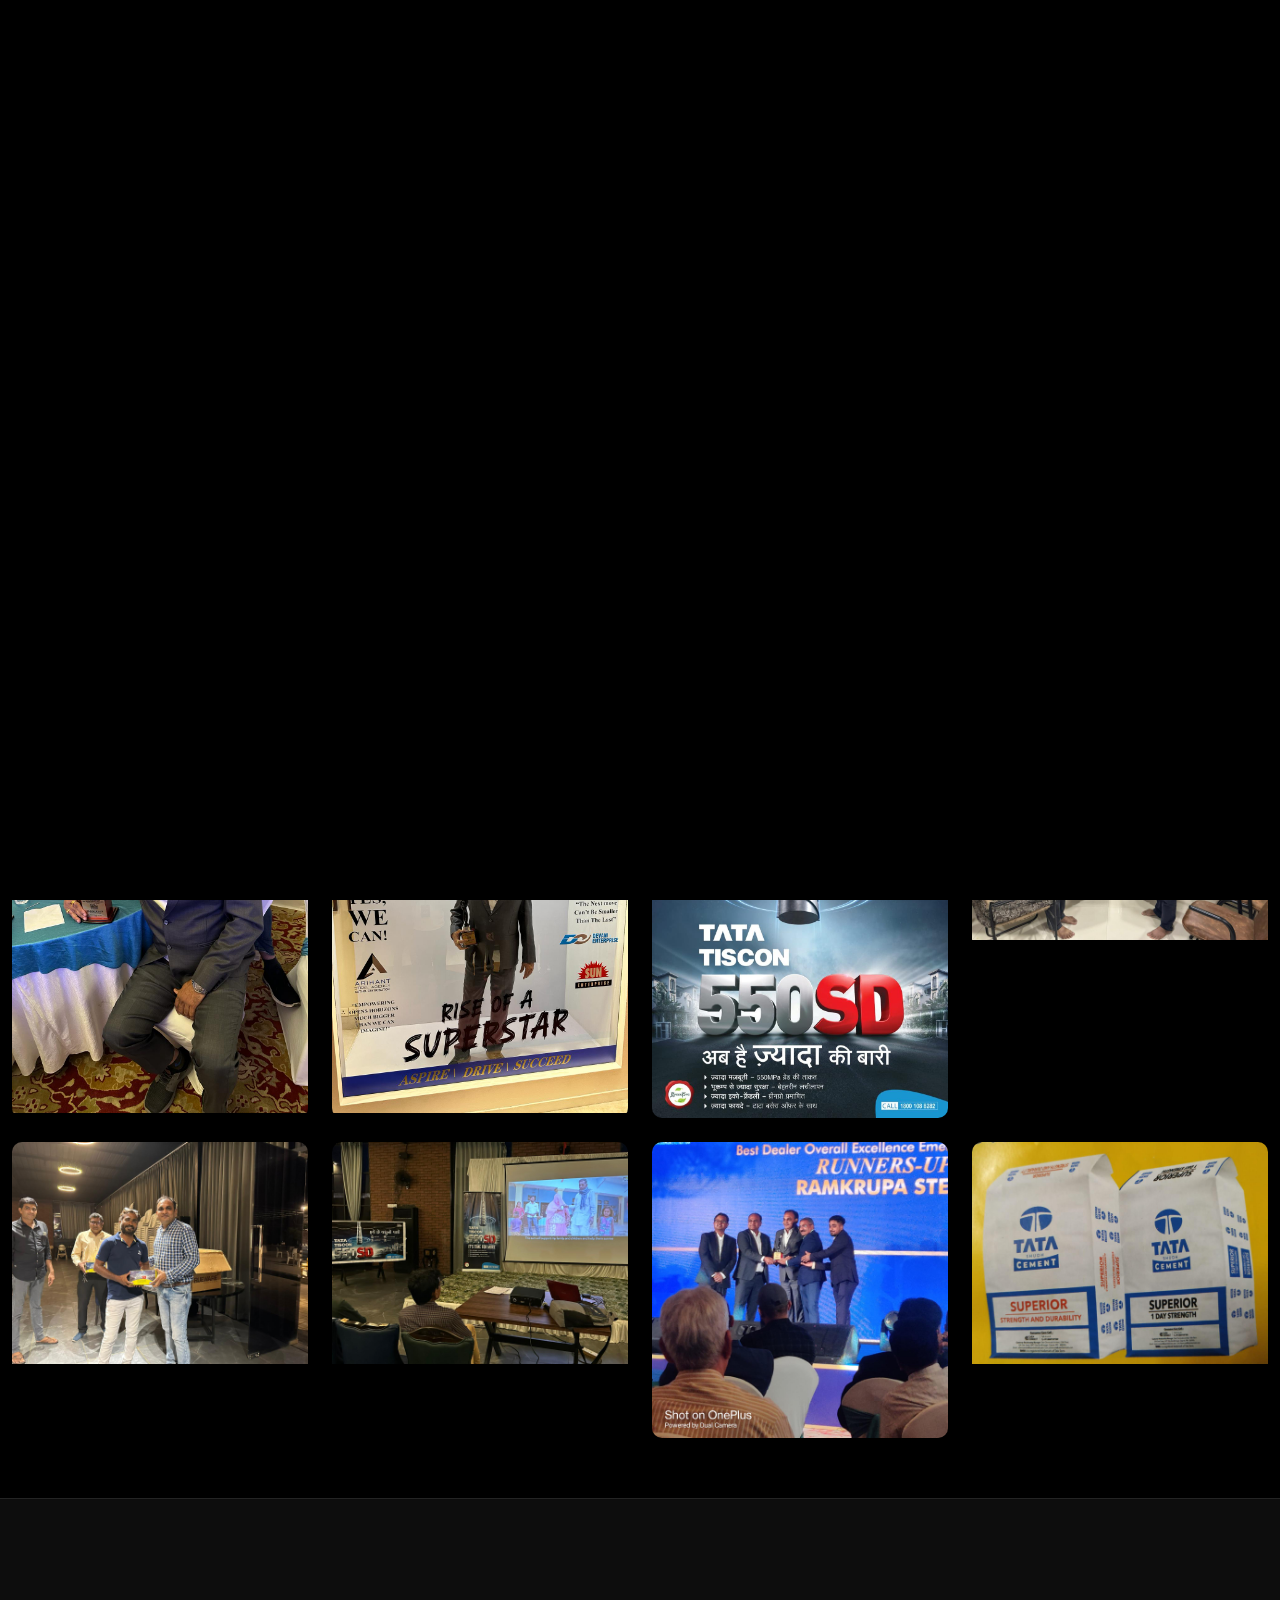
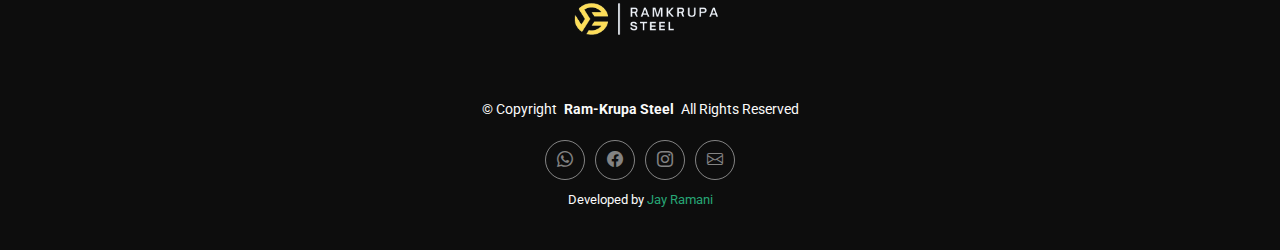
<file: index.html>
<!DOCTYPE html>
<html lang="en">

<head>
  <meta charset="utf-8">
  <meta content="width=device-width, initial-scale=1.0" name="viewport">
  <title>Ram Krupa Steel</title>
  <meta content="" name="description">
  <meta content="" name="keywords">

  <!-- Favicons -->
  <link href="RamKrupa logo orignial.png" rel="icon">
  <link href="assets/img/apple-touch-icon.png" rel="apple-touch-icon">

  <!-- Fonts -->
  <link href="https://fonts.googleapis.com" rel="preconnect">
  <link href="https://fonts.gstatic.com" rel="preconnect" crossorigin>
  <link href="https://fonts.googleapis.com/css2?family=Roboto:ital,wght@0,100;0,300;0,400;0,500;0,700;0,900;1,100;1,300;1,400;1,500;1,700;1,900&family=Inter:wght@100;200;300;400;500;600;700;800;900&family=Cardo:ital,wght@0,400;0,700;1,400;1,700&display=swap" rel="stylesheet">

  <!-- Vendor CSS Files -->
  <link href="assets/vendor/bootstrap/css/bootstrap.min.css" rel="stylesheet">
  <link href="assets/vendor/bootstrap-icons/bootstrap-icons.css" rel="stylesheet">
  <link href="assets/vendor/aos/aos.css" rel="stylesheet">
  <link href="assets/vendor/glightbox/css/glightbox.min.css" rel="stylesheet">
  <link href="assets/vendor/swiper/swiper-bundle.min.css" rel="stylesheet">

  <!-- Main CSS File -->
  <link href="assets/css/main.css" rel="stylesheet">

  <!-- =======================================================
  * Template Name: PhotoFolio
  * Template URL: https://bootstrapmade.com/photofolio-bootstrap-photography-website-template/
  * Updated: Jun 06 2024 with Bootstrap v5.3.3
  * Author: BootstrapMade.com
  * License: https://bootstrapmade.com/license/
  ======================================================== -->
</head>

<body class="index-page">

  <header id="header" class="header d-flex align-items-center sticky-top">
    <div class="container-fluid position-relative d-flex align-items-center justify-content-between">

      <a href="index.html" class="logo d-flex align-items-center me-auto me-xl-0">
        <!-- Uncomment the line below if you also wish to use an image logo -->
        <!-- <img src="assets/img/logo.png" alt=""> -->
       <img src="RamKrupa logo orignial.png" height="80px" width="190px">
      </a>

      <nav id="navmenu" class="navmenu">
        <ul>
          <li><a href="index.html" class="active">Home<br></a></li>
          <li><a href="about.html">About</a></li>
         
          <li><a href="services.html">Services/Products</a></li>
          <li><a href="contact.html">Contact</a></li>
         
          <li><a href="PCC_Brochure.pdf">Our Brochure</a></li>
           <li><a href="video.htm">Tata Manufacturing Process</a></li>
           <li><a href="winnings.htm">Our Achievements</a></li>
       
        </ul>
        <i class="mobile-nav-toggle d-xl-none bi bi-list"></i>
      </nav>

      <div class="header-social-links">
        <a href="https://wa.link/xcenpt" class="twitter"><i class="bi bi-whatsapp"></i></a>
        <a href="https://www.facebook.com/profile.php?id=100002455703750&mibextid=kFxxJD" class="facebook"><i class="bi bi-facebook"></i></a>
        <a href="https://www.instagram.com/raiyanikiran?igsh=MTFpcnNmcTl5OXhjNg==" class="instagram"><i class="bi bi-instagram"></i></a>
        <a href="mailto:ramkrupa.steel@gmail.com?subject=For%20Purchasing%20Tata%20Products" class="linkedin"><i class="bi bi-envelope" style="height:45px;"></i></a>
      </div>

    </div>
  </header>

  <main class="main">

    <!-- Hero Section -->
    <section id="hero" class="hero section">
      <div class="container">
        <div class="row justify-content-center">
          <img src="Ram Krupa Steel photos/WhatsApp Image 2024-06-06 at 17.52.46_792fbb4f.jpg" height="400px" width="100px">
          <div class="col-lg-6 text-center" data-aos="fade-up" data-aos-delay="100"><br>
           
            <p>RAM-KRUPA STEEL as an authorised dealer of TATA-TISCON for the period April-2023 - March-2024</p>
       
            <a href="contact.html" class="btn-get-started" >Available for buisness<br></a>
            <a href="services.html" class="btn-get-started" style="margin-top:10px;">Our Products<br></a><br>
           
           
          </div>
        </div>
      </div>

    </section><!-- /Hero Section -->

    <!-- Gallery Section -->
    <section id="gallery" class="gallery section">

      <div class="container-fluid" data-aos="fade-up" data-aos-delay="100">

        <div class="row gy-4 justify-content-center">

          <div class="col-xl-3 col-lg-4 col-md-6">
            <div class="gallery-item h-100">
              <img src="Ram Krupa Steel photos/WhatsApp Image 2024-06-06 at 17.52.45_5f746677.jpg" class="img-fluid" alt="">
              <div class="gallery-links d-flex align-items-center justify-content-center">
                <a href="Ram Krupa Steel photos/WhatsApp Image 2024-06-06 at 17.52.45_5f746677.jpg" title="Gallery 1" class="glightbox preview-link"><i class="bi bi-arrows-angle-expand"></i></a>
               
              </div>
            </div>
          </div><!-- End Gallery Item -->

          <div class="col-xl-3 col-lg-4 col-md-6">
            <div class="gallery-item h-100">
              <img src="Ram Krupa Steel photos/WhatsApp Image 2024-06-06 at 17.52.44_fbd1c55a.jpg" class="img-fluid" alt="">
              <div class="gallery-links d-flex align-items-center justify-content-center">
                <a href="Ram Krupa Steel photos/WhatsApp Image 2024-06-06 at 17.52.44_fbd1c55a.jpg" title="Gallery 2" class="glightbox preview-link"><i class="bi bi-arrows-angle-expand"></i></a>
               
              </div>
            </div>
          </div><!-- End Gallery Item -->

          <div class="col-xl-3 col-lg-4 col-md-6">
            <div class="gallery-item h-100">
              <img src="Ram Krupa Steel photos/WhatsApp Image 2024-06-06 at 17.53.55_5f1dd38c.jpg" class="img-fluid" alt="">
              <div class="gallery-links d-flex align-items-center justify-content-center">
                <a href="Ram Krupa Steel photos/WhatsApp Image 2024-06-06 at 17.53.55_5f1dd38c.jpg" title="Gallery 3" class="glightbox preview-link"><i class="bi bi-arrows-angle-expand"></i></a>
              
              </div>
            </div>
          </div><!-- End Gallery Item -->

          <div class="col-xl-3 col-lg-4 col-md-6">
            <div class="gallery-item h-100">
              <img src="Ram Krupa Steel photos/WhatsApp Image 2024-06-06 at 17.58.36_039db89d.jpg"class="img-fluid" alt="">
              <div class="gallery-links d-flex align-items-center justify-content-center">
                <a href="Ram Krupa Steel photos/WhatsApp Image 2024-06-06 at 17.58.36_039db89d.jpg" title="Gallery 4" class="glightbox preview-link"><i class="bi bi-arrows-angle-expand"></i></a>
                
              </div>
            </div>
          </div><!-- End Gallery Item -->

          <div class="col-xl-3 col-lg-4 col-md-6">
            <div class="gallery-item h-100">
              <img src="Ram Krupa Steel photos/WhatsApp Image 2024-06-06 at 18.00.01_8ba0e170.jpg" class="img-fluid" alt="">
              <div class="gallery-links d-flex align-items-center justify-content-center">
                <a href="Ram Krupa Steel photos/WhatsApp Image 2024-06-06 at 18.00.01_8ba0e170.jpg" title="Gallery 5" class="glightbox preview-link"><i class="bi bi-arrows-angle-expand"></i></a>
               
              </div>
            </div>
          </div><!-- End Gallery Item -->

          <div class="col-xl-3 col-lg-4 col-md-6">
            <div class="gallery-item h-100">
              <img src="Ram Krupa Steel photos/WhatsApp Image 2024-06-06 at 18.00.02_75ee0967.jpg" class="img-fluid" alt="">
              <div class="gallery-links d-flex align-items-center justify-content-center">
                <a href="Ram Krupa Steel photos/WhatsApp Image 2024-06-06 at 18.00.02_75ee0967.jpg" title="Gallery 6" class="glightbox preview-link"><i class="bi bi-arrows-angle-expand"></i></a>
               
              </div>
            </div>
          </div><!-- End Gallery Item -->

          <div class="col-xl-3 col-lg-4 col-md-6">
            <div class="gallery-item h-100">
              <img src="Ram Krupa Steel photos/WhatsApp Image 2024-06-06 at 17.52.45_e41e3fad.jpg" class="img-fluid" alt="">
              <div class="gallery-links d-flex align-items-center justify-content-center">
                <a href="Ram Krupa Steel photos/WhatsApp Image 2024-06-06 at 17.52.45_e41e3fad.jpg" title="Gallery 7" class="glightbox preview-link"><i class="bi bi-arrows-angle-expand"></i></a>
               
              </div>
            </div>
          </div><!-- End Gallery Item -->

          <div class="col-xl-3 col-lg-4 col-md-6">
            <div class="gallery-item h-100">
              <img src="Ram Krupa Steel photos/WhatsApp Image 2024-06-06 at 18.34.33_76ea5c5b.jpg" class="img-fluid" alt="">
              <div class="gallery-links d-flex align-items-center justify-content-center">
                <a href="Ram Krupa Steel photos/WhatsApp Image 2024-06-06 at 18.34.33_76ea5c5b.jpg" title="Gallery 8" class="glightbox preview-link"><i class="bi bi-arrows-angle-expand"></i></a>

              </div>
            </div>
          </div><!-- End Gallery Item -->

        </div>

      </div>

    </section><!-- /Gallery Section -->

  </main>

  <footer id="footer" class="footer">

    <div class="container">
      <div class="copyright text-center ">
           <img src="RamKrupa logo orignial.png" height="160px" width="170px">
        <p>© <span>Copyright</span> <strong class="px-1 sitename">Ram-Krupa Steel</strong> <span>All Rights Reserved</span></p>
      </div>
      <div class="social-links d-flex justify-content-center">
        <a href="https://wa.link/xcenpt"><i class="bi bi-whatsapp"></i></a>
        <a href="https://www.facebook.com/profile.php?id=100002455703750&mibextid=kFxxJD"><i class="bi bi-facebook"></i></a>
        <a href="https://www.instagram.com/raiyanikiran?igsh=MTFpcnNmcTl5OXhjNg=="><i class="bi bi-instagram"></i></a>
        <a href="mailto:ramkrupa.steel@gmail.com?subject=For%20Purchasing%20Tata%20Products"><i class="bi bi-envelope"></i></a>
      </div>
      <div class="credits">
        <!-- All the links in the footer should remain intact. -->
        <!-- You can delete the links only if you've purchased the pro version. -->
        <!-- Licensing information: https://bootstrapmade.com/license/ -->
        <!-- Purchase the pro version with working PHP/AJAX contact form: [buy-url] -->
        Developed by <a href="https://www.instagram.com/jay_ramani006?igsh=aHVwdWJpb29lazg0">Jay Ramani</a>
      </div>
    </div>

  </footer>

  <!-- Scroll Top -->
  <a href="#" id="scroll-top" class="scroll-top d-flex align-items-center justify-content-center"><i class="bi bi-arrow-up-short"></i></a>

  <!-- Preloader -->
  <div id="preloader">
    <div class="line"></div>
  </div>

  <!-- Vendor JS Files -->
  <script src="assets/vendor/bootstrap/js/bootstrap.bundle.min.js"></script>
  <script src="assets/vendor/php-email-form/validate.js"></script>
  <script src="assets/vendor/aos/aos.js"></script>
  <script src="assets/vendor/glightbox/js/glightbox.min.js"></script>
  <script src="assets/vendor/swiper/swiper-bundle.min.js"></script>

  <!-- Main JS File -->
  <script src="assets/js/main.js"></script>

</body>

</html>
</file>
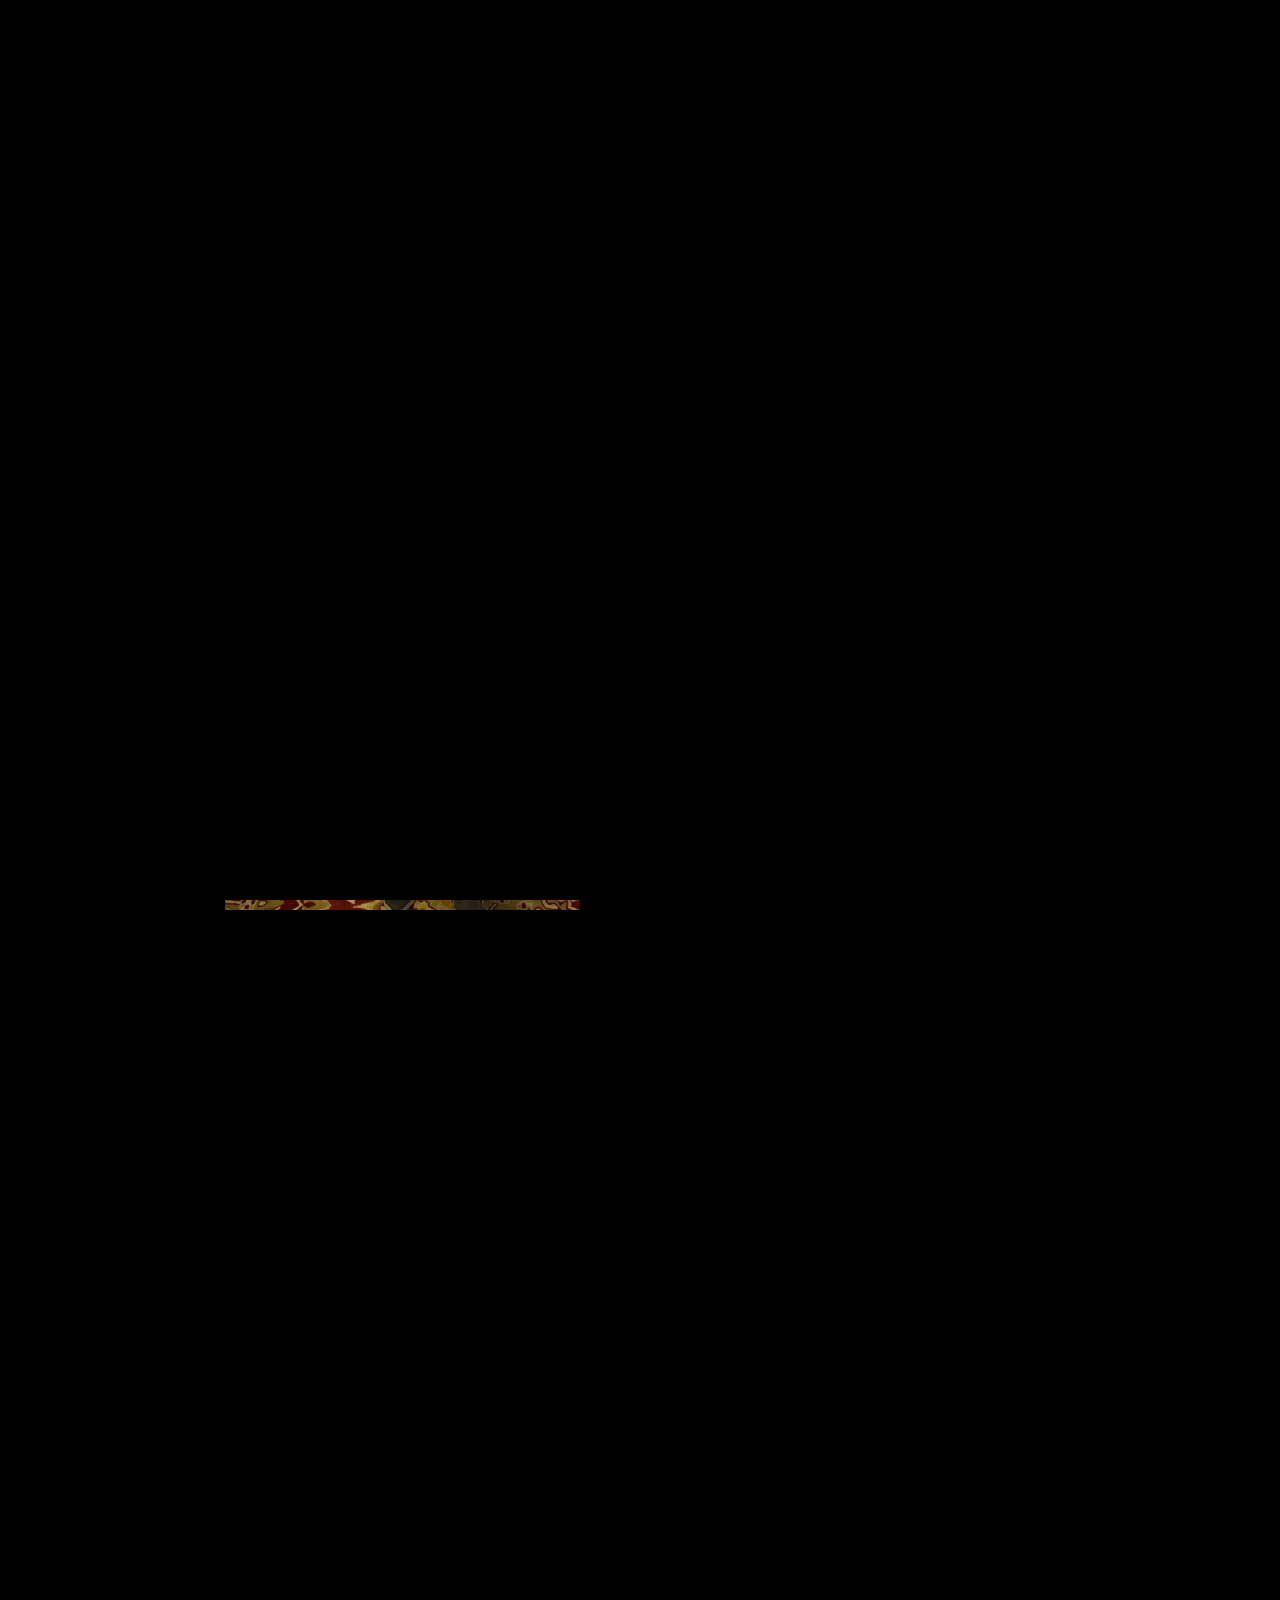
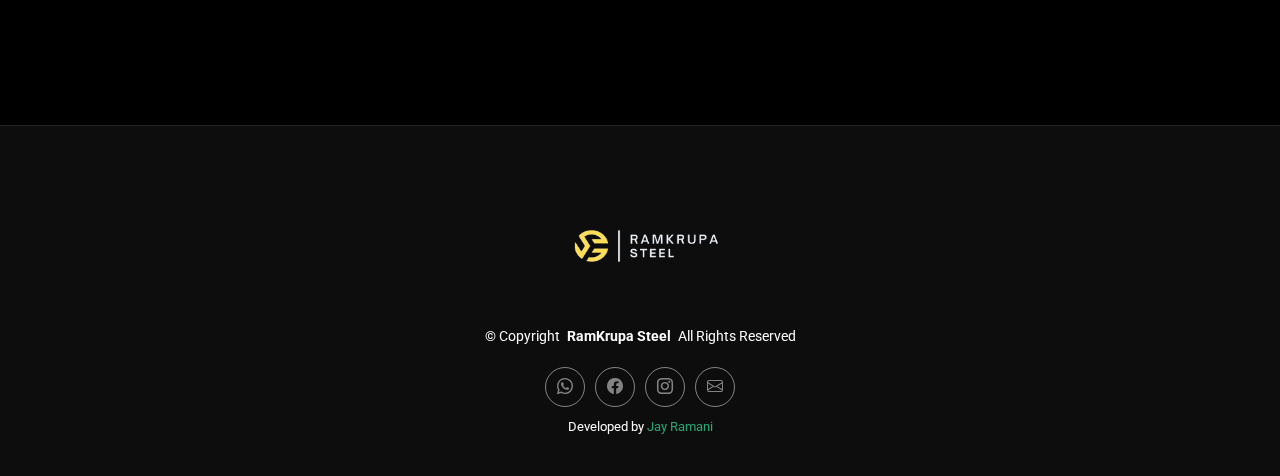
<file: about.html>
<!DOCTYPE html>
<html lang="en">

<head>
  <meta charset="utf-8">
  <meta content="width=device-width, initial-scale=1.0" name="viewport">
  <title>About Us</title>
  <meta content="" name="description">
  <meta content="" name="keywords">

  <!-- Favicons -->
  <link href="RamKrupa logo orignial.png" rel="icon">
  <link href="assets/img/apple-touch-icon.png" rel="apple-touch-icon">

  <!-- Fonts -->
  <link href="https://fonts.googleapis.com" rel="preconnect">
  <link href="https://fonts.gstatic.com" rel="preconnect" crossorigin>
  <link href="https://fonts.googleapis.com/css2?family=Roboto:ital,wght@0,100;0,300;0,400;0,500;0,700;0,900;1,100;1,300;1,400;1,500;1,700;1,900&family=Inter:wght@100;200;300;400;500;600;700;800;900&family=Cardo:ital,wght@0,400;0,700;1,400;1,700&display=swap" rel="stylesheet">

  <!-- Vendor CSS Files -->
  <link href="assets/vendor/bootstrap/css/bootstrap.min.css" rel="stylesheet">
  <link href="assets/vendor/bootstrap-icons/bootstrap-icons.css" rel="stylesheet">
  <link href="assets/vendor/aos/aos.css" rel="stylesheet">
  <link href="assets/vendor/glightbox/css/glightbox.min.css" rel="stylesheet">
  <link href="assets/vendor/swiper/swiper-bundle.min.css" rel="stylesheet">

  <!-- Main CSS File -->
  <link href="assets/css/main.css" rel="stylesheet">

  <!-- =======================================================
  * Template Name: PhotoFolio
  * Template URL: https://bootstrapmade.com/photofolio-bootstrap-photography-website-template/
  * Updated: Jun 06 2024 with Bootstrap v5.3.3
  * Author: BootstrapMade.com
  * License: https://bootstrapmade.com/license/
  ======================================================== -->
  <style>
    .titleab h2::after {
  content: "";
  width: auto;
  height: 1px;
  display: block;
  background: var(--accent-color);
  margin: 4px 10px;
  text-align:center;
        visibility: visible;
}
  </style>
</head>

<body class="about-page">

  <header id="header" class="header d-flex align-items-center sticky-top">
    <div class="container-fluid position-relative d-flex align-items-center justify-content-between">

      <a href="index.html" class="logo d-flex align-items-center me-auto me-xl-0">
        <!-- Uncomment the line below if you also wish to use an image logo -->
        <!-- <img src="assets/img/logo.png" alt=""> -->
       <img src="RamKrupa logo orignial.png" height="80px" width="190px">
      </a>

      <nav id="navmenu" class="navmenu">
        <ul>
          <li><a href="index.html">Home<br></a></li>
          <li><a href="about.html" class="active">About</a></li>
        
           
          
          </li>
          <li><a href="services.html">Services/Products</a></li>
          <li><a href="contact.html">Contact</a></li>
          
          <li><a href="PCC_Brochure.pdf">Our Brochure</a></li>
           <li><a href="video.htm">Tata Manufacturing Process</a></li>
           <li><a href="winnings.htm">Our Achievements</a></li>
           
        </ul>
        <i class="mobile-nav-toggle d-xl-none bi bi-list"></i>
      </nav>

      <div class="header-social-links">
        <a href="https://wa.link/xcenpt" class="twitter"><i class="bi bi-whatsapp"></i></a>
        <a href="https://www.facebook.com/profile.php?id=100002455703750&mibextid=kFxxJD" class="facebook"><i class="bi bi-facebook"></i></a>
        <a href="https://www.instagram.com/raiyanikiran?igsh=MTFpcnNmcTl5OXhjNg==" class="instagram"><i class="bi bi-instagram"></i></a>
        <a href="mailto:ramkrupa.steel@gmail.com?subject=For%20Purchasing%20Tata%20Products" class="linkedin"><i class="bi bi-envelope"></i></a>
      </div>

    </div>
  </header>

  <main class="main">

    <!-- Page Title -->
    <div class="page-title" data-aos="fade">
      <div class="heading">
        <div class="container">
          <div class="row d-flex justify-content-center text-center">
            <div class="col-lg-8">
              <h2 style="margin-top:15px; font-size:30px;  font-family: 'Roboto', sans-serif;">About Us</h2>
              <p class="mb-0">Welcome to RamKrupa Steel

Founded with a vision to provide top-quality steel products and exceptional service, RamKrupa Steels has grown to become a trusted name in the steel industry. With a legacy of excellence and a commitment to customer satisfaction, we are dedicated to meeting the diverse needs of our clients.</p>
              <a href="contact.html" class="cta-btn">Available for Buisness<br></a>
            </div>
          </div>
        </div>
      </div>
      <nav class="breadcrumbs">
        <div class="container">
          <ol>
            <li><a href="index.html">Home</a></li>
            <li class="current">About</li>
          </ol>
        </div>
      </nav>
    </div><!-- End Page Title -->

    <!-- About Section -->
    <section id="about" class="about section">

      <div class="container" data-aos="fade-up" data-aos-delay="100">

        <div class="row gy-4 justify-content-center">
          <div class="col-lg-4">
            <img src="Ram Krupa Steel photos/WhatsApp Image 2024-06-06 at 17.52.45_5f746677.jpg" class="img-fluid" alt="">
          </div>
          <div class="col-lg-5 content">
            <h2>Kiran Raiyani, the dynamic owner of Ram Krupa Steel.</h2>
            <p class="figure" style=" font-family: 'Roboto', sans-serif;">
             It is a prominent figure in the steel industry. With a visionary approach and a strong business acumen, Raiyani has led the company to significant growth and innovation.
            </p>
            <div class="row">
              <div class="col-lg-6">
                <ul>
                  <li><i class="bi bi-chevron-right"></i> <strong>Education:</strong> <span>BSC Chemistry</span></li>
                  <li><i class="bi bi-chevron-right"></i> <strong>Website:</strong> <span>https://jay-k-ramani.github.io/Ram-Krupa-Steels/index.html</span></li>
                  <li><i class="bi bi-chevron-right"></i> <strong>Phone:</strong> <span>+91 9825772133</span></li>
                  <li><i class="bi bi-chevron-right"></i> <strong>City:</strong> <span>Jetpur,Rajkot GUJARAT</span></li>
                </ul>
              </div>
              <div class="col-lg-6">
                <ul>
                  <li><i class="bi bi-chevron-right"></i> <strong>Age:</strong> <span>48</span></li>
                  <li><i class="bi bi-chevron-right"></i> <strong>Degree:</strong> <span>BSC CHEMISTRY</span></li>
                  <li><i class="bi bi-chevron-right"></i> <strong>Email:</strong> <span>Ramkrupa.steel@gimail.com</span></li>
                  <li><i class="bi bi-chevron-right"></i> <strong>Buisness:</strong> <span>Available</span></li>
                </ul>
              </div>
            </div>


            
           <!--Titleab -->
      <div class="titleab" data-aos="fade-up">
        <h2 style="font-size:25px; text-align:center;">Our Story</h2><br>
       <!--Titleab -->

            
         
RamKrupa Steels was established since 27th September 2006 by Raiyani Kiran, who had a passion for steel and a dream to build a business that values integrity, quality, and customer service. Over the years, we have expanded our product range and honed our expertise, but our core values have remained the same.
            </p> </div>

            
             <!--Titleab -->
      <div class="titleab" data-aos="fade-up">
        <h2 style="font-size:25px; text-align:center;">Our Mission</h2><br>
      <!--Titleab -->
          
            <p class="m-0">
Our mission is to supply high-quality steel products that meet the exacting standards of our clients. We strive to provide a seamless and efficient buying experience, ensuring that our customers receive the best value for their investment.
            </p> </div><br>

           <!--Titleab -->
      <div class="titleab" data-aos="fade-up">
        <h2 style="font-size:25px; text-align:center;">Our Products</h2><br>
       <!--Titleab -->
            
            
At RamKrupa Steels, we offer a comprehensive range of steel products, including:<br><br>

TATA TISCON TMT REBARS<br>
TATA Sudh Cement<br>
TATA Pipe<br>
TATA Wiron<br>
TATA Roof
<br>
Or other materials<br><br>
Our products are sourced from reputable manufacturers and are rigorously tested to ensure they meet industry standards.
            </p>
        </div>
            
          </div>
        </div>

      </div>

    </section><!-- /About Section -->


  </main>

  <footer id="footer" class="footer">

    <div class="container">
      <div class="copyright text-center ">
         <img src="RamKrupa logo orignial.png" height="160px" width="170px">
        <p>© <span>Copyright</span> <strong class="px-1 sitename">RamKrupa Steel</strong> <span>All Rights Reserved</span></p>
      </div>
      <div class="social-links d-flex justify-content-center">
        <a href="https://wa.link/xcenpt"><i class="bi bi-whatsapp"></i></a>
        <a href="https://www.facebook.com/profile.php?id=100002455703750&mibextid=kFxxJD"><i class="bi bi-facebook"></i></a>
        <a href="https://www.instagram.com/raiyanikiran?igsh=MTFpcnNmcTl5OXhjNg=="><i class="bi bi-instagram"></i></a>
        <a href="mailto:ramkrupa.steel@gmail.com?subject=For%20Purchasing%20Tata%20Products"><i class="bi bi-envelope"></i></a>
      </div>
      <div class="credits">
        <!-- All the links in the footer should remain intact. -->
        <!-- You can delete the links only if you've purchased the pro version. -->
        <!-- Licensing information: https://bootstrapmade.com/license/ -->
        <!-- Purchase the pro version with working PHP/AJAX contact form: [buy-url] -->
        Developed by <a href="https://www.instagram.com/jay_ramani006?igsh=aHVwdWJpb29lazg0">Jay Ramani</a>
      </div>
    </div>

  </footer>

  <!-- Scroll Top -->
  <a href="#" id="scroll-top" class="scroll-top d-flex align-items-center justify-content-center"><i class="bi bi-arrow-up-short"></i></a>

  <!-- Preloader -->
  <div id="preloader">
    <div class="line"></div>
  </div>

  <!-- Vendor JS Files -->
  <script src="assets/vendor/bootstrap/js/bootstrap.bundle.min.js"></script>
  <script src="assets/vendor/php-email-form/validate.js"></script>
  <script src="assets/vendor/aos/aos.js"></script>
  <script src="assets/vendor/glightbox/js/glightbox.min.js"></script>
  <script src="assets/vendor/swiper/swiper-bundle.min.js"></script>

  <!-- Main JS File -->
  <script src="assets/js/main.js"></script>

</body>

</html>
</file>
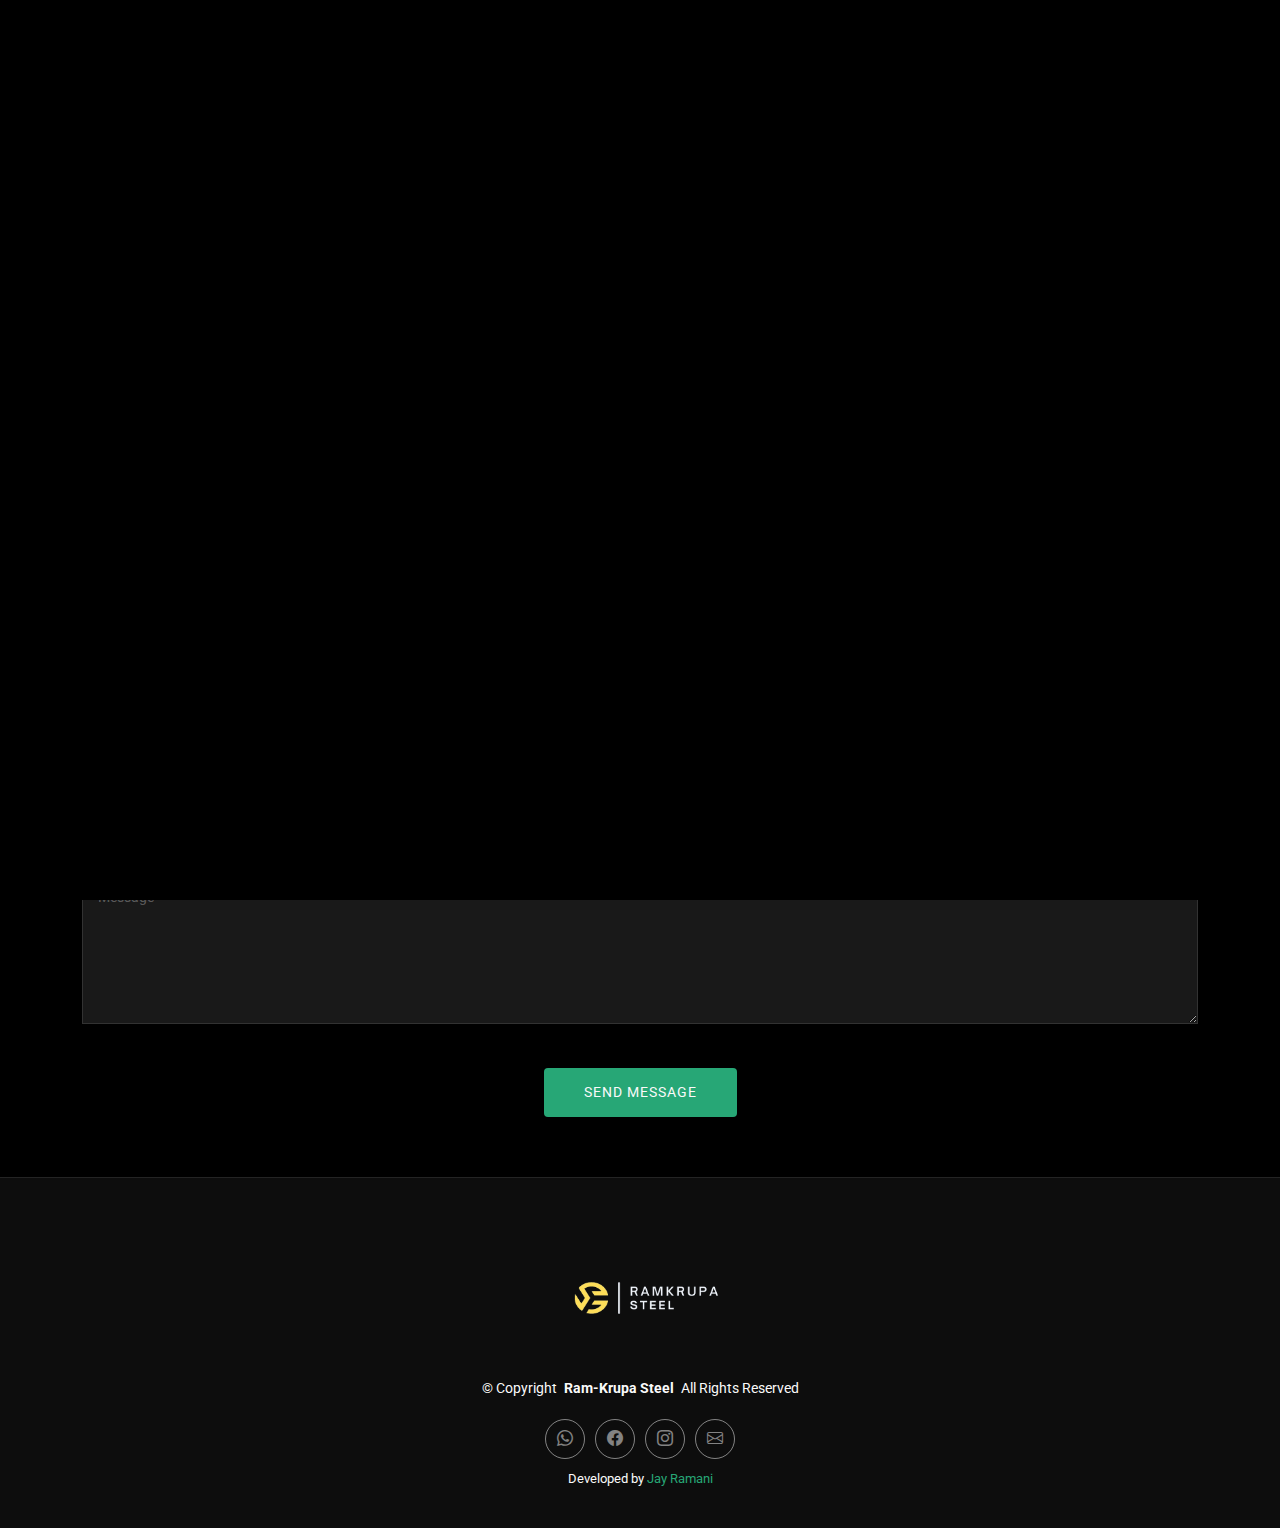
<file: contact.html>
<!DOCTYPE html>
<html lang="en">

<head>
  <meta charset="utf-8">
  <meta content="width=device-width, initial-scale=1.0" name="viewport">
  <title>Contact Us</title>
  <meta content="" name="description">
  <meta content="" name="keywords">

  <!-- Favicons -->
  <link href="RamKrupa logo orignial.png" rel="icon">
  <link href="assets/img/apple-touch-icon.png" rel="apple-touch-icon">

  <!-- Fonts -->
  <link href="https://fonts.googleapis.com" rel="preconnect">
  <link href="https://fonts.gstatic.com" rel="preconnect" crossorigin>
  <link href="https://fonts.googleapis.com/css2?family=Roboto:ital,wght@0,100;0,300;0,400;0,500;0,700;0,900;1,100;1,300;1,400;1,500;1,700;1,900&family=Inter:wght@100;200;300;400;500;600;700;800;900&family=Cardo:ital,wght@0,400;0,700;1,400;1,700&display=swap" rel="stylesheet">

  <!-- Vendor CSS Files -->
  <link href="assets/vendor/bootstrap/css/bootstrap.min.css" rel="stylesheet">
  <link href="assets/vendor/bootstrap-icons/bootstrap-icons.css" rel="stylesheet">
  <link href="assets/vendor/aos/aos.css" rel="stylesheet">
  <link href="assets/vendor/glightbox/css/glightbox.min.css" rel="stylesheet">
  <link href="assets/vendor/swiper/swiper-bundle.min.css" rel="stylesheet">

  <!-- Main CSS File -->
  <link href="assets/css/main.css" rel="stylesheet">

  <!-- =======================================================
  * Template Name: PhotoFolio
  * Template URL: https://bootstrapmade.com/photofolio-bootstrap-photography-website-template/
  * Updated: Jun 06 2024 with Bootstrap v5.3.3
  * Author: BootstrapMade.com
  * License: https://bootstrapmade.com/license/
  ======================================================== -->
</head>

<body class="contact-page">

  <header id="header" class="header d-flex align-items-center sticky-top">
    <div class="container-fluid position-relative d-flex align-items-center justify-content-between">

      <a href="index.html" class="logo d-flex align-items-center me-auto me-xl-0">
        <!-- Uncomment the line below if you also wish to use an image logo -->
        <!-- <img src="assets/img/logo.png" alt=""> -->
      <img src="RamKrupa logo orignial.png" height="80px" width="190px">
      </a>

      <nav id="navmenu" class="navmenu">
        <ul>
          <li><a href="index.html">Home<br></a></li>
          <li><a href="about.html">About</a></li>
         
          
            
          
          <li><a href="services.html">Services/Products</a></li>
          <li><a href="contact.html" class="active">Contact</a></li>
        
          <li><a href="PCC_Brochure.pdf">Our Brochure</a></li>
            <li><a href="video.htm">Tata Manufacturing Process</a></li>
           <li><a href="winnings.htm">Our Achievements</a></li>
           
        </ul>
        <i class="mobile-nav-toggle d-xl-none bi bi-list"></i>
      </nav>

      <div class="header-social-links">
        <a href="https://wa.link/xcenpt" class="twitter"><i class="bi bi-whatsapp"></i></a>
        <a href="https://www.facebook.com/profile.php?id=100002455703750&mibextid=kFxxJD" class="facebook"><i class="bi bi-facebook"></i></a>
        <a href="https://www.instagram.com/raiyanikiran?igsh=MTFpcnNmcTl5OXhjNg==" class="instagram"><i class="bi bi-instagram"></i></a>
        <a href="mailto:ramkrupa.steel@gmail.com?subject=For%20Purchasing%20Tata%20Products" class="linkedin"><i class="bi bi-envelope"></i></a>
      </div>

    </div>
  </header>

  <main class="main">

    <!-- Page Title -->
    <div class="page-title" data-aos="fade">
      <div class="heading">
        <div class="container">
          <div class="row d-flex justify-content-center text-center">
            <div class="col-lg-8">
              <h2 style="margin-top:15px; font-size:30px;">Contact</h2>
              <img src="WhatsApp Image 2024-06-10 at 19.16.40_c2faed95.jpg" height="275px" width="300px" style="border-radius: 100%;">
              <h2 style="color: #27a776;">Mr. Kiran Raiyani</h2>
              <p class="mb-0">If you have any questions or queries a member of staff will always be happy to help. Feel free to contact us by Telephone, we will be sure to get back to you as soon as possible  </p>
            </div>
          </div>
        </div>
      </div>
      <nav class="breadcrumbs">
        <div class="container">
          <ol>
            <li><a href="index.html">Home</a></li>
            <li class="current">Contact</li>
          </ol>
        </div>
      </nav>
    </div><!-- End Page Title -->

    <!-- Contact Section -->
    <section id="contact" class="contact section">

      <div class="container" data-aos="fade-up" data-aos-delay="100">

        <div class="info-wrap" data-aos="fade-up" data-aos-delay="200">
          <div class="row gy-5">

            <div class="col-lg-4">
              <div class="info-item d-flex align-items-center">
                <a href="https://maps.app.goo.gl/RZhaQwFczW793ay88"><i class="bi bi-geo-alt flex-shrink-0"></i></a>
                <div>
                  <h3>Location</h3>
                  <p>Raiya-Raj Chambers,Junagadh Road Jetpur Rajkot Gujarat(360370)</p>
                </div>
              </div>
            </div><!-- End Info Item -->

            <div class="col-lg-4">
              <div class="info-item d-flex align-items-center">
                <i class="bi bi-telephone flex-shrink-0"></i>
                <div>
                  <h3>Call</h3>
                  <p>+91 9825772133<br>
                    Kiran Raiyani
                  </p>
                </div>
              </div>
            </div><!-- End Info Item -->

            <div class="col-lg-4">
              <div class="info-item d-flex align-items-center">
                <a href="mailto:ramkrupa.steel@gmail.com?subject=For%20Purchasing%20Tata%20Products"><i class="bi bi-envelope flex-shrink-0"></i></a>
                <div>
                  <h3>Email</h3>
                  <p>Ramkrupa.steel@gmail.com</p>
                </div>
              </div>
            </div><!-- End Info Item -->

          </div>
        </div>

        <form method="post" class="php-email-form" data-aos="fade-up" data-aos-delay="300" id="myForm">
          <div class="row gy-4">

            <div class="col-md-6">
              <input type="text" name="name" class="form-control" placeholder="Your Name" required="" id="name">
            </div>

            <div class="col-md-6 ">
              <input type="email" class="form-control" name="email" placeholder="Your Email" required="" id="email">
            </div>

            <div class="col-md-12">
              <input type="text" class="form-control" name="subject" placeholder="Subject" required="">
            </div>

            <div class="col-md-12">
              <textarea class="form-control" name="userMessage" rows="6" placeholder="Message" required="" id="userMessage"></textarea>
            </div>

            <div class="col-md-12 text-center">
              <div class="loading">Loading</div>
              <div class="error-message"></div>
              <div class="sent-message">Your message has been sent. Thank you!</div>

              <button type="submit">Send Message</button>
            </div>

          </div>
        </form><!-- End Contact Form -->

      </div>

    </section><!-- /Contact Section -->

  </main>

  <footer id="footer" class="footer">

    <div class="container">
      <div class="copyright text-center ">
         <img src="RamKrupa logo orignial.png" height="160px" width="170px">
        <p>© <span>Copyright</span> <strong class="px-1 sitename">Ram-Krupa Steel</strong> <span>All Rights Reserved</span></p>
      </div>
      <div class="social-links d-flex justify-content-center">
        <a href="https://wa.link/xcenpt"><i class="bi bi-whatsapp"></i></a>
        <a href="https://www.facebook.com/profile.php?id=100002455703750&mibextid=kFxxJD"><i class="bi bi-facebook"></i></a>
        <a href="https://www.instagram.com/raiyanikiran?igsh=MTFpcnNmcTl5OXhjNg=="><i class="bi bi-instagram"></i></a>
        <a href="mailto:ramkrupa.steel@gmail.com?subject=For%20Purchasing%20Tata%20Products"><i class="bi bi-envelope"></i></a>
      </div>
      <div class="credits">
        <!-- All the links in the footer should remain intact. -->
        <!-- You can delete the links only if you've purchased the pro version. -->
        <!-- Licensing information: https://bootstrapmade.com/license/ -->
        <!-- Purchase the pro version with working PHP/AJAX contact form: [buy-url] -->
        Developed by<a href="https://www.instagram.com/jay_ramani006?igsh=aHVwdWJpb29lazg0"> Jay Ramani</a>
      </div>
    </div>

  </footer>

  <!-- Scroll Top -->
  <a href="#" id="scroll-top" class="scroll-top d-flex align-items-center justify-content-center"><i class="bi bi-arrow-up-short"></i></a>

  <!-- Preloader -->
  <div id="preloader">
    <div class="line"></div>
  </div>

  <!-- Vendor JS Files -->
  <script src="assets/vendor/bootstrap/js/bootstrap.bundle.min.js"></script>
 
  <script src="assets/vendor/aos/aos.js"></script>
  <script src="assets/vendor/glightbox/js/glightbox.min.js"></script>
  <script src="assets/vendor/swiper/swiper-bundle.min.js"></script>

  <!-- Main JS File -->
  <script src="assets/js/main.js"></script>

</body>

<script>
  function sendEmail() {
      const recipientEmail = 'Ramkrupa.steel@gmail.com'; // Replace with your actual email address
      const subject = 'Contact Form Submission';
      const name = document.getElementById('name').value;
      const email = document.getElementById('email').value;
      const userMessage = 'User Input Message: ' + document.getElementById('userMessage').value; // Add this line
  
      const body = `Name: ${name}\nEmail: ${email}\n${userMessage}`; // Include user message
  
      const mailtoLink = `mailto:${recipientEmail}?subject=${encodeURIComponent(subject)}&body=${encodeURIComponent(body)}`;
      window.location.href = mailtoLink;
  }
  
  // Attach the function to the form's submit event
  const form = document.getElementById('myForm');
  form.addEventListener('submit', (event) => {
      event.preventDefault(); // Prevent the default form submission
      sendEmail();
  });
  </script>

</html>
</file>
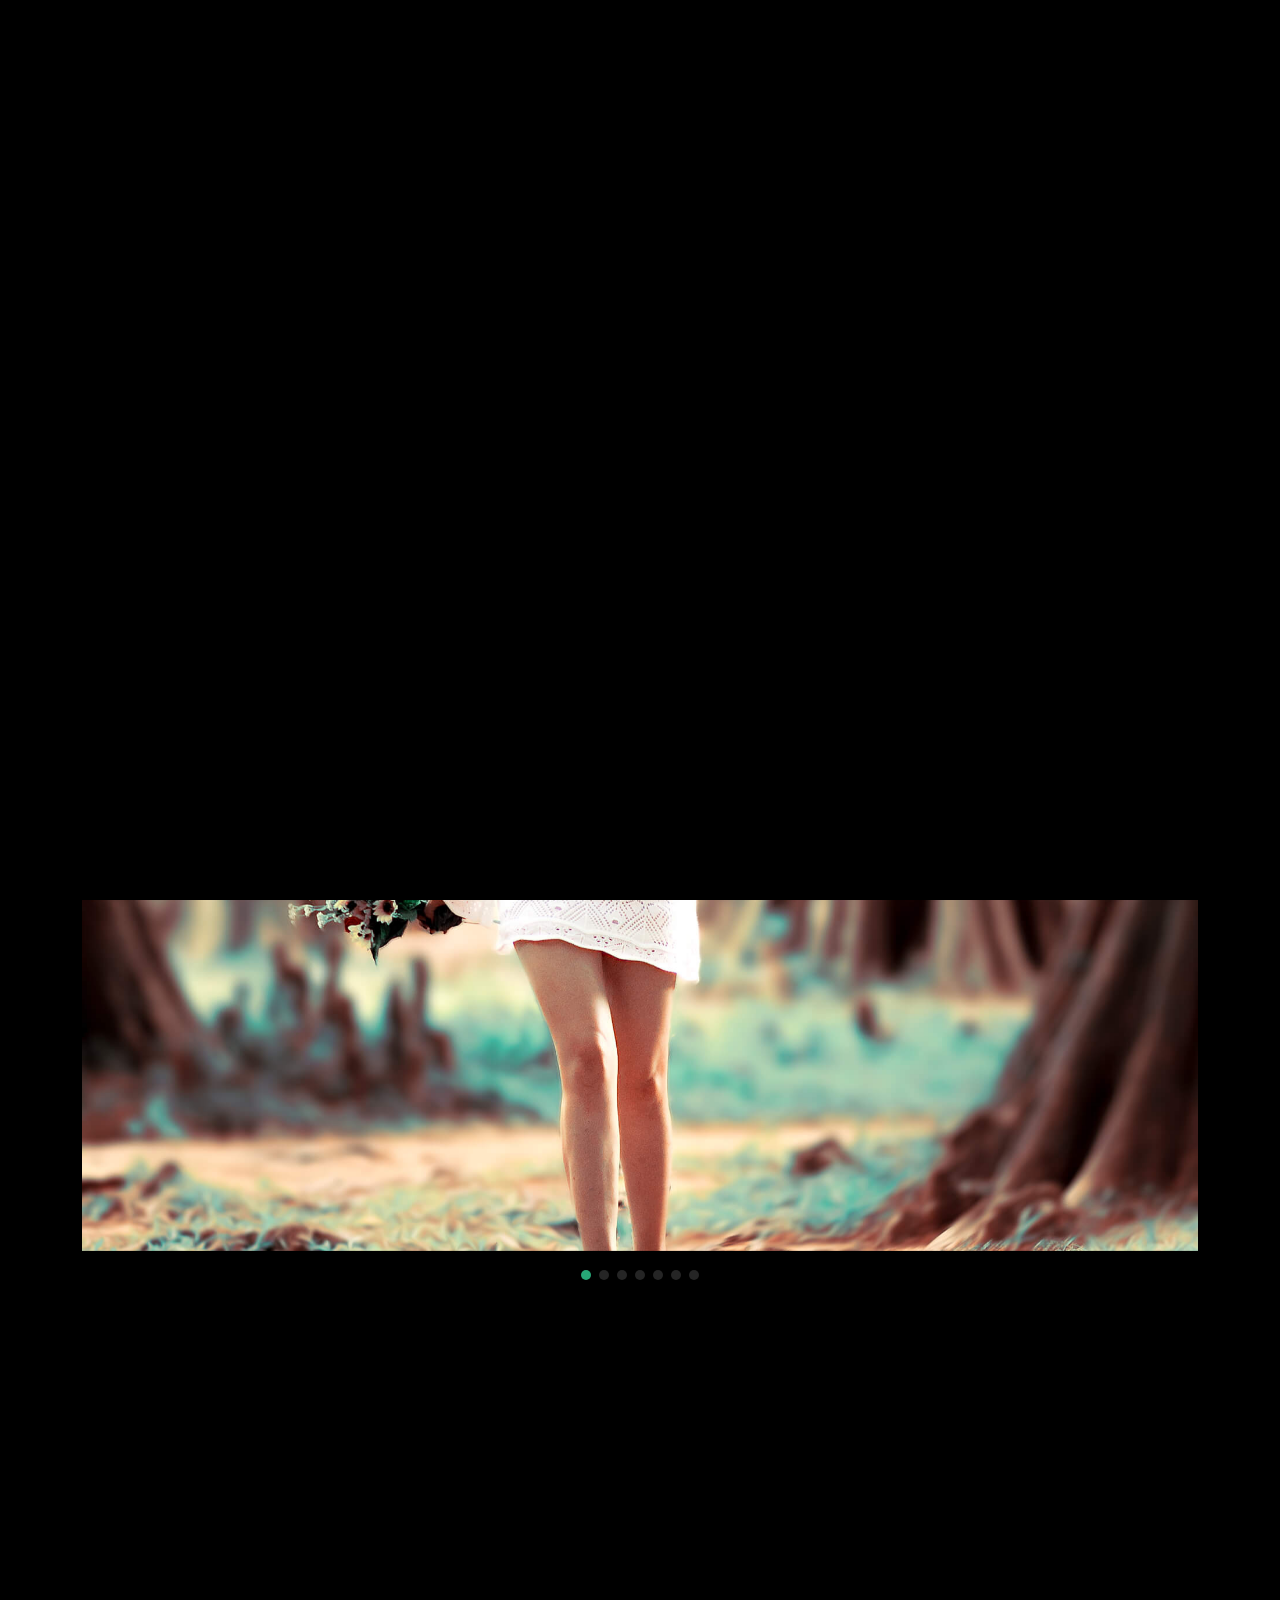
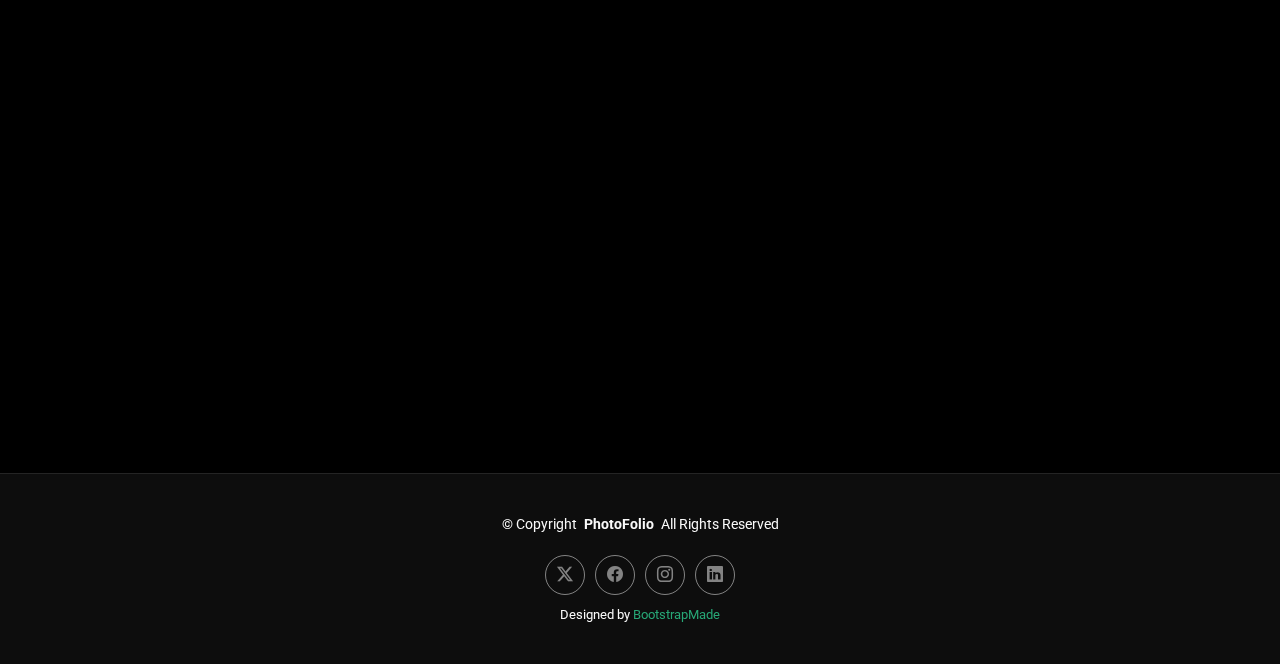
<file: gallery-single.html>
<!DOCTYPE html>
<html lang="en">

<head>
  <meta charset="utf-8">
  <meta content="width=device-width, initial-scale=1.0" name="viewport">
  <title>Gallery Single - PhotoFolio Bootstrap Template</title>
  <meta content="" name="description">
  <meta content="" name="keywords">

  <!-- Favicons -->
  <link href="assets/img/favicon.png" rel="icon">
  <link href="assets/img/apple-touch-icon.png" rel="apple-touch-icon">

  <!-- Fonts -->
  <link href="https://fonts.googleapis.com" rel="preconnect">
  <link href="https://fonts.gstatic.com" rel="preconnect" crossorigin>
  <link href="https://fonts.googleapis.com/css2?family=Roboto:ital,wght@0,100;0,300;0,400;0,500;0,700;0,900;1,100;1,300;1,400;1,500;1,700;1,900&family=Inter:wght@100;200;300;400;500;600;700;800;900&family=Cardo:ital,wght@0,400;0,700;1,400;1,700&display=swap" rel="stylesheet">

  <!-- Vendor CSS Files -->
  <link href="assets/vendor/bootstrap/css/bootstrap.min.css" rel="stylesheet">
  <link href="assets/vendor/bootstrap-icons/bootstrap-icons.css" rel="stylesheet">
  <link href="assets/vendor/aos/aos.css" rel="stylesheet">
  <link href="assets/vendor/glightbox/css/glightbox.min.css" rel="stylesheet">
  <link href="assets/vendor/swiper/swiper-bundle.min.css" rel="stylesheet">

  <!-- Main CSS File -->
  <link href="assets/css/main.css" rel="stylesheet">

  <!-- =======================================================
  * Template Name: PhotoFolio
  * Template URL: https://bootstrapmade.com/photofolio-bootstrap-photography-website-template/
  * Updated: Jun 06 2024 with Bootstrap v5.3.3
  * Author: BootstrapMade.com
  * License: https://bootstrapmade.com/license/
  ======================================================== -->
</head>

<body class="gallery-single-page">

  <header id="header" class="header d-flex align-items-center sticky-top">
    <div class="container-fluid position-relative d-flex align-items-center justify-content-between">

      <a href="index.html" class="logo d-flex align-items-center me-auto me-xl-0">
        <!-- Uncomment the line below if you also wish to use an image logo -->
        <!-- <img src="assets/img/logo.png" alt=""> -->
        <i class="bi bi-camera"></i>
        <h1 class="sitename">PhotoFolio</h1>
      </a>

      <nav id="navmenu" class="navmenu">
        <ul>
          <li><a href="index.html">Home<br></a></li>
          <li><a href="about.html">About</a></li>
          <li class="dropdown"><a href="gallery.html"><span>Gallery</span> <i class="bi bi-chevron-down toggle-dropdown"></i></a>
            <ul>
              <li><a href="gallery.html">Nature</a></li>
              <li><a href="gallery.html">People</a></li>
              <li><a href="gallery.html">Architecture</a></li>
              <li><a href="gallery.html">Animals</a></li>
              <li><a href="gallery.html">Sports</a></li>
              <li><a href="gallery.html">Travel</a></li>
              <li class="dropdown"><a href="#"><span>Deep Dropdown</span> <i class="bi bi-chevron-down toggle-dropdown"></i></a>
                <ul>
                  <li><a href="#">Deep Dropdown 1</a></li>
                  <li><a href="#">Deep Dropdown 2</a></li>
                  <li><a href="#">Deep Dropdown 3</a></li>
                  <li><a href="#">Deep Dropdown 4</a></li>
                  <li><a href="#">Deep Dropdown 5</a></li>
                </ul>
              </li>
            </ul>
          </li>
          <li><a href="services.html">Services</a></li>
          <li><a href="contact.html">Contact</a></li>
        </ul>
        <i class="mobile-nav-toggle d-xl-none bi bi-list"></i>
      </nav>

      <div class="header-social-links">
        <a href="#" class="twitter"><i class="bi bi-twitter-x"></i></a>
        <a href="#" class="facebook"><i class="bi bi-facebook"></i></a>
        <a href="#" class="instagram"><i class="bi bi-instagram"></i></a>
        <a href="#" class="linkedin"><i class="bi bi-linkedin"></i></a>
      </div>

    </div>
  </header>

  <main class="main">

    <!-- Page Title -->
    <div class="page-title" data-aos="fade">
      <div class="heading">
        <div class="container">
          <div class="row d-flex justify-content-center text-center">
            <div class="col-lg-8">
              <h1>Gallery Single</h1>
              <p class="mb-0">Odio et unde deleniti. Deserunt numquam exercitationem. Officiis quo odio sint voluptas consequatur ut a odio voluptatem. Sit dolorum debitis veritatis natus dolores. Quasi ratione sint. Sit quaerat ipsum dolorem.</p>
              <a href="contact.html" class="cta-btn">Available for Hire<br></a>
            </div>
          </div>
        </div>
      </div>
      <nav class="breadcrumbs">
        <div class="container">
          <ol>
            <li><a href="index.html">Home</a></li>
            <li class="current">Gallery Single</li>
          </ol>
        </div>
      </nav>
    </div><!-- End Page Title -->

    <!-- Gallery Details Section -->
    <section id="gallery-details" class="gallery-details section">

      <div class="container" data-aos="fade-up">

        <div class="portfolio-details-slider swiper">
          <script type="application/json" class="swiper-config">
            {
              "loop": true,
              "speed": 600,
              "autoplay": {
                "delay": 5000
              },
              "slidesPerView": "auto",
              "navigation": {
                "nextEl": ".swiper-button-next",
                "prevEl": ".swiper-button-prev"
              },
              "pagination": {
                "el": ".swiper-pagination",
                "type": "bullets",
                "clickable": true
              }
            }
          </script>
          <div class="swiper-wrapper align-items-center">

            <div class="swiper-slide">
              <img src="assets/img/gallery/gallery-8.jpg" alt="">
            </div>

            <div class="swiper-slide">
              <img src="assets/img/gallery/gallery-9.jpg" alt="">
            </div>

            <div class="swiper-slide">
              <img src="assets/img/gallery/gallery-10.jpg" alt="">
            </div>

            <div class="swiper-slide">
              <img src="assets/img/gallery/gallery-11.jpg" alt="">
            </div>

            <div class="swiper-slide">
              <img src="assets/img/gallery/gallery-12.jpg" alt="">
            </div>

            <div class="swiper-slide">
              <img src="assets/img/gallery/gallery-13.jpg" alt="">
            </div>

            <div class="swiper-slide">
              <img src="assets/img/gallery/gallery-14.jpg" alt="">
            </div>

          </div>
          <div class="swiper-button-prev"></div>
          <div class="swiper-button-next"></div>
          <div class="swiper-pagination"></div>
        </div>

        <div class="row justify-content-between gy-4 mt-4">

          <div class="col-lg-8" data-aos="fade-up">
            <div class="portfolio-description">
              <h2>This is an example of portfolio details</h2>
              <p>
                Autem ipsum nam porro corporis rerum. Quis eos dolorem eos itaque inventore commodi labore quia quia. Exercitationem repudiandae officiis neque suscipit non officia eaque itaque enim. Voluptatem officia accusantium nesciunt est omnis tempora consectetur dignissimos. Sequi nulla at esse enim cum deserunt eius.
              </p>
              <p>
                Amet consequatur qui dolore veniam voluptatem voluptatem sit. Non aspernatur atque natus ut cum nam et. Praesentium error dolores rerum minus sequi quia veritatis eum. Eos et doloribus doloremque nesciunt molestiae laboriosam.
              </p>

              <div class="testimonial-item">
                <p>
                  <i class="bi bi-quote quote-icon-left"></i>
                  <span>Export tempor illum tamen malis malis eram quae irure esse labore quem cillum quid cillum eram malis quorum velit fore eram velit sunt aliqua noster fugiat irure amet legam anim culpa.</span>
                  <i class="bi bi-quote quote-icon-right"></i>
                </p>
                <div>
                  <img src="assets/img/testimonials/testimonials-2.jpg" class="testimonial-img" alt="">
                  <h3>Sara Wilsson</h3>
                  <h4>Designer</h4>
                </div>
              </div>

              <p>
                Impedit ipsum quae et aliquid doloribus et voluptatem quasi. Perspiciatis occaecati earum et magnam animi. Quibusdam non qui ea vitae suscipit vitae sunt. Repudiandae incidunt cumque minus deserunt assumenda tempore. Delectus voluptas necessitatibus est.
              </p>

              <p>
                Sunt voluptatum sapiente facilis quo odio aut ipsum repellat debitis. Molestiae et autem libero. Explicabo et quod necessitatibus similique quis dolor eum. Numquam eaque praesentium rem et qui nesciunt.
              </p>

            </div>
          </div>

          <div class="col-lg-3" data-aos="fade-up" data-aos-delay="100">
            <div class="portfolio-info">
              <h3>Project information</h3>
              <ul>
                <li><strong>Category</strong> Web design</li>
                <li><strong>Client</strong> ASU Company</li>
                <li><strong>Project date</strong> 01 March, 2020</li>
                <li><strong>Project URL</strong> <a href="#">www.example.com</a></li>
                <li><a href="#" class="btn-visit align-self-start">Visit Website</a></li>
              </ul>
            </div>
          </div>

        </div>

      </div>

    </section><!-- /Gallery Details Section -->

  </main>

  <footer id="footer" class="footer">

    <div class="container">
      <div class="copyright text-center ">
        <p>© <span>Copyright</span> <strong class="px-1 sitename">PhotoFolio</strong> <span>All Rights Reserved</span></p>
      </div>
      <div class="social-links d-flex justify-content-center">
        <a href=""><i class="bi bi-twitter-x"></i></a>
        <a href=""><i class="bi bi-facebook"></i></a>
        <a href=""><i class="bi bi-instagram"></i></a>
        <a href=""><i class="bi bi-linkedin"></i></a>
      </div>
      <div class="credits">
        <!-- All the links in the footer should remain intact. -->
        <!-- You can delete the links only if you've purchased the pro version. -->
        <!-- Licensing information: https://bootstrapmade.com/license/ -->
        <!-- Purchase the pro version with working PHP/AJAX contact form: [buy-url] -->
        Designed by <a href="https://bootstrapmade.com/">BootstrapMade</a>
      </div>
    </div>

  </footer>

  <!-- Scroll Top -->
  <a href="#" id="scroll-top" class="scroll-top d-flex align-items-center justify-content-center"><i class="bi bi-arrow-up-short"></i></a>

  <!-- Preloader -->
  <div id="preloader">
    <div class="line"></div>
  </div>

  <!-- Vendor JS Files -->
  <script src="assets/vendor/bootstrap/js/bootstrap.bundle.min.js"></script>
  <script src="assets/vendor/php-email-form/validate.js"></script>
  <script src="assets/vendor/aos/aos.js"></script>
  <script src="assets/vendor/glightbox/js/glightbox.min.js"></script>
  <script src="assets/vendor/swiper/swiper-bundle.min.js"></script>

  <!-- Main JS File -->
  <script src="assets/js/main.js"></script>

</body>

</html>
</file>
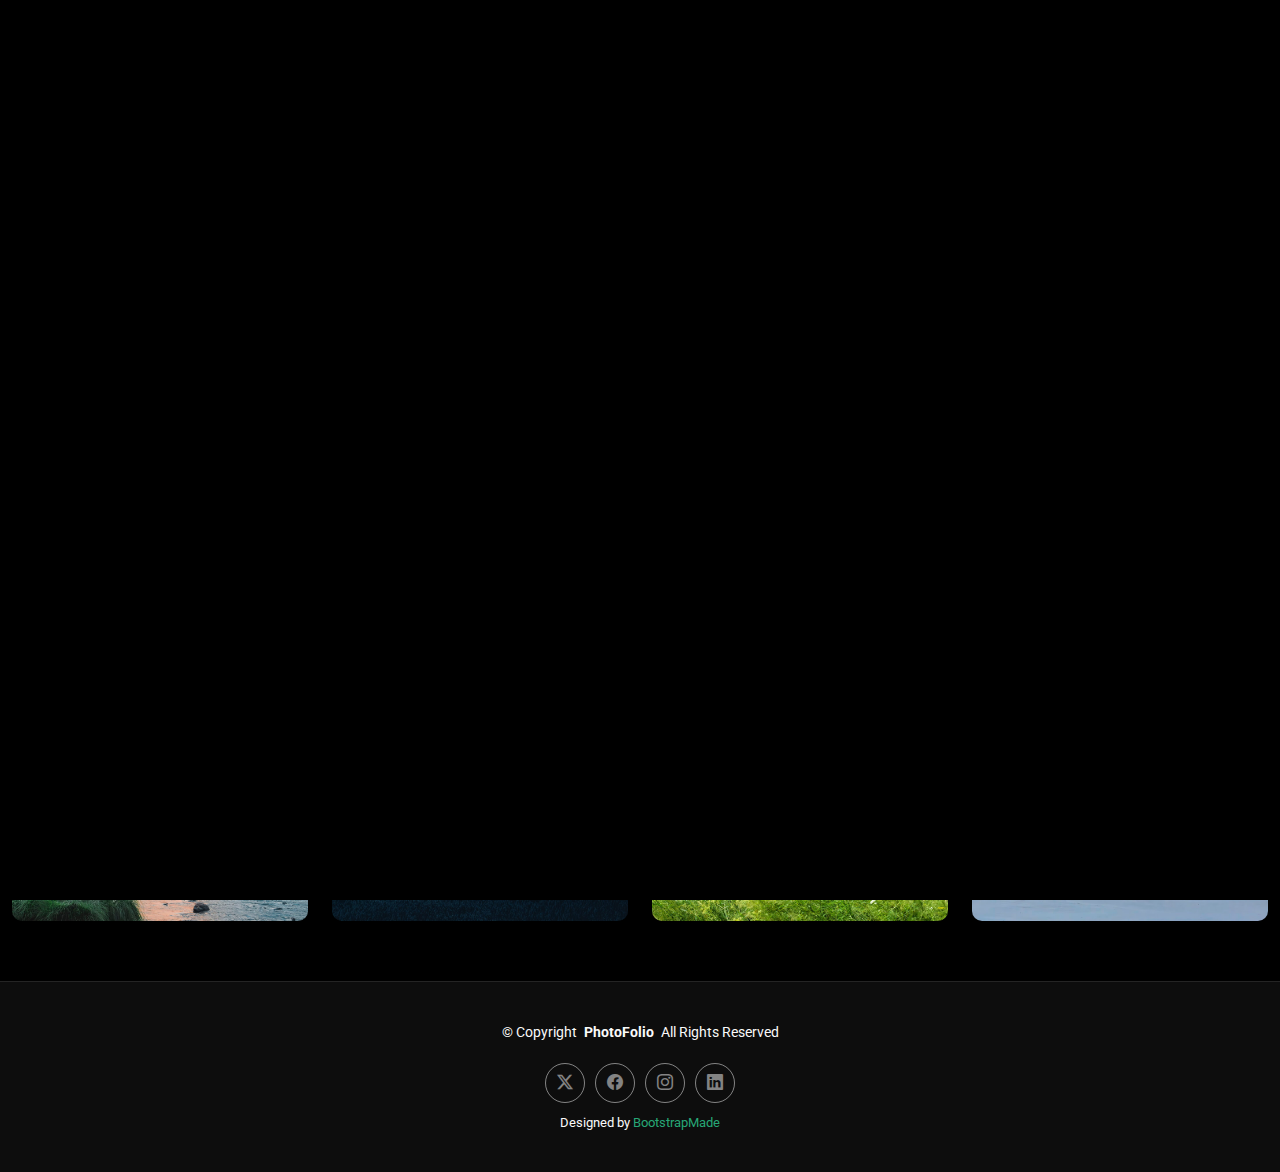
<file: gallery.html>
<!DOCTYPE html>
<html lang="en">

<head>
  <meta charset="utf-8">
  <meta content="width=device-width, initial-scale=1.0" name="viewport">
  <title>Gallery - PhotoFolio Bootstrap Template</title>
  <meta content="" name="description">
  <meta content="" name="keywords">

  <!-- Favicons -->
  <link href="assets/img/favicon.png" rel="icon">
  <link href="assets/img/apple-touch-icon.png" rel="apple-touch-icon">

  <!-- Fonts -->
  <link href="https://fonts.googleapis.com" rel="preconnect">
  <link href="https://fonts.gstatic.com" rel="preconnect" crossorigin>
  <link href="https://fonts.googleapis.com/css2?family=Roboto:ital,wght@0,100;0,300;0,400;0,500;0,700;0,900;1,100;1,300;1,400;1,500;1,700;1,900&family=Inter:wght@100;200;300;400;500;600;700;800;900&family=Cardo:ital,wght@0,400;0,700;1,400;1,700&display=swap" rel="stylesheet">

  <!-- Vendor CSS Files -->
  <link href="assets/vendor/bootstrap/css/bootstrap.min.css" rel="stylesheet">
  <link href="assets/vendor/bootstrap-icons/bootstrap-icons.css" rel="stylesheet">
  <link href="assets/vendor/aos/aos.css" rel="stylesheet">
  <link href="assets/vendor/glightbox/css/glightbox.min.css" rel="stylesheet">
  <link href="assets/vendor/swiper/swiper-bundle.min.css" rel="stylesheet">

  <!-- Main CSS File -->
  <link href="assets/css/main.css" rel="stylesheet">

  <!-- =======================================================
  * Template Name: PhotoFolio
  * Template URL: https://bootstrapmade.com/photofolio-bootstrap-photography-website-template/
  * Updated: Jun 06 2024 with Bootstrap v5.3.3
  * Author: BootstrapMade.com
  * License: https://bootstrapmade.com/license/
  ======================================================== -->
</head>

<body class="gallery-page">

  <header id="header" class="header d-flex align-items-center sticky-top">
    <div class="container-fluid position-relative d-flex align-items-center justify-content-between">

      <a href="index.html" class="logo d-flex align-items-center me-auto me-xl-0">
        <!-- Uncomment the line below if you also wish to use an image logo -->
        <!-- <img src="assets/img/logo.png" alt=""> -->
        <i class="bi bi-camera"></i>
        <h1 class="sitename">PhotoFolio</h1>
      </a>

      <nav id="navmenu" class="navmenu">
        <ul>
          <li><a href="index.html">Home<br></a></li>
          <li><a href="about.html">About</a></li>
          <li class="dropdown"><a href="gallery.html" class="active"><span>Gallery</span></a>
          
              
          </li>
          <li><a href="services.html">Services</a></li>
          <li><a href="contact.html">Contact</a></li>
           <li><a href="contact.html">Our Products</a></li>
          <li><a href="PCC_Brochure.pdf">Our Brochure</a></li>
           <li><a href="video.htm">Tata Manufacturing Process</a></li>
        </ul>
        <i class="mobile-nav-toggle d-xl-none bi bi-list"></i>
      </nav>

      <div class="header-social-links">
        <a href="#" class="twitter"><i class="bi bi-twitter-x"></i></a>
        <a href="#" class="facebook"><i class="bi bi-facebook"></i></a>
        <a href="#" class="instagram"><i class="bi bi-instagram"></i></a>
        <a href="#" class="linkedin"><i class="bi bi-linkedin"></i></a>
      </div>

    </div>
  </header>

  <main class="main">

    <!-- Page Title -->
    <div class="page-title" data-aos="fade">
      <div class="heading">
        <div class="container">
          <div class="row d-flex justify-content-center text-center">
            <div class="col-lg-8">
              <h1>Gallery</h1>
              <p class="mb-0">Odio et unde deleniti. Deserunt numquam exercitationem. Officiis quo odio sint voluptas consequatur ut a odio voluptatem. Sit dolorum debitis veritatis natus dolores. Quasi ratione sint. Sit quaerat ipsum dolorem.</p>
              <a href="contact.html" class="cta-btn">Available for Hire<br></a>
            </div>
          </div>
        </div>
      </div>
      <nav class="breadcrumbs">
        <div class="container">
          <ol>
            <li><a href="index.html">Home</a></li>
            <li class="current">Gallery</li>
          </ol>
        </div>
      </nav>
    </div><!-- End Page Title -->

    <!-- Gallery Section -->
    <section id="gallery" class="gallery section">

      <div class="container-fluid" data-aos="fade-up" data-aos-delay="100">

        <div class="row gy-4 justify-content-center">

          <div class="col-xl-3 col-lg-4 col-md-6">
            <div class="gallery-item h-100">
              <img src="assets/img/gallery/gallery-1.jpg" class="img-fluid" alt="">
              <div class="gallery-links d-flex align-items-center justify-content-center">
                <a href="assets/img/gallery/gallery-1.jpg" title="Gallery 1" class="glightbox preview-link"><i class="bi bi-arrows-angle-expand"></i></a>
                <a href="gallery-single.html" class="details-link"><i class="bi bi-link-45deg"></i></a>
              </div>
            </div>
          </div><!-- End Gallery Item -->

          <div class="col-xl-3 col-lg-4 col-md-6">
            <div class="gallery-item h-100">
              <img src="assets/img/gallery/gallery-2.jpg" class="img-fluid" alt="">
              <div class="gallery-links d-flex align-items-center justify-content-center">
                <a href="assets/img/gallery/gallery-2.jpg" title="Gallery 2" class="glightbox preview-link"><i class="bi bi-arrows-angle-expand"></i></a>
                <a href="gallery-single.html" class="details-link"><i class="bi bi-link-45deg"></i></a>
              </div>
            </div>
          </div><!-- End Gallery Item -->

          <div class="col-xl-3 col-lg-4 col-md-6">
            <div class="gallery-item h-100">
              <img src="assets/img/gallery/gallery-3.jpg" class="img-fluid" alt="">
              <div class="gallery-links d-flex align-items-center justify-content-center">
                <a href="assets/img/gallery/gallery-3.jpg" title="Gallery 3" class="glightbox preview-link"><i class="bi bi-arrows-angle-expand"></i></a>
                <a href="gallery-single.html" class="details-link"><i class="bi bi-link-45deg"></i></a>
              </div>
            </div>
          </div><!-- End Gallery Item -->

          <div class="col-xl-3 col-lg-4 col-md-6">
            <div class="gallery-item h-100">
              <img src="assets/img/gallery/gallery-4.jpg" class="img-fluid" alt="">
              <div class="gallery-links d-flex align-items-center justify-content-center">
                <a href="assets/img/gallery/gallery-4.jpg" title="Gallery 4" class="glightbox preview-link"><i class="bi bi-arrows-angle-expand"></i></a>
                <a href="gallery-single.html" class="details-link"><i class="bi bi-link-45deg"></i></a>
              </div>
            </div>
          </div><!-- End Gallery Item -->

          <div class="col-xl-3 col-lg-4 col-md-6">
            <div class="gallery-item h-100">
              <img src="assets/img/gallery/gallery-5.jpg" class="img-fluid" alt="">
              <div class="gallery-links d-flex align-items-center justify-content-center">
                <a href="assets/img/gallery/gallery-5.jpg" title="Gallery 5" class="glightbox preview-link"><i class="bi bi-arrows-angle-expand"></i></a>
                <a href="gallery-single.html" class="details-link"><i class="bi bi-link-45deg"></i></a>
              </div>
            </div>
          </div><!-- End Gallery Item -->

          <div class="col-xl-3 col-lg-4 col-md-6">
            <div class="gallery-item h-100">
              <img src="assets/img/gallery/gallery-6.jpg" class="img-fluid" alt="">
              <div class="gallery-links d-flex align-items-center justify-content-center">
                <a href="assets/img/gallery/gallery-6.jpg" title="Gallery 6" class="glightbox preview-link"><i class="bi bi-arrows-angle-expand"></i></a>
                <a href="gallery-single.html" class="details-link"><i class="bi bi-link-45deg"></i></a>
              </div>
            </div>
          </div><!-- End Gallery Item -->

          <div class="col-xl-3 col-lg-4 col-md-6">
            <div class="gallery-item h-100">
              <img src="assets/img/gallery/gallery-7.jpg" class="img-fluid" alt="">
              <div class="gallery-links d-flex align-items-center justify-content-center">
                <a href="assets/img/gallery/gallery-7.jpg" title="Gallery 7" class="glightbox preview-link"><i class="bi bi-arrows-angle-expand"></i></a>
                <a href="gallery-single.html" class="details-link"><i class="bi bi-link-45deg"></i></a>
              </div>
            </div>
          </div><!-- End Gallery Item -->

          <div class="col-xl-3 col-lg-4 col-md-6">
            <div class="gallery-item h-100">
              <img src="assets/img/gallery/gallery-8-2.jpg" class="img-fluid" alt="">
              <div class="gallery-links d-flex align-items-center justify-content-center">
                <a href="assets/img/gallery/gallery-8-2.jpg" title="Gallery 8" class="glightbox preview-link"><i class="bi bi-arrows-angle-expand"></i></a>
                <a href="gallery-single.html" class="details-link"><i class="bi bi-link-45deg"></i></a>
              </div>
            </div>
          </div><!-- End Gallery Item -->

        </div>

      </div>

    </section><!-- /Gallery Section -->

  </main>

  <footer id="footer" class="footer">

    <div class="container">
      <div class="copyright text-center ">
        <p>© <span>Copyright</span> <strong class="px-1 sitename">PhotoFolio</strong> <span>All Rights Reserved</span></p>
      </div>
      <div class="social-links d-flex justify-content-center">
        <a href=""><i class="bi bi-twitter-x"></i></a>
        <a href=""><i class="bi bi-facebook"></i></a>
        <a href=""><i class="bi bi-instagram"></i></a>
        <a href=""><i class="bi bi-linkedin"></i></a>
      </div>
      <div class="credits">
        <!-- All the links in the footer should remain intact. -->
        <!-- You can delete the links only if you've purchased the pro version. -->
        <!-- Licensing information: https://bootstrapmade.com/license/ -->
        <!-- Purchase the pro version with working PHP/AJAX contact form: [buy-url] -->
        Designed by <a href="https://bootstrapmade.com/">BootstrapMade</a>
      </div>
    </div>

  </footer>

  <!-- Scroll Top -->
  <a href="#" id="scroll-top" class="scroll-top d-flex align-items-center justify-content-center"><i class="bi bi-arrow-up-short"></i></a>

  <!-- Preloader -->
  <div id="preloader">
    <div class="line"></div>
  </div>

  <!-- Vendor JS Files -->
  <script src="assets/vendor/bootstrap/js/bootstrap.bundle.min.js"></script>
  <script src="assets/vendor/php-email-form/validate.js"></script>
  <script src="assets/vendor/aos/aos.js"></script>
  <script src="assets/vendor/glightbox/js/glightbox.min.js"></script>
  <script src="assets/vendor/swiper/swiper-bundle.min.js"></script>

  <!-- Main JS File -->
  <script src="assets/js/main.js"></script>

</body>

</html>
</file>
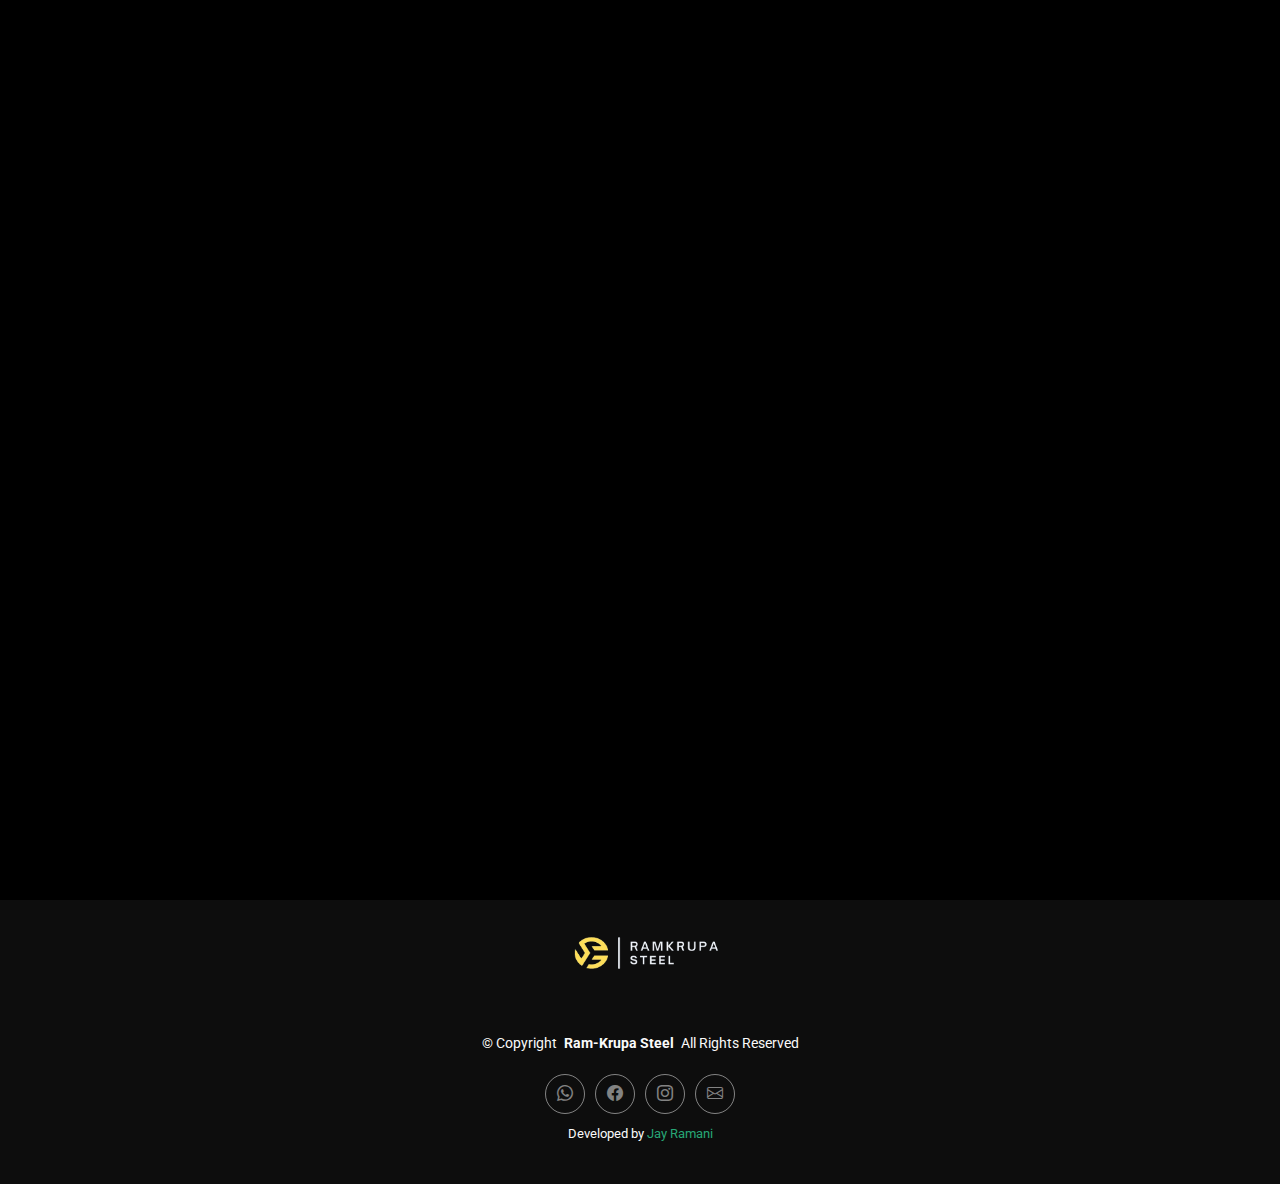
<file: video.htm>
<!DOCTYPE html>
<html lang="en">

<head>
  <meta charset="utf-8">
  <meta content="width=device-width, initial-scale=1.0" name="viewport">
  <title>Tata Manufacturing</title>
  <meta content="" name="description">
  <meta content="" name="keywords">
 
  <!-- Favicons -->
  <link href="RamKrupa logo orignial.png" rel="icon">
  <link href="assets/img/apple-touch-icon.png" rel="apple-touch-icon">

  <!-- Fonts -->
  <link href="https://fonts.googleapis.com" rel="preconnect">
  <link href="https://fonts.gstatic.com" rel="preconnect" crossorigin>
  <link href="https://fonts.googleapis.com/css2?family=Roboto:ital,wght@0,100;0,300;0,400;0,500;0,700;0,900;1,100;1,300;1,400;1,500;1,700;1,900&family=Inter:wght@100;200;300;400;500;600;700;800;900&family=Cardo:ital,wght@0,400;0,700;1,400;1,700&display=swap" rel="stylesheet">

  <!-- Vendor CSS Files -->
  <link href="assets/vendor/bootstrap/css/bootstrap.min.css" rel="stylesheet">
  <link href="assets/vendor/bootstrap-icons/bootstrap-icons.css" rel="stylesheet">
  <link href="assets/vendor/aos/aos.css" rel="stylesheet">
  <link href="assets/vendor/glightbox/css/glightbox.min.css" rel="stylesheet">
  <link href="assets/vendor/swiper/swiper-bundle.min.css" rel="stylesheet">

  <!-- Main CSS File -->
  <link href="assets/css/main.css" rel="stylesheet">

  <!-- =======================================================
  * Template Name: PhotoFolio
  * Template URL: https://bootstrapmade.com/photofolio-bootstrap-photography-website-template/
  * Updated: Jun 06 2024 with Bootstrap v5.3.3
  * Author: BootstrapMade.com
  * License: https://bootstrapmade.com/license/
  ======================================================== -->
</head>

<body class="index-page">

  <header id="header" class="header d-flex align-items-center sticky-top">
    <div class="container-fluid position-relative d-flex align-items-center justify-content-between">

      <a href="index.html" class="logo d-flex align-items-center me-auto me-xl-0">
        <!-- Uncomment the line below if you also wish to use an image logo -->
        <!-- <img src="assets/img/logo.png" alt=""> -->
        <img src="RamKrupa logo orignial.png" height="80px" width="190px">
      </a>

      <nav id="navmenu" class="navmenu">
        <ul>
          <li><a href="index.html">Home<br></a></li>
          <li><a href="about.html">About</a></li>
         
          <li><a href="services.html">Services/Products</a></li>
          <li><a href="contact.html">Contact</a></li>
         
           <li><a href="PCC_Brochure.pdf">Our Brochure</a></li>
           <li><a href="video.htm" class="active">Tata Manufacturing Process</a></li>
           <li><a href="winnings.htm" >Our Achievements</a></li>
          
        </ul>
        <i class="mobile-nav-toggle d-xl-none bi bi-list"></i>
      </nav>

      <div class="header-social-links">
        <a href="https://wa.link/xcenpt" class="twitter"><i class="bi bi-whatsapp"></i></a>
        <a href="https://www.facebook.com/profile.php?id=100002455703750&mibextid=kFxxJD" class="facebook"><i class="bi bi-facebook"></i></a>
        <a href="https://www.instagram.com/raiyanikiran?igsh=MTFpcnNmcTl5OXhjNg==" class="instagram"><i class="bi bi-instagram"></i></a>
        <a href="mailto:ramkrupa.steel@gmail.com?subject=For%20Purchasing%20Tata%20Products" class="linkedin"><i class="bi bi-envelope"></i></a>
      </div>

    </div>
  </header>

  <main class="main">

    <!-- Hero Section -->
    <section id="hero" class="hero section">
      <div class="container">
        <div class="row justify-content-center">
          <iframe width="560" height="315" src="https://www.youtube.com/embed/gp8Xt6am7zI?si=6vIto-4Kr0WLnWjU" title="YouTube video player" frameborder="0" allow="accelerometer; autoplay; clipboard-write; encrypted-media; gyroscope; picture-in-picture; web-share" referrerpolicy="strict-origin-when-cross-origin" allowfullscreen></iframe>
          <div class="col-lg-6 text-center" data-aos="fade-up" data-aos-delay="100"><br>
            <h2><span>Tata Tiscon 550SD | Manufacturing process</span></span></h2>
            <p>One of the most integral parts of building a home is choosing the correct construction materials. When it comes to building a superior home, always place your trust in Tata Steel's Tata Tiscon 550 SD TMT rebars. Manufactured-tested using the latest technology, these rebars are a perfect amalgamation of strength, flexibility, and value for your money. Build your dream home with Tata Tiscon 550SD,</p>
       
            <a href="contact.html" class="btn-get-started" >Available for Buisness<br></a><br>
            <a href="services.html" class="btn-get-started" style="margin-top:10px; margin-bottom:10px;">Our Products<br></a>
           
          </div>
        </div>
      </div>

    </section><!-- /Hero Section -->

    

  </main>

  <footer id="footer" class="footer">

    <div class="container">
      <div class="copyright text-center ">
         <img src="RamKrupa logo orignial.png" height="160px" width="170px">
        <p>© <span>Copyright</span> <strong class="px-1 sitename">Ram-Krupa Steel</strong> <span>All Rights Reserved</span></p>
      </div>
      <div class="social-links d-flex justify-content-center">
        <a href="https://wa.link/xcenpt"><i class="bi bi-whatsapp"></i></a>
        <a href="https://www.facebook.com/profile.php?id=100002455703750&mibextid=kFxxJD"><i class="bi bi-facebook"></i></a>
        <a href="https://www.instagram.com/raiyanikiran?igsh=MTFpcnNmcTl5OXhjNg=="><i class="bi bi-instagram"></i></a>
        <a href="mailto:ramkrupa.steel@gmail.com?subject=For%20Purchasing%20Tata%20Products"><i class="bi bi-envelope"></i></a>
      </div>
      <div class="credits">
        <!-- All the links in the footer should remain intact. -->
        <!-- You can delete the links only if you've purchased the pro version. -->
        <!-- Licensing information: https://bootstrapmade.com/license/ -->
        <!-- Purchase the pro version with working PHP/AJAX contact form: [buy-url] -->
         Developed by <a href="https://www.instagram.com/jay_ramani006?igsh=aHVwdWJpb29lazg0">Jay Ramani</a>
      </div>
    </div>

  </footer>

  <!-- Scroll Top -->
  <a href="#" id="scroll-top" class="scroll-top d-flex align-items-center justify-content-center"><i class="bi bi-arrow-up-short"></i></a>

  <!-- Preloader -->
  <div id="preloader">
    <div class="line"></div>
  </div>

  <!-- Vendor JS Files -->
  <script src="assets/vendor/bootstrap/js/bootstrap.bundle.min.js"></script>
  <script src="assets/vendor/php-email-form/validate.js"></script>
  <script src="assets/vendor/aos/aos.js"></script>
  <script src="assets/vendor/glightbox/js/glightbox.min.js"></script>
  <script src="assets/vendor/swiper/swiper-bundle.min.js"></script>

  <!-- Main JS File -->
  <script src="assets/js/main.js"></script>

</body>

</html>
</file>
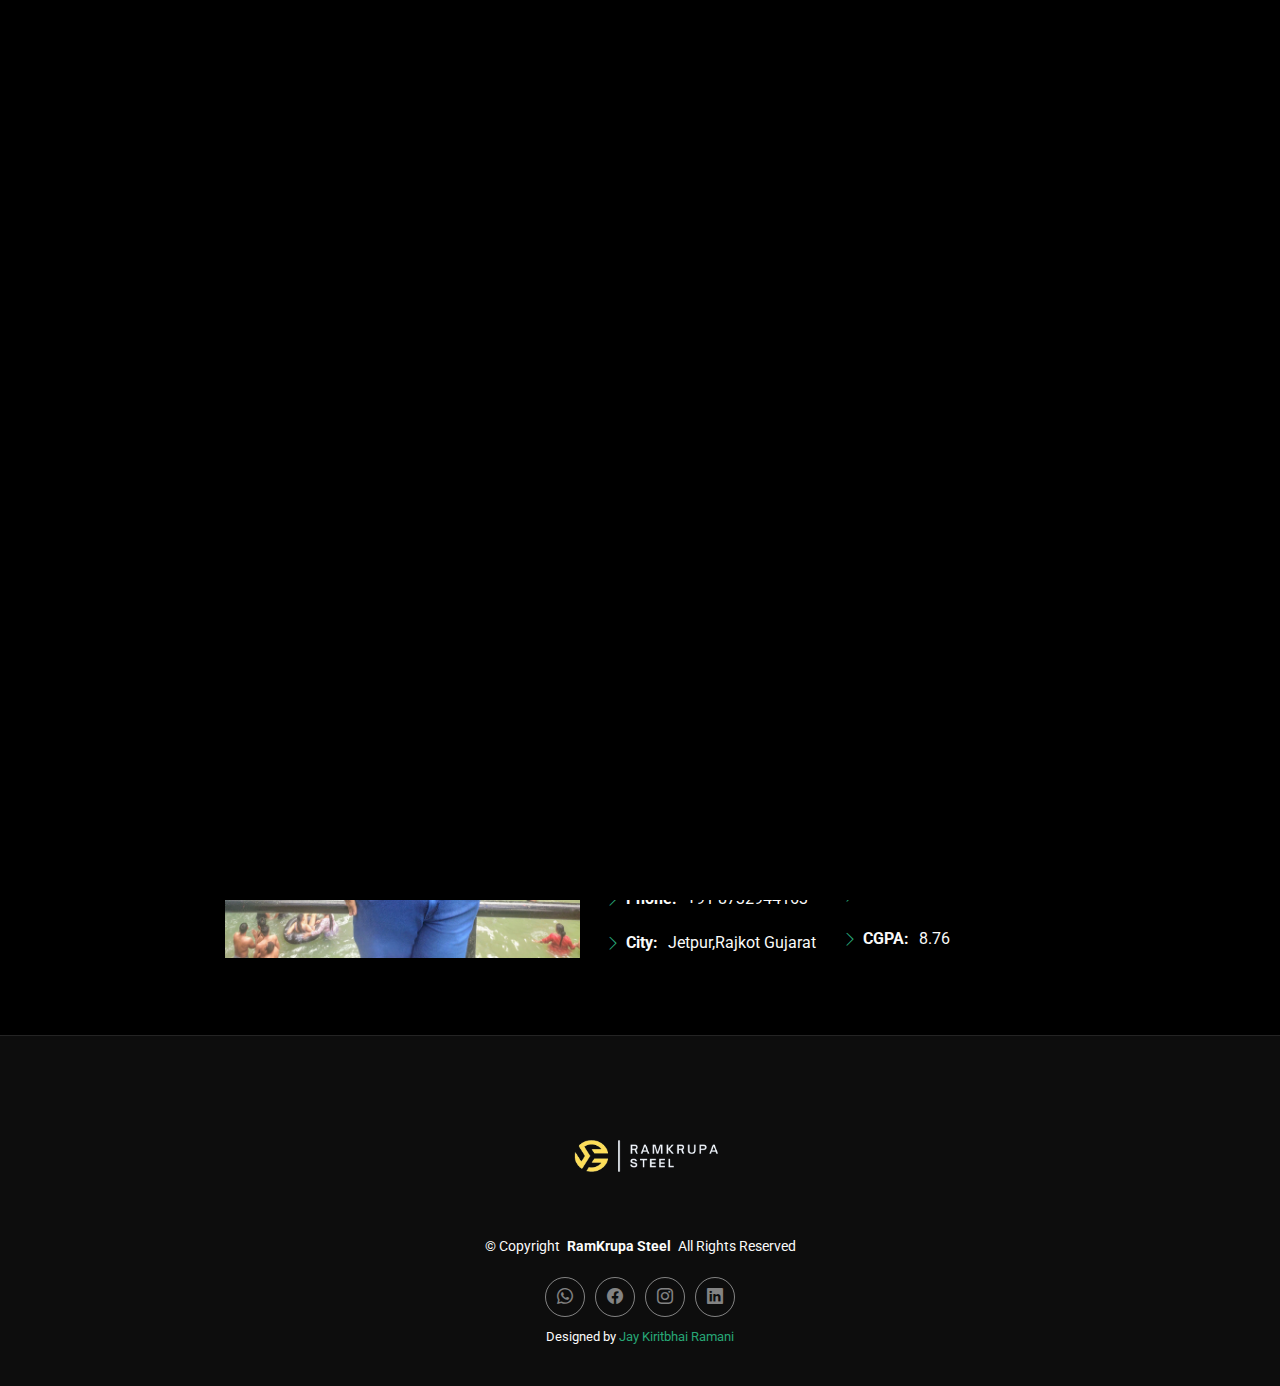
<file: web.htm>
<!DOCTYPE html>
<html lang="en">

<head>
  <meta charset="utf-8">
  <meta content="width=device-width, initial-scale=1.0" name="viewport">
  <title>Web-Developer</title>
  <meta content="" name="description">
  <meta content="" name="keywords">

  <!-- Favicons -->
   <link href="https://mir-s3-cdn-cf.behance.net/project_modules/1400/7466df130434791.61856b3f48fb2.png" rel="icon">
  <link href="assets/img/apple-touch-icon.png" rel="apple-touch-icon">

  <!-- Fonts -->
  <link href="https://fonts.googleapis.com" rel="preconnect">
  <link href="https://fonts.gstatic.com" rel="preconnect" crossorigin>
  <link href="https://fonts.googleapis.com/css2?family=Roboto:ital,wght@0,100;0,300;0,400;0,500;0,700;0,900;1,100;1,300;1,400;1,500;1,700;1,900&family=Inter:wght@100;200;300;400;500;600;700;800;900&family=Cardo:ital,wght@0,400;0,700;1,400;1,700&display=swap" rel="stylesheet">

  <!-- Vendor CSS Files -->
  <link href="assets/vendor/bootstrap/css/bootstrap.min.css" rel="stylesheet">
  <link href="assets/vendor/bootstrap-icons/bootstrap-icons.css" rel="stylesheet">
  <link href="assets/vendor/aos/aos.css" rel="stylesheet">
  <link href="assets/vendor/glightbox/css/glightbox.min.css" rel="stylesheet">
  <link href="assets/vendor/swiper/swiper-bundle.min.css" rel="stylesheet">

  <!-- Main CSS File -->
  <link href="assets/css/main.css" rel="stylesheet">

  <!-- =======================================================
  * Template Name: PhotoFolio
  * Template URL: https://bootstrapmade.com/photofolio-bootstrap-photography-website-template/
  * Updated: Jun 06 2024 with Bootstrap v5.3.3
  * Author: BootstrapMade.com
  * License: https://bootstrapmade.com/license/
  ======================================================== -->
</head>

<body class="about-page">

  <header id="header" class="header d-flex align-items-center sticky-top">
    <div class="container-fluid position-relative d-flex align-items-center justify-content-between">

      <a href="index.html" class="logo d-flex align-items-center me-auto me-xl-0">
        <!-- Uncomment the line below if you also wish to use an image logo -->
        <!-- <img src="assets/img/logo.png" alt=""> -->
       <img src="RamKrupa logo orignial.png" height="80px" width="190px">
      </a>

      <nav id="navmenu" class="navmenu">
        <ul>
          <li><a href="index.html">Home<br></a></li>
          <li><a href="about.html" >About</a></li>
         
           
          
          
          <li><a href="services.html">Services/Products</a></li>
          <li><a href="contact.html">Contact</a></li>
          
          <li><a href="PCC_Brochure.pdf">Our Brochure</a></li>
           <li><a href="video.htm">Tata Manufacturing Process</a></li>
           <li><a href="winnings.htm">Our Achievements</a></li>
           <li><a href="web.htm" class="active">Developer Site</a></li>
        </ul>
        <i class="mobile-nav-toggle d-xl-none bi bi-list"></i>
      </nav>

      <div class="header-social-links">
        <a href="#" class="twitter"><i class="bi bi-whatsapp"></i></a>
        <a href="https://www.facebook.com/profile.php?id=100002455703750&mibextid=kFxxJD" class="facebook"><i class="bi bi-facebook"></i></a>
        <a href="https://www.instagram.com/raiyanikiran?igsh=MTFpcnNmcTl5OXhjNg==" class="instagram"><i class="bi bi-instagram"></i></a>
        <a href="#" class="linkedin"><i class="bi bi-linkedin"></i></a>
      </div>

    </div>
  </header>

  <main class="main">

    <!-- Page Title -->
    <div class="page-title" data-aos="fade">
      <div class="heading">
        <div class="container">
          <div class="row d-flex justify-content-center text-center">
            <div class="col-lg-8">
              <h1>WEB-BUILDER</h1>
              <p class="mb-0">"As a dedicated and ambitious student pursuing a Diploma in Computer Engineering, I have developed a strong foundation in programming, data structures, and software development. My academic journey has been marked by a consistent record of high academic achievement.My involvement in the university's coding club has honed my problem-solving skills and ability to work effectively in a team. My proficiency in languages such as Php, Java, and C++, MYSQL, HTML/CSS, Bootstrap, Javascript/Jquery combined with my passion for learning and innovation, positions me well to contribute meaningfully to [desired role or field]."</p>
            
            </div>
          </div>
        </div>
      </div>
      <nav class="breadcrumbs">
        <div class="container">
          <ol>
            <li><a href="index.html">Home</a></li>
            <li class="current">Developer</li>
          </ol>
        </div>
      </nav>
    </div><!-- End Page Title -->

    <!-- About Section -->
    <section id="about" class="about section">

      <div class="container" data-aos="fade-up" data-aos-delay="100">

        <div class="row gy-4 justify-content-center">
          <div class="col-lg-4">
            <img src="IMG_20230908_142333~2.jpg" class="img-fluid" alt="">
          </div>
          <div class="col-lg-5 content">
            <h2>Web-Development Training(Diploma Computer Eng..) at Marwadi University</h2>
            <p class="fst-italic py-3">
             Myself Jay Kiritbhai Ramani studies in Marwadi University in Diploma Computer Engineering
            </p>
            <div class="row">
              <div class="col-lg-6">
                <ul>
                  <li><i class="bi bi-chevron-right"></i> <strong>Birthday:</strong> <span>6 December 2005</span></li>
                  <li><i class="bi bi-chevron-right"></i> <strong>Website:</strong> <span>https://jay-k-ramani.github.io/Ram-Krupa-Steels/index.html</span></li>
                  <li><i class="bi bi-chevron-right"></i> <strong>Phone:</strong> <span>+91 8732944163</span></li>
                  <li><i class="bi bi-chevron-right"></i> <strong>City:</strong> <span>Jetpur,Rajkot Gujarat</span></li>
                </ul>
              </div>
              <div class="col-lg-6">
                <ul>
                  <li><i class="bi bi-chevron-right"></i> <strong>Age:</strong> <span>18</span></li>
                  <li><i class="bi bi-chevron-right"></i> <strong>Degree/Diploma:</strong> <span>Computer Eng.. (Diploma)</span></li>
                  <li><i class="bi bi-chevron-right"></i> <strong>Email:</strong> <span>jayr43178@gmail.com</span></li>
                  <li><i class="bi bi-chevron-right"></i> <strong>Freelance:</strong> <span>Available</span></li>
                  <li><i class="bi bi-chevron-right"></i> <strong>CGPA:</strong> <span>8.76</span></li>
                </ul>
              </div>
            </div>
            
          </div>
        </div>

      </div>

    </section><!-- /About Section -->

   

     
             
                 

               
                 
             
           

       

      

  </main>

  <footer id="footer" class="footer">

    <div class="container">
      <div class="copyright text-center ">
         <img src="RamKrupa logo orignial.png" height="160px" width="170px">
        <p>© <span>Copyright</span> <strong class="px-1 sitename">RamKrupa Steel</strong> <span>All Rights Reserved</span></p>
      </div>
      <div class="social-links d-flex justify-content-center">
        <a href=""><i class="bi bi-whatsapp"></i></a>
        <a href="https://www.facebook.com/profile.php?id=100002455703750&mibextid=kFxxJD"><i class="bi bi-facebook"></i></a>
        <a href="https://www.instagram.com/raiyanikiran?igsh=MTFpcnNmcTl5OXhjNg=="><i class="bi bi-instagram"></i></a>
        <a href=""><i class="bi bi-linkedin"></i></a>
      </div>
      <div class="credits">
        <!-- All the links in the footer should remain intact. -->
        <!-- You can delete the links only if you've purchased the pro version. -->
        <!-- Licensing information: https://bootstrapmade.com/license/ -->
        <!-- Purchase the pro version with working PHP/AJAX contact form: [buy-url] -->
        Designed by <a href="">Jay Kiritbhai Ramani</a>
      </div>
    </div>

  </footer>

  <!-- Scroll Top -->
  <a href="#" id="scroll-top" class="scroll-top d-flex align-items-center justify-content-center"><i class="bi bi-arrow-up-short"></i></a>

  <!-- Preloader -->
  <div id="preloader">
    <div class="line"></div>
  </div>

  <!-- Vendor JS Files -->
  <script src="assets/vendor/bootstrap/js/bootstrap.bundle.min.js"></script>
  <script src="assets/vendor/php-email-form/validate.js"></script>
  <script src="assets/vendor/aos/aos.js"></script>
  <script src="assets/vendor/glightbox/js/glightbox.min.js"></script>
  <script src="assets/vendor/swiper/swiper-bundle.min.js"></script>

  <!-- Main JS File -->
  <script src="assets/js/main.js"></script>

</body>

</html>
</file>
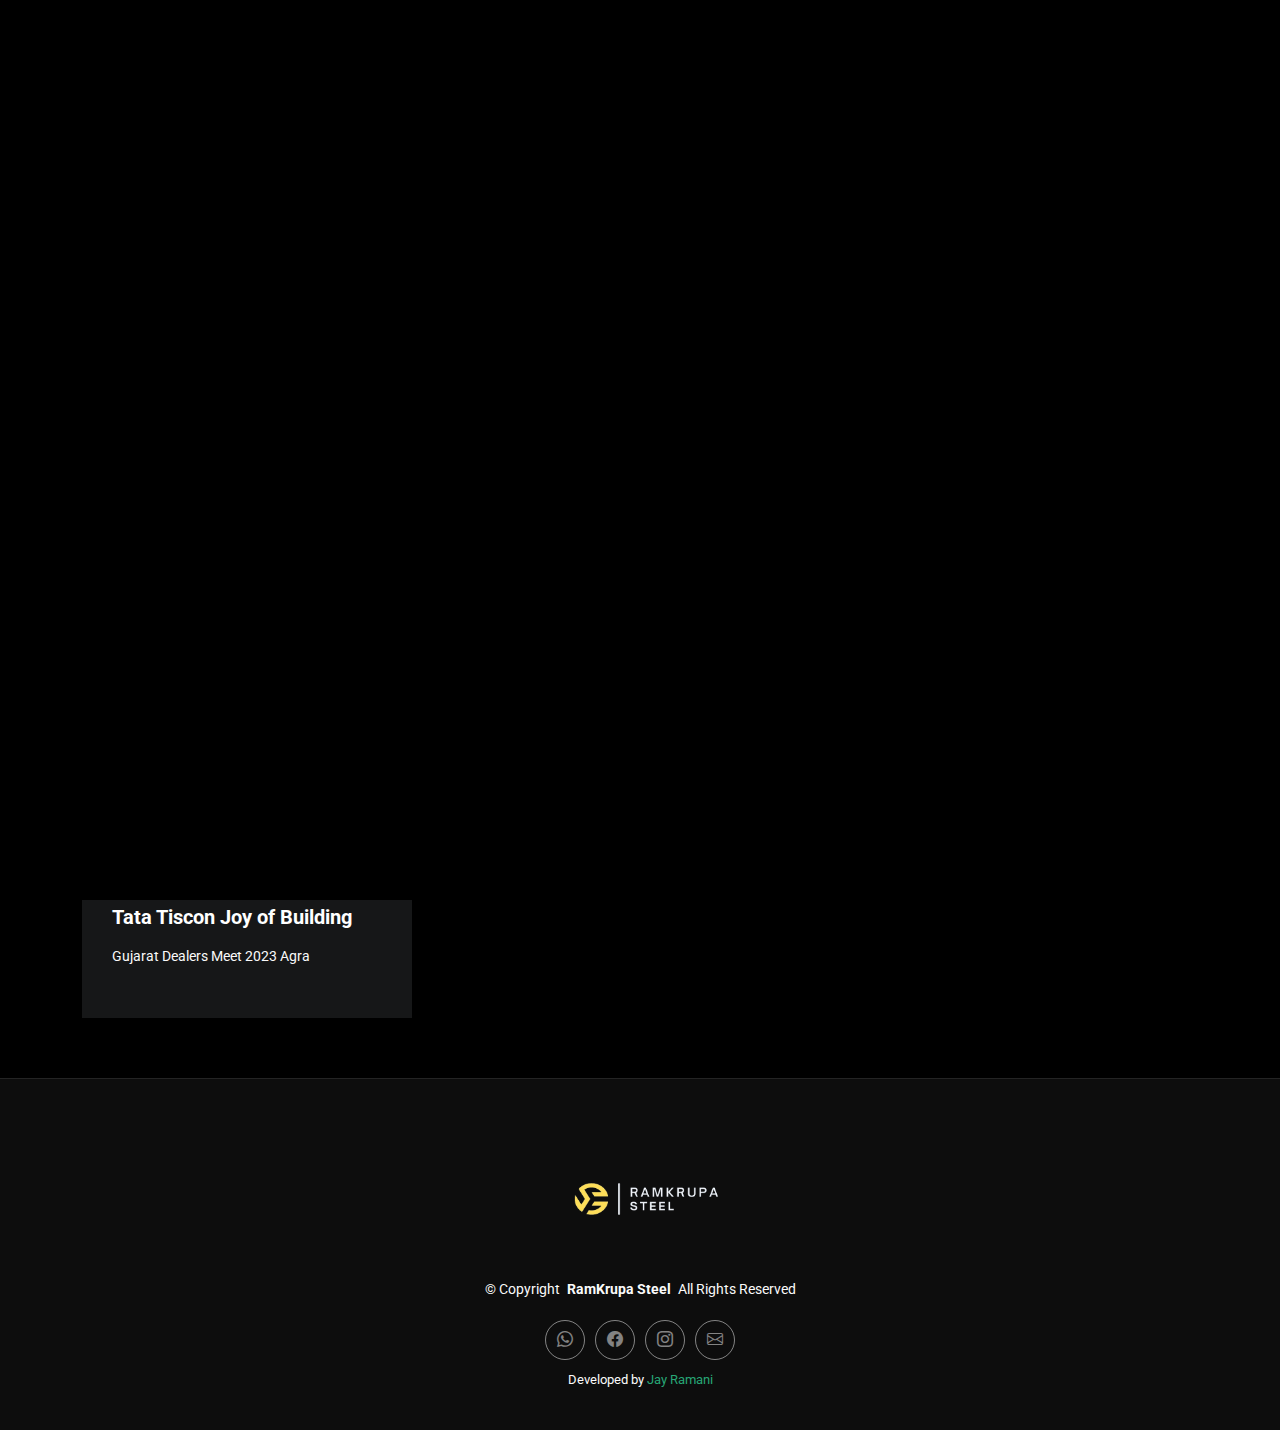
<file: winnings.htm>
<!DOCTYPE html>
<html lang="en">

<head>
  <meta charset="utf-8">
  <meta content="width=device-width, initial-scale=1.0" name="viewport">
  <title>Our Achievements</title>
  <meta content="" name="description">
  <meta content="" name="keywords">

  <!-- Favicons -->
  <link href="RamKrupa logo orignial.png" rel="icon">
  <link href="assets/img/apple-touch-icon.png" rel="apple-touch-icon">

  <!-- Fonts -->
  <link href="https://fonts.googleapis.com" rel="preconnect">
  <link href="https://fonts.gstatic.com" rel="preconnect" crossorigin>
  <link href="https://fonts.googleapis.com/css2?family=Roboto:ital,wght@0,100;0,300;0,400;0,500;0,700;0,900;1,100;1,300;1,400;1,500;1,700;1,900&family=Inter:wght@100;200;300;400;500;600;700;800;900&family=Cardo:ital,wght@0,400;0,700;1,400;1,700&display=swap" rel="stylesheet">

  <!-- Vendor CSS Files -->
  <link href="assets/vendor/bootstrap/css/bootstrap.min.css" rel="stylesheet">
  <link href="assets/vendor/bootstrap-icons/bootstrap-icons.css" rel="stylesheet">
  <link href="assets/vendor/aos/aos.css" rel="stylesheet">
  <link href="assets/vendor/glightbox/css/glightbox.min.css" rel="stylesheet">
  <link href="assets/vendor/swiper/swiper-bundle.min.css" rel="stylesheet">

  <!-- Main CSS File -->
  <link href="assets/css/main.css" rel="stylesheet">

  <!-- =======================================================
  * Template Name: PhotoFolio
  * Template URL: https://bootstrapmade.com/photofolio-bootstrap-photography-website-template/
  * Updated: Jun 06 2024 with Bootstrap v5.3.3
  * Author: BootstrapMade.com
  * License: https://bootstrapmade.com/license/
  ======================================================== -->
</head>

<body class="services-page">

  <header id="header" class="header d-flex align-items-center sticky-top">
    <div class="container-fluid position-relative d-flex align-items-center justify-content-between">

      <a href="index.html" class="logo d-flex align-items-center me-auto me-xl-0">
        <!-- Uncomment the line below if you also wish to use an image logo -->
        <!-- <img src="assets/img/logo.png" alt=""> -->
        <img src="RamKrupa logo orignial.png" height="80px" width="190px">
      </a>

      <nav id="navmenu" class="navmenu">
        <ul>
          <li><a href="index.html">Home<br></a></li>
          <li><a href="about.html">About</a></li>
        
          <li><a href="services.html">Services/Products</a></li>
          <li><a href="contact.html">Contact</a></li>
         
          <li><a href="PCC_Brochure.pdf">Our Brochure</a></li>
           <li><a href="video.htm">Tata Manufacturing Process</a></li>
           <li><a href="winnings.htm" class="active">Our Achievements</a></li>
          
        </ul>
        <i class="mobile-nav-toggle d-xl-none bi bi-list"></i>
      </nav>

      <div class="header-social-links">
        <a href="https://wa.link/xcenpt" class="twitter"><i class="bi bi-whatsapp"></i></a>
        <a href="https://www.facebook.com/profile.php?id=100002455703750&mibextid=kFxxJD" class="facebook"><i class="bi bi-facebook"></i></a>
        <a href="https://www.instagram.com/raiyanikiran?igsh=MTFpcnNmcTl5OXhjNg==" class="instagram"><i class="bi bi-instagram"></i></a>
        <a href="mailto:ramkrupa.steel@gmail.com?subject=For%20Purchasing%20Tata%20Products" class="linkedin"><i class="bi bi-envelope"></i></a>
      </div>

    </div>
  </header>

  <main class="main">

    <!-- Page Title -->
    <div class="page-title" data-aos="fade">
      <div class="heading">
        <div class="container">
          <div class="row d-flex justify-content-center text-center">
            <div class="col-lg-8">
              <h2 style="margin-top:15px; font-size:30px; ">Our Achievements</h2>
             
             
            </div>
          </div>
        </div>
      </div>
      <nav class="breadcrumbs">
        <div class="container">
          <ol>
            <li><a href="index.html">Home</a></li>
            <li class="current">Our Achievements</li>
          </ol>
        </div>
      </nav>
    </div><!-- End Page Title -->

    <!-- Services Section -->
    <section id="services" class="services section">

      <div class="container">

        <div class="row gy-4">


           <div class="col-xl-3 col-md-6 d-flex" data-aos="fade-up" data-aos-delay="100">
            <div class="service-item position-relative">
              <div class="icon"><img src="Trophies/IMG-20240608-WA0002.jpg"
                                style="height:170px; width:270px; display: block; margin-left: auto; margin-right: auto;"></div>
              <h4><a href="" class="stretched-link">Tata Tiscon Joy of building</a></h4>
              <p>Dealer of the year Winner 2013-2014</p>
            </div>
          </div><!-- End Service Item -->

          
          <div class="col-xl-3 col-md-6 d-flex" data-aos="fade-up" data-aos-delay="100">
            <div class="service-item position-relative">
              <div class="icon"><img src="Trophies/IMG-20240608-WA0003.jpg"
                                  style="height:170px; width:270px; display: block; margin-left: auto; margin-right: auto;"></div>
              <h4><a href="" class="stretched-link">Certificate of Appreciation</a></h4>
              <p>For his contribution twowards greening of our Mithapur Plant</p>
            </div>
          </div><!-- End Service Item -->

          <div class="col-xl-3 col-md-6 d-flex" data-aos="fade-up" data-aos-delay="200">
            <div class="service-item position-relative">
              <div class="icon"><img src="Trophies/IMG-20240608-WA0006.jpg"
                                  style="height:170px; width:270px; display: block; margin-left: auto; margin-right: auto;"></div>
              <h4><a href="" class="stretched-link">Certificate of Association</a></h4>
              <p>GI Wires, Wire Product & Blinding Wire Janurary 2024- December 2024</p>
            </div>
          </div><!-- End Service Item -->

          <div class="col-xl-3 col-md-6 d-flex" data-aos="fade-up" data-aos-delay="300">
            <div class="service-item position-relative">
              <div class="icon"><img src="Trophies/IMG-20240608-WA0008.jpg"
                                style="height:170px; width:270px; display: block; margin-left: auto; margin-right: auto;"></div>
              <h4><a href="" class="stretched-link">Tata Tiscon ATOOT JOD</a></h4>
              <p>Silver Dealer 2012-2013</p>
            </div>
          </div><!-- End Service Item -->

          <div class="col-xl-3 col-md-6 d-flex" data-aos="fade-up" data-aos-delay="400">
            <div class="service-item position-relative">
              <div class="icon"><img src="Trophies/IMG-20240608-WA0009.jpg"
                                style="height:170px; width:270px; display: block; margin-left: auto; margin-right: auto;"></div>
              <h4><a href="" class="stretched-link">Tata Tiscon Joy of Building</a></h4>
              <p>Gujarat Dealers Meet 2023 Agra</p>
            </div>
          </div><!-- End Service Item -->

        </div>

      </div>

    </section><!-- /Services Section -->

    

  </main>

  <footer id="footer" class="footer">

    <div class="container">
      <div class="copyright text-center ">
         <img src="RamKrupa logo orignial.png" height="160px" width="170px">
        <p>© <span>Copyright</span> <strong class="px-1 sitename">RamKrupa Steel</strong> <span>All Rights Reserved</span></p>
      </div>
      <div class="social-links d-flex justify-content-center">
        <a href="https://wa.link/xcenpt"><i class="bi bi-whatsapp"></i></a>
        <a href="https://www.facebook.com/profile.php?id=100002455703750&mibextid=kFxxJD"><i class="bi bi-facebook"></i></a>
        <a href="https://www.instagram.com/raiyanikiran?igsh=MTFpcnNmcTl5OXhjNg=="><i class="bi bi-instagram"></i></a>
        <a href="mailto:ramkrupa.steel@gmail.com?subject=For%20Purchasing%20Tata%20Products"><i class="bi bi-envelope"></i></a>
      </div>
      <div class="credits">
        <!-- All the links in the footer should remain intact. -->
        <!-- You can delete the links only if you've purchased the pro version. -->
        <!-- Licensing information: https://bootstrapmade.com/license/ -->
        <!-- Purchase the pro version with working PHP/AJAX contact form: [buy-url] -->
         Developed by <a href="https://www.instagram.com/jay_ramani006?igsh=aHVwdWJpb29lazg0">Jay Ramani</a>
      </div>
    </div>

  </footer>

  <!-- Scroll Top -->
  <a href="#" id="scroll-top" class="scroll-top d-flex align-items-center justify-content-center"><i class="bi bi-arrow-up-short"></i></a>

  <!-- Preloader -->
  <div id="preloader">
    <div class="line"></div>
  </div>

  <!-- Vendor JS Files -->
  <script src="assets/vendor/bootstrap/js/bootstrap.bundle.min.js"></script>
  <script src="assets/vendor/php-email-form/validate.js"></script>
  <script src="assets/vendor/aos/aos.js"></script>
  <script src="assets/vendor/glightbox/js/glightbox.min.js"></script>
  <script src="assets/vendor/swiper/swiper-bundle.min.js"></script>

  <!-- Main JS File -->
  <script src="assets/js/main.js"></script>

</body>

</html>
</file>
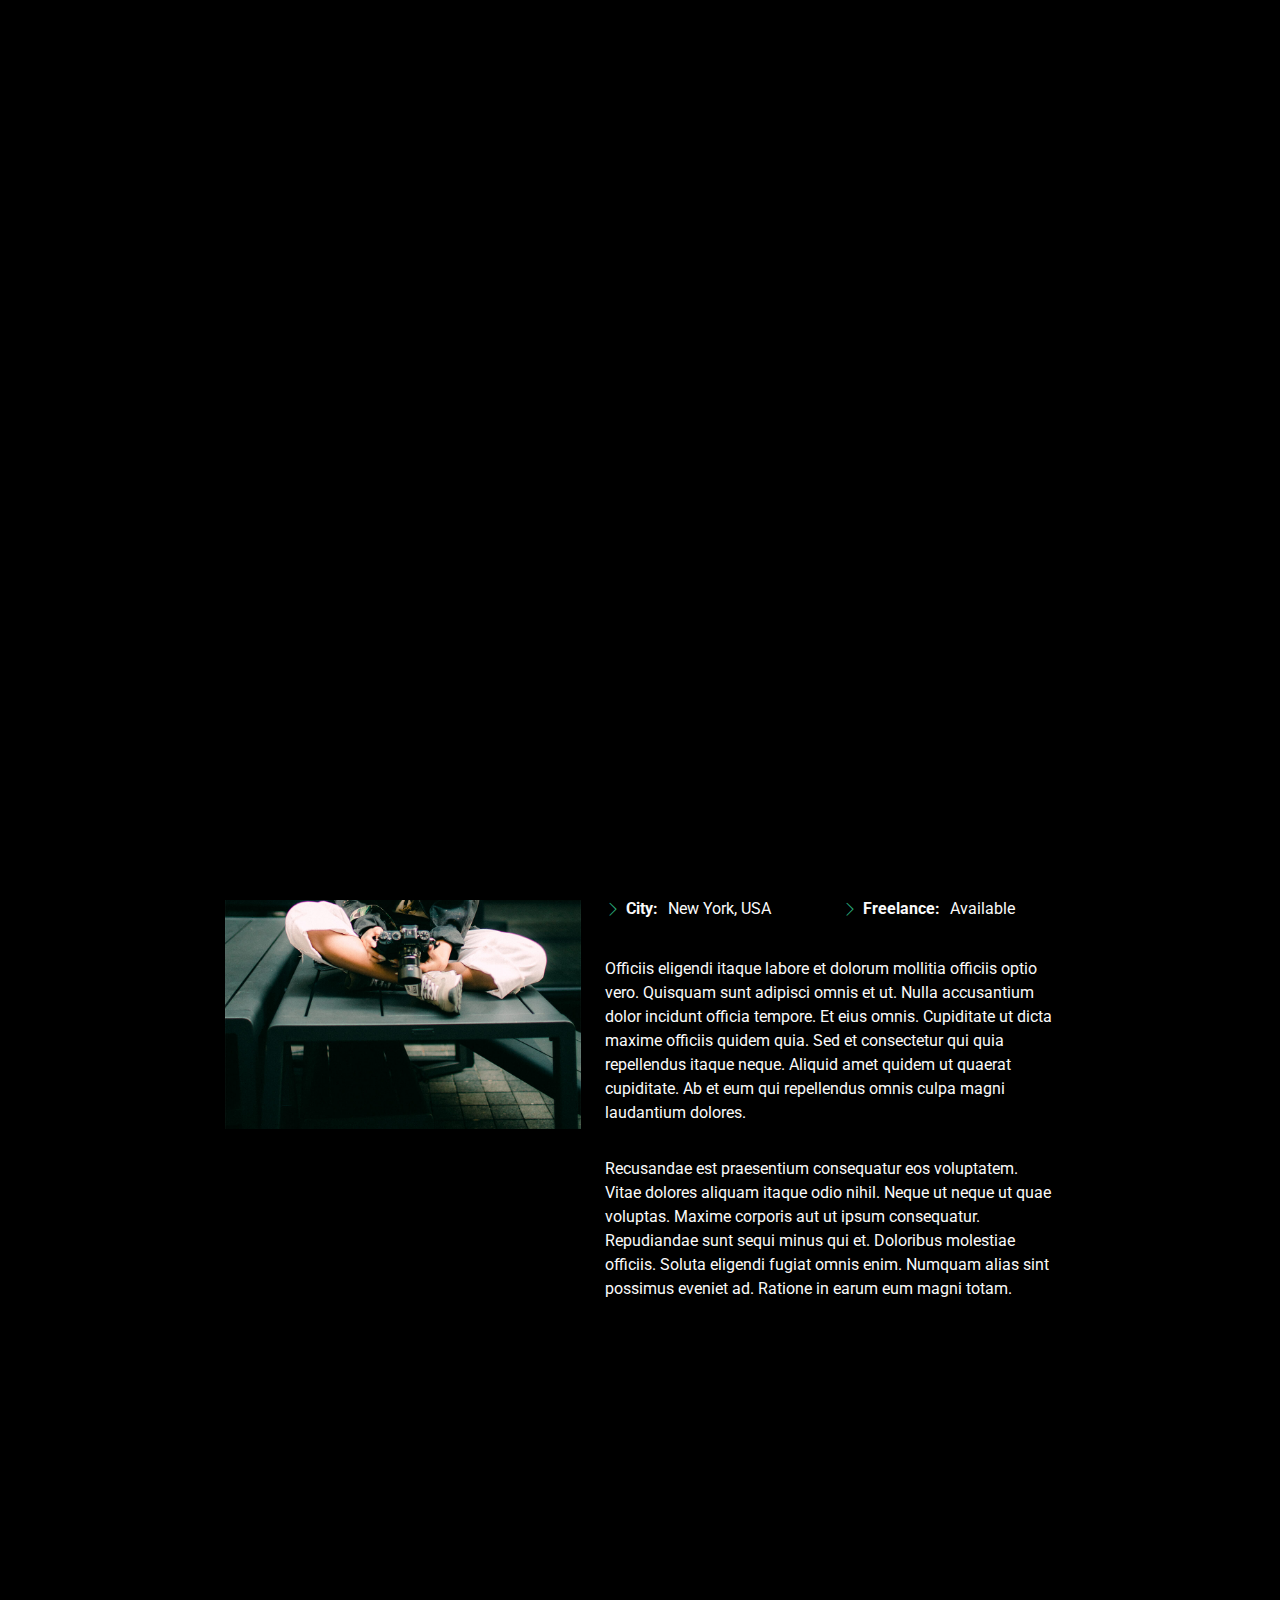
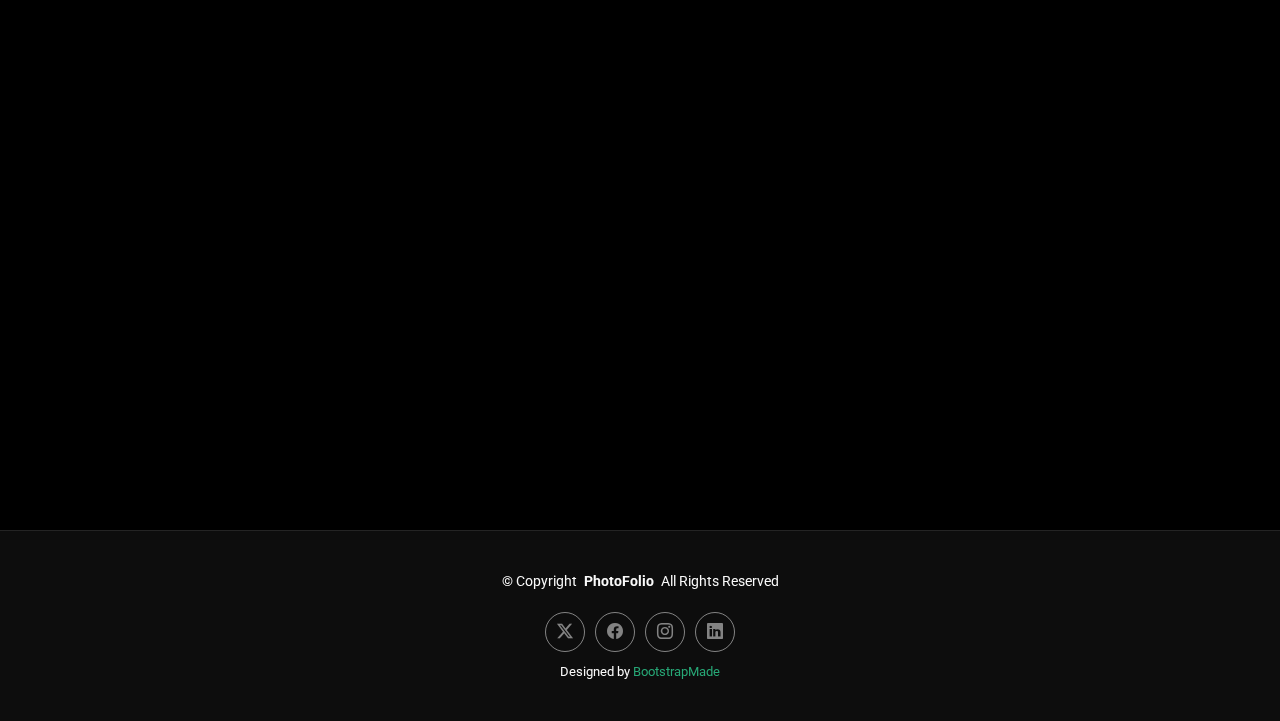
<file: PhotoFolio/about.html>
<!DOCTYPE html>
<html lang="en">

<head>
  <meta charset="utf-8">
  <meta content="width=device-width, initial-scale=1.0" name="viewport">
  <title>About - PhotoFolio Bootstrap Template</title>
  <meta content="" name="description">
  <meta content="" name="keywords">

  <!-- Favicons -->
  <link href="assets/img/favicon.png" rel="icon">
  <link href="assets/img/apple-touch-icon.png" rel="apple-touch-icon">

  <!-- Fonts -->
  <link href="https://fonts.googleapis.com" rel="preconnect">
  <link href="https://fonts.gstatic.com" rel="preconnect" crossorigin>
  <link href="https://fonts.googleapis.com/css2?family=Roboto:ital,wght@0,100;0,300;0,400;0,500;0,700;0,900;1,100;1,300;1,400;1,500;1,700;1,900&family=Inter:wght@100;200;300;400;500;600;700;800;900&family=Cardo:ital,wght@0,400;0,700;1,400;1,700&display=swap" rel="stylesheet">

  <!-- Vendor CSS Files -->
  <link href="assets/vendor/bootstrap/css/bootstrap.min.css" rel="stylesheet">
  <link href="assets/vendor/bootstrap-icons/bootstrap-icons.css" rel="stylesheet">
  <link href="assets/vendor/aos/aos.css" rel="stylesheet">
  <link href="assets/vendor/glightbox/css/glightbox.min.css" rel="stylesheet">
  <link href="assets/vendor/swiper/swiper-bundle.min.css" rel="stylesheet">

  <!-- Main CSS File -->
  <link href="assets/css/main.css" rel="stylesheet">

  <!-- =======================================================
  * Template Name: PhotoFolio
  * Template URL: https://bootstrapmade.com/photofolio-bootstrap-photography-website-template/
  * Updated: Jun 06 2024 with Bootstrap v5.3.3
  * Author: BootstrapMade.com
  * License: https://bootstrapmade.com/license/
  ======================================================== -->
</head>

<body class="about-page">

  <header id="header" class="header d-flex align-items-center sticky-top">
    <div class="container-fluid position-relative d-flex align-items-center justify-content-between">

      <a href="index.html" class="logo d-flex align-items-center me-auto me-xl-0">
        <!-- Uncomment the line below if you also wish to use an image logo -->
        <!-- <img src="assets/img/logo.png" alt=""> -->
        <i class="bi bi-camera"></i>
        <h1 class="sitename">PhotoFolio</h1>
      </a>

      <nav id="navmenu" class="navmenu">
        <ul>
          <li><a href="index.html">Home<br></a></li>
          <li><a href="about.html" class="active">About</a></li>
          <li class="dropdown"><a href="gallery.html"><span>Gallery</span> <i class="bi bi-chevron-down toggle-dropdown"></i></a>
            <ul>
              <li><a href="gallery.html">Nature</a></li>
              <li><a href="gallery.html">People</a></li>
              <li><a href="gallery.html">Architecture</a></li>
              <li><a href="gallery.html">Animals</a></li>
              <li><a href="gallery.html">Sports</a></li>
              <li><a href="gallery.html">Travel</a></li>
              <li class="dropdown"><a href="#"><span>Deep Dropdown</span> <i class="bi bi-chevron-down toggle-dropdown"></i></a>
                <ul>
                  <li><a href="#">Deep Dropdown 1</a></li>
                  <li><a href="#">Deep Dropdown 2</a></li>
                  <li><a href="#">Deep Dropdown 3</a></li>
                  <li><a href="#">Deep Dropdown 4</a></li>
                  <li><a href="#">Deep Dropdown 5</a></li>
                </ul>
              </li>
            </ul>
          </li>
          <li><a href="services.html">Services</a></li>
          <li><a href="contact.html">Contact</a></li>
        </ul>
        <i class="mobile-nav-toggle d-xl-none bi bi-list"></i>
      </nav>

      <div class="header-social-links">
        <a href="#" class="twitter"><i class="bi bi-twitter-x"></i></a>
        <a href="#" class="facebook"><i class="bi bi-facebook"></i></a>
        <a href="#" class="instagram"><i class="bi bi-instagram"></i></a>
        <a href="#" class="linkedin"><i class="bi bi-linkedin"></i></a>
      </div>

    </div>
  </header>

  <main class="main">

    <!-- Page Title -->
    <div class="page-title" data-aos="fade">
      <div class="heading">
        <div class="container">
          <div class="row d-flex justify-content-center text-center">
            <div class="col-lg-8">
              <h1>About</h1>
              <p class="mb-0">Odio et unde deleniti. Deserunt numquam exercitationem. Officiis quo odio sint voluptas consequatur ut a odio voluptatem. Sit dolorum debitis veritatis natus dolores. Quasi ratione sint. Sit quaerat ipsum dolorem.</p>
              <a href="contact.html" class="cta-btn">Available for Hire<br></a>
            </div>
          </div>
        </div>
      </div>
      <nav class="breadcrumbs">
        <div class="container">
          <ol>
            <li><a href="index.html">Home</a></li>
            <li class="current">About</li>
          </ol>
        </div>
      </nav>
    </div><!-- End Page Title -->

    <!-- About Section -->
    <section id="about" class="about section">

      <div class="container" data-aos="fade-up" data-aos-delay="100">

        <div class="row gy-4 justify-content-center">
          <div class="col-lg-4">
            <img src="assets/img/profile-img.jpg" class="img-fluid" alt="">
          </div>
          <div class="col-lg-5 content">
            <h2>UI/UX DesiProfessional Photographer from New Yorkgner &amp; Web Developer.</h2>
            <p class="fst-italic py-3">
              Lorem ipsum dolor sit amet, consectetur adipiscing elit, sed do eiusmod tempor incididunt ut labore et dolore
              magna aliqua.
            </p>
            <div class="row">
              <div class="col-lg-6">
                <ul>
                  <li><i class="bi bi-chevron-right"></i> <strong>Birthday:</strong> <span>1 May 1995</span></li>
                  <li><i class="bi bi-chevron-right"></i> <strong>Website:</strong> <span>www.example.com</span></li>
                  <li><i class="bi bi-chevron-right"></i> <strong>Phone:</strong> <span>+123 456 7890</span></li>
                  <li><i class="bi bi-chevron-right"></i> <strong>City:</strong> <span>New York, USA</span></li>
                </ul>
              </div>
              <div class="col-lg-6">
                <ul>
                  <li><i class="bi bi-chevron-right"></i> <strong>Age:</strong> <span>30</span></li>
                  <li><i class="bi bi-chevron-right"></i> <strong>Degree:</strong> <span>Master</span></li>
                  <li><i class="bi bi-chevron-right"></i> <strong>Email:</strong> <span>email@example.com</span></li>
                  <li><i class="bi bi-chevron-right"></i> <strong>Freelance:</strong> <span>Available</span></li>
                </ul>
              </div>
            </div>
            <p class="py-3">
              Officiis eligendi itaque labore et dolorum mollitia officiis optio vero. Quisquam sunt adipisci omnis et ut. Nulla accusantium dolor incidunt officia tempore. Et eius omnis.
              Cupiditate ut dicta maxime officiis quidem quia. Sed et consectetur qui quia repellendus itaque neque. Aliquid amet quidem ut quaerat cupiditate. Ab et eum qui repellendus omnis culpa magni laudantium dolores.
            </p>
            <p class="m-0">
              Recusandae est praesentium consequatur eos voluptatem. Vitae dolores aliquam itaque odio nihil. Neque ut neque ut quae voluptas. Maxime corporis aut ut ipsum consequatur. Repudiandae sunt sequi minus qui et. Doloribus molestiae officiis.
              Soluta eligendi fugiat omnis enim. Numquam alias sint possimus eveniet ad. Ratione in earum eum magni totam.
            </p>
          </div>
        </div>

      </div>

    </section><!-- /About Section -->

    <!-- Testimonials Section -->
    <section id="testimonials" class="testimonials section">

      <!-- Section Title -->
      <div class="container section-title" data-aos="fade-up">
        <h2>Testimonials</h2>
        <p>What they are saying</p>
      </div><!-- End Section Title -->

      <div class="container" data-aos="fade-up" data-aos-delay="100">

        <div class="swiper">
          <script type="application/json" class="swiper-config">
            {
              "loop": true,
              "speed": 600,
              "autoplay": {
                "delay": 5000
              },
              "slidesPerView": "auto",
              "pagination": {
                "el": ".swiper-pagination",
                "type": "bullets",
                "clickable": true
              },
              "breakpoints": {
                "320": {
                  "slidesPerView": 1,
                  "spaceBetween": 40
                },
                "1200": {
                  "slidesPerView": 3,
                  "spaceBetween": 1
                }
              }
            }
          </script>
          <div class="swiper-wrapper">

            <div class="swiper-slide">
              <div class="testimonial-item">
                <div class="stars">
                  <i class="bi bi-star-fill"></i><i class="bi bi-star-fill"></i><i class="bi bi-star-fill"></i><i class="bi bi-star-fill"></i><i class="bi bi-star-fill"></i>
                </div>
                <p>
                  Proin iaculis purus consequat sem cure digni ssim donec porttitora entum suscipit rhoncus. Accusantium quam, ultricies eget id, aliquam eget nibh et. Maecen aliquam, risus at semper.
                </p>
                <div class="profile mt-auto">
                  <img src="assets/img/testimonials/testimonials-1.jpg" class="testimonial-img" alt="">
                  <h3>Saul Goodman</h3>
                  <h4>Ceo &amp; Founder</h4>
                </div>
              </div>
            </div><!-- End testimonial item -->

            <div class="swiper-slide">
              <div class="testimonial-item">
                <div class="stars">
                  <i class="bi bi-star-fill"></i><i class="bi bi-star-fill"></i><i class="bi bi-star-fill"></i><i class="bi bi-star-fill"></i><i class="bi bi-star-fill"></i>
                </div>
                <p>
                  Export tempor illum tamen malis malis eram quae irure esse labore quem cillum quid cillum eram malis quorum velit fore eram velit sunt aliqua noster fugiat irure amet legam anim culpa.
                </p>
                <div class="profile mt-auto">
                  <img src="assets/img/testimonials/testimonials-2.jpg" class="testimonial-img" alt="">
                  <h3>Sara Wilsson</h3>
                  <h4>Designer</h4>
                </div>
              </div>
            </div><!-- End testimonial item -->

            <div class="swiper-slide">
              <div class="testimonial-item">
                <div class="stars">
                  <i class="bi bi-star-fill"></i><i class="bi bi-star-fill"></i><i class="bi bi-star-fill"></i><i class="bi bi-star-fill"></i><i class="bi bi-star-fill"></i>
                </div>
                <p>
                  Enim nisi quem export duis labore cillum quae magna enim sint quorum nulla quem veniam duis minim tempor labore quem eram duis noster aute amet eram fore quis sint minim.
                </p>
                <div class="profile mt-auto">
                  <img src="assets/img/testimonials/testimonials-3.jpg" class="testimonial-img" alt="">
                  <h3>Jena Karlis</h3>
                  <h4>Store Owner</h4>
                </div>
              </div>
            </div><!-- End testimonial item -->

            <div class="swiper-slide">
              <div class="testimonial-item">
                <div class="stars">
                  <i class="bi bi-star-fill"></i><i class="bi bi-star-fill"></i><i class="bi bi-star-fill"></i><i class="bi bi-star-fill"></i><i class="bi bi-star-fill"></i>
                </div>
                <p>
                  Fugiat enim eram quae cillum dolore dolor amet nulla culpa multos export minim fugiat minim velit minim dolor enim duis veniam ipsum anim magna sunt elit fore quem dolore labore illum veniam.
                </p>
                <div class="profile mt-auto">
                  <img src="assets/img/testimonials/testimonials-4.jpg" class="testimonial-img" alt="">
                  <h3>Matt Brandon</h3>
                  <h4>Freelancer</h4>
                </div>
              </div>
            </div><!-- End testimonial item -->

            <div class="swiper-slide">
              <div class="testimonial-item">
                <div class="stars">
                  <i class="bi bi-star-fill"></i><i class="bi bi-star-fill"></i><i class="bi bi-star-fill"></i><i class="bi bi-star-fill"></i><i class="bi bi-star-fill"></i>
                </div>
                <p>
                  Quis quorum aliqua sint quem legam fore sunt eram irure aliqua veniam tempor noster veniam enim culpa labore duis sunt culpa nulla illum cillum fugiat legam esse veniam culpa fore nisi cillum quid.
                </p>
                <div class="profile mt-auto">
                  <img src="assets/img/testimonials/testimonials-5.jpg" class="testimonial-img" alt="">
                  <h3>John Larson</h3>
                  <h4>Entrepreneur</h4>
                </div>
              </div>
            </div><!-- End testimonial item -->

          </div>
          <div class="swiper-pagination"></div>
        </div>

      </div>

    </section><!-- /Testimonials Section -->

  </main>

  <footer id="footer" class="footer">

    <div class="container">
      <div class="copyright text-center ">
        <p>© <span>Copyright</span> <strong class="px-1 sitename">PhotoFolio</strong> <span>All Rights Reserved</span></p>
      </div>
      <div class="social-links d-flex justify-content-center">
        <a href=""><i class="bi bi-twitter-x"></i></a>
        <a href=""><i class="bi bi-facebook"></i></a>
        <a href=""><i class="bi bi-instagram"></i></a>
        <a href=""><i class="bi bi-linkedin"></i></a>
      </div>
      <div class="credits">
        <!-- All the links in the footer should remain intact. -->
        <!-- You can delete the links only if you've purchased the pro version. -->
        <!-- Licensing information: https://bootstrapmade.com/license/ -->
        <!-- Purchase the pro version with working PHP/AJAX contact form: [buy-url] -->
        Designed by <a href="https://bootstrapmade.com/">BootstrapMade</a>
      </div>
    </div>

  </footer>

  <!-- Scroll Top -->
  <a href="#" id="scroll-top" class="scroll-top d-flex align-items-center justify-content-center"><i class="bi bi-arrow-up-short"></i></a>

  <!-- Preloader -->
  <div id="preloader">
    <div class="line"></div>
  </div>

  <!-- Vendor JS Files -->
  <script src="assets/vendor/bootstrap/js/bootstrap.bundle.min.js"></script>
  <script src="assets/vendor/php-email-form/validate.js"></script>
  <script src="assets/vendor/aos/aos.js"></script>
  <script src="assets/vendor/glightbox/js/glightbox.min.js"></script>
  <script src="assets/vendor/swiper/swiper-bundle.min.js"></script>

  <!-- Main JS File -->
  <script src="assets/js/main.js"></script>

</body>

</html>
</file>
<file: assets/css/main.css>
/**
* Template Name: PhotoFolio
* Template URL: https://bootstrapmade.com/photofolio-bootstrap-photography-website-template/
* Updated: Jun 06 2024 with Bootstrap v5.3.3
* Author: BootstrapMade.com
* License: https://bootstrapmade.com/license/
*/

/*--------------------------------------------------------------
# Font & Color Variables
# Help: https://bootstrapmade.com/color-system/
--------------------------------------------------------------*/
/* Fonts */
:root {
  --default-font: "Roboto",  system-ui, -apple-system, "Segoe UI", Roboto, "Helvetica Neue", Arial, "Noto Sans", "Liberation Sans", sans-serif, "Apple Color Emoji", "Segoe UI Emoji", "Segoe UI Symbol", "Noto Color Emoji";
  --heading-font: "Cardo",  sans-serif;
  --nav-font: "Inter",  sans-serif;
}

/* Global Colors - The following color variables are used throughout the website. Updating them here will change the color scheme of the entire website */
:root { 
  --background-color: #000000; /* Background color for the entire website, including individual sections */
  --default-color: #fafafa; /* Default color used for the majority of the text content across the entire website */
  --heading-color: #ffffff; /* Color for headings, subheadings and title throughout the website */
  --accent-color: #27a776; /* Accent color that represents your brand on the website. It's used for buttons, links, and other elements that need to stand out */
  --contrast-color: #161718; /* The contrast color is used for elements when the background color is one of the heading, accent, or default colors. Its purpose is to ensure proper contrast and readability when placed over these more dominant colors */
}

/* Nav Menu Colors - The following color variables are used specifically for the navigation menu. They are separate from the global colors to allow for more customization options */
:root {
  --nav-color: rgba(255, 255, 255, 0.5);  /* The default color of the main navmenu links */
  --nav-hover-color: #ffffff; /* Applied to main navmenu links when they are hovered over or active */
  --nav-dropdown-background-color: #161718; /* Used as the background color for dropdown items that appear when hovering over primary navigation items */
  --nav-dropdown-color: rgba(255, 255, 255, 0.5); /* Used for navigation links of the dropdown items in the navigation menu. */
  --nav-dropdown-hover-color: #ffffff; /* Similar to --nav-hover-color, this color is applied to dropdown navigation links when they are hovered over. */
}

/* Smooth scroll */
:root {
  scroll-behavior: smooth;
}

/*--------------------------------------------------------------
# General
--------------------------------------------------------------*/
body {
  color: var(--default-color);
  background-color: var(--background-color);
  font-family: var(--default-font);
}

a {
  color: var(--accent-color);
  text-decoration: none;
  transition: 0.3s;
}

a:hover {
  color: color-mix(in srgb, var(--accent-color), transparent 25%);
  text-decoration: none;
}

h1,
h2,
h3,
h4,
h5,
h6 {
  color: var(--heading-color);
   font-family: 'Roboto', sans-serif;
 
}

/*--------------------------------------------------------------
# Global Header
--------------------------------------------------------------*/
.header {
  color: var(--default-color);
  background-color: var(--background-color);
 
  transition: all 0.5s;
  z-index: 997;
}

.header .logo {
  line-height: 1;
}

.header .logo img {
 width:100px;
  margin-right: 8px;
}

.header .logo h1 {
  font-size: 32px;
  margin: 0;
  font-weight: 400;
  color: var(--heading-color);
}

.header .logo i {
  font-size: 28px;
  margin-right: 6px;
}

.header .header-social-links {
  padding-right: 15px;
}

.header .header-social-links a {
  color: color-mix(in srgb, var(--default-color), transparent 40%);
  padding-left: 6px;
  display: inline-block;
  transition: 0.3s;
  font-size: 16px;
}

.header .header-social-links a:hover {
  color: var(--accent-color);
}

.header .header-social-links a i {
  line-height: 0px;
}

@media (max-width: 1200px) {
  .header .logo {
    order: 1;
  }

  .header .logo h1 {
    font-size: 26px;
  }

  .header .logo i {
    font-size: 20px;
  }

  .header .header-social-links {
    order: 2;
  }

  .header .header-social-links a {
    font-size: 16px;
  }

  .header .navmenu {
    order: 3;
  }
}

.scrolled .header {
  box-shadow: 0px 0 18px color-mix(in srgb, var(--default-color), transparent 85%);
}

/*--------------------------------------------------------------
# Navigation Menu
--------------------------------------------------------------*/
/* Navmenu - Desktop */
@media (min-width: 1200px) {
  .navmenu {
    padding: 0;
  }

  .navmenu ul {
    margin: 0;
    padding: 0;
    display: flex;
    list-style: none;
    align-items: center;
  }

  .navmenu li {
    position: relative;
  }

  .navmenu a,
  .navmenu a:focus {
    color: var(--nav-color);
    padding: 18px 15px;
    font-size: 14px;
    font-family: var(--nav-font);
    font-weight: 400;
    display: flex;
    align-items: center;
    justify-content: space-between;
    white-space: nowrap;
    transition: 0.3s;
    text-transform: uppercase;
    letter-spacing: 1px;
  }

  .navmenu a i,
  .navmenu a:focus i {
    font-size: 12px;
    line-height: 0;
    margin-left: 5px;
    transition: 0.3s;
  }

  .navmenu li:last-child a {
    padding-right: 0;
  }

  .navmenu li:hover>a,
  .navmenu .active,
  .navmenu .active:focus {
    color: var(--nav-hover-color);
  }

  .navmenu .dropdown ul {
    margin: 0;
    padding: 10px 0;
    background: var(--nav-dropdown-background-color);
    display: block;
    position: absolute;
    visibility: hidden;
    left: 14px;
    top: 130%;
    opacity: 0;
    transition: 0.3s;
    border-radius: 4px;
    z-index: 99;
  }

  .navmenu .dropdown ul li {
    min-width: 200px;
  }

  .navmenu .dropdown ul a {
    padding: 10px 20px;
    font-size: 15px;
    text-transform: none;
    color: var(--nav-dropdown-color);
  }

  .navmenu .dropdown ul a i {
    font-size: 12px;
  }

  .navmenu .dropdown ul a:hover,
  .navmenu .dropdown ul .active:hover,
  .navmenu .dropdown ul li:hover>a {
    color: var(--nav-dropdown-hover-color);
  }

  .navmenu .dropdown:hover>ul {
    opacity: 1;
    top: 100%;
    visibility: visible;
  }

  .navmenu .dropdown .dropdown ul {
    top: 0;
    left: -90%;
    visibility: hidden;
  }

  .navmenu .dropdown .dropdown:hover>ul {
    opacity: 1;
    top: 0;
    left: -100%;
    visibility: visible;
  }
}

/* Navmenu - Mobile */
@media (max-width: 1199px) {
  .mobile-nav-toggle {
    color: var(--nav-color);
    font-size: 28px;
    line-height: 0;
    margin-right: 10px;
    cursor: pointer;
    transition: color 0.3s;
  }

  .navmenu {
    padding: 0;
    z-index: 9997;
  }

  .navmenu ul {
    display: none;
    position: absolute;
    inset: 60px 20px 20px 20px;
    padding: 10px 0;
    margin: 0;
    border-radius: 6px;
    background-color: var(--nav-dropdown-background-color);
    overflow-y: auto;
    transition: 0.3s;
    z-index: 9998;
    box-shadow: 0px 0px 30px color-mix(in srgb, var(--default-color), transparent 90%);
  }

  .navmenu a,
  .navmenu a:focus {
    color: var(--nav-dropdown-color);
    padding: 10px 20px;
    font-family: var(--nav-font);
    font-size: 17px;
    font-weight: 500;
    display: flex;
    align-items: center;
    justify-content: space-between;
    white-space: nowrap;
    transition: 0.3s;
  }

  .navmenu a i,
  .navmenu a:focus i {
    font-size: 12px;
    line-height: 0;
    margin-left: 5px;
    width: 30px;
    height: 30px;
    display: flex;
    align-items: center;
    justify-content: center;
    border-radius: 50%;
    transition: 0.3s;
    background-color: color-mix(in srgb, var(--accent-color), transparent 90%);
  }

  .navmenu a i:hover,
  .navmenu a:focus i:hover {
    background-color: var(--accent-color);
    color: var(--contrast-color);
  }

  .navmenu a:hover,
  .navmenu .active,
  .navmenu .active:focus {
    color: var(--nav-dropdown-hover-color);
  }

  .navmenu .active i,
  .navmenu .active:focus i {
    background-color: var(--accent-color);
    color: var(--contrast-color);
    transform: rotate(180deg);
  }

  .navmenu .dropdown ul {
    position: static;
    display: none;
    z-index: 99;
    padding: 10px 0;
    margin: 10px 20px;
    background-color: var(--nav-dropdown-background-color);
    border: 1px solid color-mix(in srgb, var(--default-color), transparent 90%);
    box-shadow: none;
    transition: all 0.5s ease-in-out;
  }

  .navmenu .dropdown ul ul {
    background-color: rgba(33, 37, 41, 0.1);
  }

  .navmenu .dropdown>.dropdown-active {
    display: block;
    background-color: rgba(33, 37, 41, 0.03);
  }

  .mobile-nav-active {
    overflow: hidden;
  }

  .mobile-nav-active .mobile-nav-toggle {
    color: #fff;
    position: absolute;
    font-size: 32px;
    top: 15px;
    right: 15px;
    margin-right: 0;
    z-index: 9999;
  }

  .mobile-nav-active .navmenu {
    position: fixed;
    overflow: hidden;
    inset: 0;
    background: rgba(33, 37, 41, 0.8);
    transition: 0.3s;
  }

  .mobile-nav-active .navmenu>ul {
    display: block;
  }
}

/*--------------------------------------------------------------
# Global Footer
--------------------------------------------------------------*/
.footer {
  --background-color: color-mix(in srgb, var(--default-color), transparent 95%);
  border-top: 1px solid color-mix(in srgb, var(--default-color), transparent 90%);
  color: var(--default-color);
  background-color: var(--background-color);
  font-size: 14px;
  padding: 40px 0;
  position: relative;
}

.footer .copyright p {
  margin-bottom: 0;
}

.footer .social-links {
  margin-top: 20px;
}

.footer .social-links a {
  display: flex;
  align-items: center;
  justify-content: center;
  width: 40px;
  height: 40px;
  border-radius: 50%;
  border: 1px solid color-mix(in srgb, var(--default-color), transparent 50%);
  font-size: 16px;
  color: color-mix(in srgb, var(--default-color), transparent 50%);
  margin: 0 5px;
  transition: 0.3s;
}

.footer .social-links a:hover {
  color: var(--accent-color);
  border-color: var(--accent-color);
}

.footer .credits {
  margin-top: 10px;
  font-size: 13px;
  text-align: center;
}

/*--------------------------------------------------------------
# Preloader
--------------------------------------------------------------*/
#preloader {
  display: flex;
  position: fixed;
  inset: 0;
  width: 100%;
  height: 100vh;
  z-index: 99999;
}

#preloader:before,
#preloader:after {
  content: "";
  background-color: #000000;
  position: absolute;
  inset: 0;
  width: 50%;
  height: 100%;
  transition: all 0.3s ease 0s;
  z-index: -1;
}

#preloader:after {
  left: auto;
  right: 0;
}

#preloader .line {
  position: relative;
  overflow: hidden;
  margin: auto;
  width: 1px;
  height: 280px;
  transition: all 0.8s ease 0s;
}

#preloader .line:before {
  content: "";
  position: absolute;
  background-color: #ffffff;
  left: 0;
  top: 50%;
  width: 1px;
  height: 0%;
  transform: translateY(-50%);
  animation: lineincrease 1000ms ease-in-out 0s forwards;
}

#preloader .line:after {
  content: "";
  position: absolute;
  background-color: color-mix(in srgb, var(--default-color), transparent 95%);
  left: 0;
  top: 0;
  width: 1px;
  height: 100%;
  transform: translateY(-100%);
  animation: linemove 1200ms linear 0s infinite;
  animation-delay: 2000ms;
}

#preloader.loaded .line {
  opacity: 0;
  height: 100% !important;
}

#preloader.loaded .line:after {
  opacity: 0;
}

#preloader.loaded:before,
#preloader.loaded:after {
  animation: preloaderfinish 300ms ease-in-out 500ms forwards;
}

@keyframes lineincrease {
  0% {
    height: 0%;
  }

  100% {
    height: 100%;
  }
}

@keyframes linemove {
  0% {
    transform: translateY(200%);
  }

  100% {
    transform: translateY(-100%);
  }
}

@keyframes preloaderfinish {
  0% {
    width: 5 0%;
  }

  100% {
    width: 0%;
  }
}

/*--------------------------------------------------------------
# Scroll Top Button
--------------------------------------------------------------*/
.scroll-top {
  position: fixed;
  visibility: hidden;
  opacity: 0;
  right: 15px;
  bottom: -15px;
  z-index: 99999;
  background-color: var(--accent-color);
  width: 44px;
  height: 44px;
  border-radius: 50px;
  transition: all 0.4s;
}

.scroll-top i {
  font-size: 24px;
  color: var(--default-color);
  line-height: 0;
}

.scroll-top:hover {
  background-color: color-mix(in srgb, var(--accent-color), transparent 20%);
}

.scroll-top.active {
  visibility: visible;
  opacity: 1;
  bottom: 15px;
}

/*--------------------------------------------------------------
# Disable aos animation delay on mobile devices
--------------------------------------------------------------*/
@media screen and (max-width: 768px) {
  [data-aos-delay] {
    transition-delay: 0 !important;
  }
}

/*--------------------------------------------------------------
# Global Page Titles & Breadcrumbs
--------------------------------------------------------------*/
.page-title {
  color: var(--default-color);
  background-color: var(--background-color);
  position: relative;
}

.page-title .heading {
  padding: 0px 0px 10px;
  padding-botton:10px;
  border-top: 1px solid color-mix(in srgb, var(--default-color), transparent 90%);
}

.page-title .heading h1 {
  font-size: 64px;
  font-weight: 400;
}

.page-title .heading .cta-btn {
  color: var(--default-color);
  background: var(--accent-color);
  font-weight: 400;
  font-size: 14px;
  display: inline-block;
  margin-top: 20px;
  padding: 12px 40px;
  border-radius: 4px;
  transition: 0.5s;
  text-transform: uppercase;
  letter-spacing: 1px;
}

.page-title .heading .cta-btn:hover {
  background-color: color-mix(in srgb, var(--accent-color) 90%, white 10%);
}

.page-title nav {
  background-color: color-mix(in srgb, var(--default-color), transparent 90%);
  padding: 20px 0;
}

.page-title nav ol {
  display: flex;
  flex-wrap: wrap;
  list-style: none;
  margin: 0;
  font-size: 16px;
  font-weight: 600;
}

.page-title nav ol li+li {
  padding-left: 10px;
}

.page-title nav ol li+li::before {
  content: "/";
  display: inline-block;
  padding-right: 10px;
  color: color-mix(in srgb, var(--default-color), transparent 70%);
}

/*--------------------------------------------------------------
# Global Sections
--------------------------------------------------------------*/
section,
.section {
  color: var(--default-color);
  background-color: var(--background-color);
  padding: 60px 0;
  
  overflow: clip;
}

@media (max-width: 1199px) {

  section,
  .section {
    scroll-margin-top: 66px;
  }
}

/*--------------------------------------------------------------
# Global Section Titles
--------------------------------------------------------------*/
.section-title {
  padding-bottom: 60px;
  position: relative;
}

.section-title h2 {
  font-size: 14px;
  font-weight: 400;
  padding: 0;
  line-height: 1px;
  margin: 0;
  letter-spacing: 1.5px;
  text-transform: uppercase;
 
  position: relative;
  font-family: var(--default-font);
}

.section-title p::after {
  content: "";
  width: auto;
  height: 1px;
  display: block;
  background: var(--accent-color);
  margin: 4px 10px;
  text-align:center;
}


.section-title p {
  color: var(--heading-color);
  margin: 0;
  font-size: 36px;
  font-weight: 400;
  font-family: var(--heading-font);
}

/*--------------------------------------------------------------
# Hero Section
--------------------------------------------------------------*/
.hero {
  --default-color: #ffffff;
  --background-color: #000000;
  --heading-color: #ffffff;
  --contrast-color: #ffffff;
  width: 100%;
  min-height: 30vh;
  position: relative;
  padding: 20px 0 0px 0;
  display: flex;
  align-items: center;
}

.hero h2 {
  margin: 0 0 10px 0;
  font-size: 38px;
  font-weight: 700;
}

.hero h2 .underlight {
  position: relative;
  z-index: 1;
  padding: 0 5px;
  display: inline-block;
}

.hero h2 .underlight:before {
  content: "";
  position: absolute;
  height: 50%;
  bottom: 0;
  left: 0;
  right: 0;
  background: var(--accent-color);
  z-index: -1;
}

.hero p {
  color: color-mix(in srgb, var(--default-color), transparent 30%);
  margin-bottom: 30px;
  font-size: 18px;
}

@media (max-width: 768px) {
  .hero h2 {
    font-size: 32px;
  }
}

.hero .btn-get-started {
  color: var(--contrast-color);
  background: var(--accent-color);
  font-weight: 400;
  font-size: 14px;
  display: inline-block;
 
  border-radius: 4px;
  transition: 0.5s;
  text-transform: uppercase;
  letter-spacing: 1px;
}
.btn-get-started{
  height: 40px;
  padding:10px;
}
.hero .btn-get-started:hover {
  background-color: color-mix(in srgb, var(--accent-color) 90%, white 30%);
}



/*--------------------------------------------------------------
# About Section
--------------------------------------------------------------*/
.about .content h2 {
 
}

.about .content ul {
  list-style: none;
  padding: 0;
}

.about .content ul li {
  margin-bottom: 20px;
  display: flex;
  align-items: center;
}

.about .content ul strong {
  margin-right: 10px;
}

.about .content ul i {
  font-size: 16px;
  margin-right: 5px;
  color: var(--accent-color);
  line-height: 0;
}



/*--------------------------------------------------------------
# Testimonials Section
--------------------------------------------------------------*/
.testimonials .testimonial-item {
  box-shadow: 0px 0 20px color-mix(in srgb, var(--default-color), transparent 90%);
  box-sizing: content-box;
  padding: 10px;
  margin: 10px 10px;
  min-height: 320px;
  display: flex;
  flex-direction: column;
  text-align: center;
  transition: 0.3s;
}

.testimonials .testimonial-item .stars {
  margin-top:10px;
  margin-bottom: 15px;
}

.testimonials .testimonial-item .stars i {
  color: #ffc107;
  margin: 0 1px;
}

.testimonials .testimonial-item .testimonial-img {
  width: 90px;
  border-radius: 50%;
  border: 4px solid var(--background-color);
  margin: 0 auto;
}

.testimonials .testimonial-item h3 {
  font-size: 18px;
  font-weight: bold;
  margin: 10px 0 5px 0;
}

.testimonials .testimonial-item h4 {
  font-size: 14px;
  color: color-mix(in srgb, var(--default-color), transparent 40%);
  margin: 0;
}

.testimonials .testimonial-item p {
  
  margin: 0 auto 15px auto;
}

.testimonials .swiper-wrapper {
  height: auto;
}

.testimonials .swiper-pagination {
  margin-top: 20px;
  position: relative;
}

.testimonials .swiper-pagination .swiper-pagination-bullet {
  width: 12px;
  height: 12px;
  background-color: color-mix(in srgb, var(--default-color), transparent 85%);
  opacity: 1;
}

.testimonials .swiper-pagination .swiper-pagination-bullet-active {
  background-color: var(--accent-color);
}

.testimonials .swiper-slide {
  opacity: 0.3;
}

@media (max-width: 1199px) {
  .testimonials .swiper-slide-active {
    opacity: 1;
  }

  .testimonials .swiper-pagination {
    margin-top: 0;
  }

  .testimonials .testimonial-item {
    margin: 40px 20px;
  }
}

@media (min-width: 1200px) {
  .testimonials .swiper-slide-next {
    opacity: 1;
    transform: scale(1.12);
  }
}



/*--------------------------------------------------------------
# Services Section
--------------------------------------------------------------*/
.services .service-item {
  background-color: var(--contrast-color);
  padding: 50px 30px;
  transition: all 0.3s ease-in-out;
  height: 100%;
  position: relative;
  z-index: 1;
}

.services .service-item:before {
  content: "";
  position: absolute;
  background: var(--accent-color);
  inset: 100% 0 0 0;
  transition: all 0.3s;
  z-index: -1;
}

.services .service-item .icon {
  margin-bottom: 15px;
}

.services .service-item .icon i {
  color: var(--default-color);
  background-color: var(--accent-color);
  font-size: 24px;
  width: 56px;
  height: 56px;
  display: flex;
  align-items: center;
  justify-content: center;
  border-radius: 50%;
  transition: ease-in-out 0.3s;
}

.services .service-item h4 {
  font-weight: 700;
  margin-bottom: 15px;
  font-size: 20px;
  font-family: var(--default-font);
}

.services .service-item h4 a {
  color: var(--heading-color);
  transition: ease-in-out 0.3s;
}

.services .service-item p {
  line-height: 24px;
  font-size: 14px;
  margin-bottom: 0;
  transition: ease-in-out 0.3s;
}

.services .service-item:hover h4 a,
.services .service-item:hover p {
  color: var(--default-color);
}

.services .service-item:hover i {
  color: var(--accent-color);
  background-color: var(--default-color);
}

.services .service-item:hover:before {
  background: var(--accent-color);
  inset: 0;
  border-radius: 0px;
}

/*--------------------------------------------------------------
# Pricing Section
--------------------------------------------------------------*/
.pricing .pricing-item {
  --heading-font: var(--default-font);
  border-bottom: 1px dashed color-mix(in srgb, var(--default-color), transparent 60%);
  width: 100%;
  height: 100%;
  padding: 0 0 15px 0;
}

.pricing .pricing-item h3 {
  margin: 0;
  font-size: 18px;
  font-weight: 500;
  color: color-mix(in srgb, var(--default-color), transparent 30%);
}

.pricing .pricing-item h4 {
  margin: 0;
  font-size: 16px;
}

/*--------------------------------------------------------------
# Contact Section
--------------------------------------------------------------*/
.contact .info-wrap {
 top:0px;
  margin-bottom: 30px;
}

.contact .info-item i {
  font-size: 20px;
  color: var(--accent-color);
  width: 56px;
  height: 56px;
  display: flex;
  justify-content: center;
  align-items: center;
  transition: all 0.3s ease-in-out;
  border-radius: 50%;
  border: 1px solid color-mix(in srgb, var(--accent-color), transparent 40%);
  margin-right: 15px;
}

.contact .info-item h3 {
  font-size: 18px;
  font-weight: 700;
  margin: 0 0 5px 0;
  font-family: var(--default-font);
}

.contact .info-item p {
  padding: 0;
  margin-bottom: 0;
  font-size: 14px;
}

.contact .info-item:hover i {
  background: var(--accent-color);
  color: var(--contrast-color);
}

@media (max-width: 575px) {
  .contact .php-email-form {
    padding: 20px;
  }
}

.contact .php-email-form .error-message {
  display: none;
  background: #df1529;
  color: #ffffff;
  text-align: left;
  padding: 15px;
  margin-bottom: 24px;
  font-weight: 600;
}

.contact .php-email-form .sent-message {
  display: none;
  color: #ffffff;
  background: #059652;
  text-align: center;
  padding: 15px;
  margin-bottom: 24px;
  font-weight: 600;
}

.contact .php-email-form .loading {
  display: none;
  background: var(--background-color);
  text-align: center;
  padding: 15px;
  margin-bottom: 24px;
}

.contact .php-email-form .loading:before {
  content: "";
  display: inline-block;
  border-radius: 50%;
  width: 24px;
  height: 24px;
  margin: 0 10px -6px 0;
  border: 3px solid var(--accent-color);
  border-top-color: var(--background-color);
  animation: animate-loading 1s linear infinite;
}

.contact .php-email-form input[type=text],
.contact .php-email-form input[type=email],
.contact .php-email-form textarea {
  font-size: 14px;
  padding: 10px 15px;
  box-shadow: none;
  border-radius: 0;
  color: var(--default-color);
  background-color: color-mix(in srgb, var(--default-color), transparent 90%);
  border-color: color-mix(in srgb, var(--default-color), transparent 80%);
}

.contact .php-email-form input[type=text]:focus,
.contact .php-email-form input[type=email]:focus,
.contact .php-email-form textarea:focus {
  border-color: var(--accent-color);
}

.contact .php-email-form input[type=text]::placeholder,
.contact .php-email-form input[type=email]::placeholder,
.contact .php-email-form textarea::placeholder {
  color: color-mix(in srgb, var(--default-color), transparent 70%);
}

.contact .php-email-form button[type=submit] {
  color: var(--default-color);
  background: var(--accent-color);
  font-weight: 400;
  font-size: 14px;
  display: inline-block;
  margin-top: 20px;
  padding: 14px 40px;
  border: 0;
  border-radius: 4px;
  transition: 0.5s;
  text-transform: uppercase;
  letter-spacing: 1px;
}

.contact .php-email-form button[type=submit]:hover {
  background-color: color-mix(in srgb, var(--accent-color) 90%, white 10%);
}

@keyframes animate-loading {
  0% {
    transform: rotate(0deg);
  }

  100% {
    transform: rotate(360deg);
  }
}
.ser{
  border: none; 
  border-top: 1px solid #27a776;
}

/*--------------------------------------------------------------
# Starter Section Section
--------------------------------------------------------------*/
.starter-section {
  /* Add your styles here */
}

.gallery .gallery-item {
  position: relative;
  overflow: hidden;
  border-radius: 10px;
}

.gallery .gallery-item img {
  transition: 0.3s;
}

.gallery .gallery-links {
  position: absolute;
  inset: 0;
  opacity: 0;
  transition: all ease-in-out 0.3s;
  background: rgba(0, 0, 0, 0.6);
  z-index: 3;
}

.gallery .gallery-links .preview-link,
.gallery .gallery-links .details-link {
  font-size: 20px;
  color: rgba(255, 255, 255, 0.5);
  transition: 0.3s;
  line-height: 1.2;
  margin: 30px 8px 0 8px;
}

.gallery .gallery-links .preview-link:hover,
.gallery .gallery-links .details-link:hover {
  color: #ffffff;
}

.gallery .gallery-links .details-link {
  font-size: 30px;
  line-height: 0;
}

.gallery .gallery-item:hover .gallery-links {
  opacity: 1;
}

.gallery .gallery-item:hover .preview-link,
.gallery .gallery-item:hover .details-link {
  margin-top: 0;
}

.gallery .gallery-item:hover img {
  transform: scale(1.1);
}

.glightbox-clean .gslide-description {
  background: #272727;
}

.glightbox-clean .gslide-title {
  color: rgba(255, 255, 255, 0.8);
  margin: 0;
}




.gallery-details .portfolio-details-slider img {
  width: 100%;
}

.gallery-details .swiper-wrapper {
  height: auto;
}

.gallery-details .swiper-button-prev,
.gallery-details .swiper-button-next {
  width: 48px;
  height: 48px;
}

.gallery-details .swiper-button-prev:after,
.gallery-details .swiper-button-next:after {
  color: rgba(255, 255, 255, 0.8);
  background-color: rgba(0, 0, 0, 0.15);
  font-size: 24px;
  border-radius: 50%;
  width: 48px;
  height: 48px;
  display: flex;
  align-items: center;
  justify-content: center;
  transition: 0.3s;
}

.gallery-details .swiper-button-prev:hover:after,
.gallery-details .swiper-button-next:hover:after {
  background-color: rgba(0, 0, 0, 0.3);
}

@media (max-width: 575px) {

  .gallery-details .swiper-button-prev,
  .gallery-details .swiper-button-next {
    display: none;
  }
}

.gallery-details .swiper-pagination {
  margin-top: 20px;
  position: relative;
}

.gallery-details .swiper-pagination .swiper-pagination-bullet {
  width: 10px;
  height: 10px;
  background-color: color-mix(in srgb, var(--default-color), transparent 85%);
  opacity: 1;
}

.gallery-details .swiper-pagination .swiper-pagination-bullet-active {
  background-color: var(--accent-color);
}

.gallery-details .portfolio-info h3 {
  font-size: 22px;
  font-weight: 700;
  margin-bottom: 20px;
  padding-bottom: 20px;
  position: relative;
}

.gallery-details .portfolio-info h3:after {
  content: "";
  position: absolute;
  display: block;
  width: 50px;
  height: 3px;
  background: var(--accent-color);
  left: 0;
  bottom: 0;
}

.gallery-details .portfolio-info ul {
  list-style: none;
  padding: 0;
  font-size: 15px;
}

.gallery-details .portfolio-info ul li {
  display: flex;
  flex-direction: column;
  padding-bottom: 15px;
}

.gallery-details .portfolio-info ul strong {
  text-transform: uppercase;
  font-weight: 400;
  color: color-mix(in srgb, var(--default-color), transparent 50%);
  font-size: 14px;
}

.gallery-details .portfolio-info .btn-visit {
  padding: 8px 40px;
  background: var(--accent-color);
  color: var(--contrast-color);
  border-radius: 50px;
  transition: 0.3s;
}

.gallery-details .portfolio-info .btn-visit:hover {
  background: color-mix(in srgb, var(--accent-color), transparent 20%);
}

.gallery-details .portfolio-description h2 {
  font-size: 26px;
  font-weight: 700;
  margin-bottom: 20px;
}

.gallery-details .portfolio-description p {
  padding: 0;
}

.gallery-details .portfolio-description .testimonial-item {
  padding: 30px 30px 0 30px;
  position: relative;
  background: color-mix(in srgb, var(--default-color), transparent 97%);
  margin-bottom: 50px;
}

.gallery-details .portfolio-description .testimonial-item .testimonial-img {
  width: 90px;
  border-radius: 50px;
  border: 6px solid var(--background-color);
  float: left;
  margin: 0 10px 0 0;
}

.gallery-details .portfolio-description .testimonial-item h3 {
  font-size: 18px;
  font-weight: bold;
  margin: 15px 0 5px 0;
  padding-top: 20px;
}

.gallery-details .portfolio-description .testimonial-item h4 {
  font-size: 14px;
  color: #6c757d;
  margin: 0;
}

.gallery-details .portfolio-description .testimonial-item .quote-icon-left,
.gallery-details .portfolio-description .testimonial-item .quote-icon-right {
  color: color-mix(in srgb, var(--accent-color), transparent 50%);
  font-size: 26px;
  line-height: 0;
}

.gallery-details .portfolio-description .testimonial-item .quote-icon-left {
  display: inline-block;
  left: -5px;
  position: relative;
}

.gallery-details .portfolio-description .testimonial-item .quote-icon-right {
  display: inline-block;
  right: -5px;
  position: relative;
  top: 10px;
  transform: scale(-1, -1);
}

.gallery-details .portfolio-description .testimonial-item p {
  font-style: italic;
  margin: 0 0 15px 0 0 0;
  padding: 0;
}
</file>
<file: PhotoFolio/assets/css/main.css>
/**
* Template Name: PhotoFolio
* Template URL: https://bootstrapmade.com/photofolio-bootstrap-photography-website-template/
* Updated: Jun 06 2024 with Bootstrap v5.3.3
* Author: BootstrapMade.com
* License: https://bootstrapmade.com/license/
*/

/*--------------------------------------------------------------
# Font & Color Variables
# Help: https://bootstrapmade.com/color-system/
--------------------------------------------------------------*/
/* Fonts */
:root {
  --default-font: "Roboto",  system-ui, -apple-system, "Segoe UI", Roboto, "Helvetica Neue", Arial, "Noto Sans", "Liberation Sans", sans-serif, "Apple Color Emoji", "Segoe UI Emoji", "Segoe UI Symbol", "Noto Color Emoji";
  --heading-font: "Cardo",  sans-serif;
  --nav-font: "Inter",  sans-serif;
}

/* Global Colors - The following color variables are used throughout the website. Updating them here will change the color scheme of the entire website */
:root { 
  --background-color: #000000; /* Background color for the entire website, including individual sections */
  --default-color: #fafafa; /* Default color used for the majority of the text content across the entire website */
  --heading-color: #ffffff; /* Color for headings, subheadings and title throughout the website */
  --accent-color: #27a776; /* Accent color that represents your brand on the website. It's used for buttons, links, and other elements that need to stand out */
  --contrast-color: #161718; /* The contrast color is used for elements when the background color is one of the heading, accent, or default colors. Its purpose is to ensure proper contrast and readability when placed over these more dominant colors */
}

/* Nav Menu Colors - The following color variables are used specifically for the navigation menu. They are separate from the global colors to allow for more customization options */
:root {
  --nav-color: rgba(255, 255, 255, 0.5);  /* The default color of the main navmenu links */
  --nav-hover-color: #ffffff; /* Applied to main navmenu links when they are hovered over or active */
  --nav-dropdown-background-color: #161718; /* Used as the background color for dropdown items that appear when hovering over primary navigation items */
  --nav-dropdown-color: rgba(255, 255, 255, 0.5); /* Used for navigation links of the dropdown items in the navigation menu. */
  --nav-dropdown-hover-color: #ffffff; /* Similar to --nav-hover-color, this color is applied to dropdown navigation links when they are hovered over. */
}

/* Smooth scroll */
:root {
  scroll-behavior: smooth;
}

/*--------------------------------------------------------------
# General
--------------------------------------------------------------*/
body {
  color: var(--default-color);
  background-color: var(--background-color);
  font-family: var(--default-font);
}

a {
  color: var(--accent-color);
  text-decoration: none;
  transition: 0.3s;
}

a:hover {
  color: color-mix(in srgb, var(--accent-color), transparent 25%);
  text-decoration: none;
}

h1,
h2,
h3,
h4,
h5,
h6 {
  color: var(--heading-color);
  font-family: var(--heading-font);
}

/*--------------------------------------------------------------
# Global Header
--------------------------------------------------------------*/
.header {
  color: var(--default-color);
  background-color: var(--background-color);
  padding: 20px 0;
  transition: all 0.5s;
  z-index: 997;
}

.header .logo {
  line-height: 1;
}

.header .logo img {
  max-height: 36px;
  margin-right: 8px;
}

.header .logo h1 {
  font-size: 32px;
  margin: 0;
  font-weight: 400;
  color: var(--heading-color);
}

.header .logo i {
  font-size: 28px;
  margin-right: 6px;
}

.header .header-social-links {
  padding-right: 15px;
}

.header .header-social-links a {
  color: color-mix(in srgb, var(--default-color), transparent 40%);
  padding-left: 6px;
  display: inline-block;
  transition: 0.3s;
  font-size: 16px;
}

.header .header-social-links a:hover {
  color: var(--accent-color);
}

.header .header-social-links a i {
  line-height: 0px;
}

@media (max-width: 1200px) {
  .header .logo {
    order: 1;
  }

  .header .logo h1 {
    font-size: 26px;
  }

  .header .logo i {
    font-size: 20px;
  }

  .header .header-social-links {
    order: 2;
  }

  .header .header-social-links a {
    font-size: 16px;
  }

  .header .navmenu {
    order: 3;
  }
}

.scrolled .header {
  box-shadow: 0px 0 18px color-mix(in srgb, var(--default-color), transparent 85%);
}

/*--------------------------------------------------------------
# Navigation Menu
--------------------------------------------------------------*/
/* Navmenu - Desktop */
@media (min-width: 1200px) {
  .navmenu {
    padding: 0;
  }

  .navmenu ul {
    margin: 0;
    padding: 0;
    display: flex;
    list-style: none;
    align-items: center;
  }

  .navmenu li {
    position: relative;
  }

  .navmenu a,
  .navmenu a:focus {
    color: var(--nav-color);
    padding: 18px 15px;
    font-size: 14px;
    font-family: var(--nav-font);
    font-weight: 400;
    display: flex;
    align-items: center;
    justify-content: space-between;
    white-space: nowrap;
    transition: 0.3s;
    text-transform: uppercase;
    letter-spacing: 1px;
  }

  .navmenu a i,
  .navmenu a:focus i {
    font-size: 12px;
    line-height: 0;
    margin-left: 5px;
    transition: 0.3s;
  }

  .navmenu li:last-child a {
    padding-right: 0;
  }

  .navmenu li:hover>a,
  .navmenu .active,
  .navmenu .active:focus {
    color: var(--nav-hover-color);
  }

  .navmenu .dropdown ul {
    margin: 0;
    padding: 10px 0;
    background: var(--nav-dropdown-background-color);
    display: block;
    position: absolute;
    visibility: hidden;
    left: 14px;
    top: 130%;
    opacity: 0;
    transition: 0.3s;
    border-radius: 4px;
    z-index: 99;
  }

  .navmenu .dropdown ul li {
    min-width: 200px;
  }

  .navmenu .dropdown ul a {
    padding: 10px 20px;
    font-size: 15px;
    text-transform: none;
    color: var(--nav-dropdown-color);
  }

  .navmenu .dropdown ul a i {
    font-size: 12px;
  }

  .navmenu .dropdown ul a:hover,
  .navmenu .dropdown ul .active:hover,
  .navmenu .dropdown ul li:hover>a {
    color: var(--nav-dropdown-hover-color);
  }

  .navmenu .dropdown:hover>ul {
    opacity: 1;
    top: 100%;
    visibility: visible;
  }

  .navmenu .dropdown .dropdown ul {
    top: 0;
    left: -90%;
    visibility: hidden;
  }

  .navmenu .dropdown .dropdown:hover>ul {
    opacity: 1;
    top: 0;
    left: -100%;
    visibility: visible;
  }
}

/* Navmenu - Mobile */
@media (max-width: 1199px) {
  .mobile-nav-toggle {
    color: var(--nav-color);
    font-size: 28px;
    line-height: 0;
    margin-right: 10px;
    cursor: pointer;
    transition: color 0.3s;
  }

  .navmenu {
    padding: 0;
    z-index: 9997;
  }

  .navmenu ul {
    display: none;
    position: absolute;
    inset: 60px 20px 20px 20px;
    padding: 10px 0;
    margin: 0;
    border-radius: 6px;
    background-color: var(--nav-dropdown-background-color);
    overflow-y: auto;
    transition: 0.3s;
    z-index: 9998;
    box-shadow: 0px 0px 30px color-mix(in srgb, var(--default-color), transparent 90%);
  }

  .navmenu a,
  .navmenu a:focus {
    color: var(--nav-dropdown-color);
    padding: 10px 20px;
    font-family: var(--nav-font);
    font-size: 17px;
    font-weight: 500;
    display: flex;
    align-items: center;
    justify-content: space-between;
    white-space: nowrap;
    transition: 0.3s;
  }

  .navmenu a i,
  .navmenu a:focus i {
    font-size: 12px;
    line-height: 0;
    margin-left: 5px;
    width: 30px;
    height: 30px;
    display: flex;
    align-items: center;
    justify-content: center;
    border-radius: 50%;
    transition: 0.3s;
    background-color: color-mix(in srgb, var(--accent-color), transparent 90%);
  }

  .navmenu a i:hover,
  .navmenu a:focus i:hover {
    background-color: var(--accent-color);
    color: var(--contrast-color);
  }

  .navmenu a:hover,
  .navmenu .active,
  .navmenu .active:focus {
    color: var(--nav-dropdown-hover-color);
  }

  .navmenu .active i,
  .navmenu .active:focus i {
    background-color: var(--accent-color);
    color: var(--contrast-color);
    transform: rotate(180deg);
  }

  .navmenu .dropdown ul {
    position: static;
    display: none;
    z-index: 99;
    padding: 10px 0;
    margin: 10px 20px;
    background-color: var(--nav-dropdown-background-color);
    border: 1px solid color-mix(in srgb, var(--default-color), transparent 90%);
    box-shadow: none;
    transition: all 0.5s ease-in-out;
  }

  .navmenu .dropdown ul ul {
    background-color: rgba(33, 37, 41, 0.1);
  }

  .navmenu .dropdown>.dropdown-active {
    display: block;
    background-color: rgba(33, 37, 41, 0.03);
  }

  .mobile-nav-active {
    overflow: hidden;
  }

  .mobile-nav-active .mobile-nav-toggle {
    color: #fff;
    position: absolute;
    font-size: 32px;
    top: 15px;
    right: 15px;
    margin-right: 0;
    z-index: 9999;
  }

  .mobile-nav-active .navmenu {
    position: fixed;
    overflow: hidden;
    inset: 0;
    background: rgba(33, 37, 41, 0.8);
    transition: 0.3s;
  }

  .mobile-nav-active .navmenu>ul {
    display: block;
  }
}

/*--------------------------------------------------------------
# Global Footer
--------------------------------------------------------------*/
.footer {
  --background-color: color-mix(in srgb, var(--default-color), transparent 95%);
  border-top: 1px solid color-mix(in srgb, var(--default-color), transparent 90%);
  color: var(--default-color);
  background-color: var(--background-color);
  font-size: 14px;
  padding: 40px 0;
  position: relative;
}

.footer .copyright p {
  margin-bottom: 0;
}

.footer .social-links {
  margin-top: 20px;
}

.footer .social-links a {
  display: flex;
  align-items: center;
  justify-content: center;
  width: 40px;
  height: 40px;
  border-radius: 50%;
  border: 1px solid color-mix(in srgb, var(--default-color), transparent 50%);
  font-size: 16px;
  color: color-mix(in srgb, var(--default-color), transparent 50%);
  margin: 0 5px;
  transition: 0.3s;
}

.footer .social-links a:hover {
  color: var(--accent-color);
  border-color: var(--accent-color);
}

.footer .credits {
  margin-top: 10px;
  font-size: 13px;
  text-align: center;
}

/*--------------------------------------------------------------
# Preloader
--------------------------------------------------------------*/
#preloader {
  display: flex;
  position: fixed;
  inset: 0;
  width: 100%;
  height: 100vh;
  z-index: 99999;
}

#preloader:before,
#preloader:after {
  content: "";
  background-color: #000000;
  position: absolute;
  inset: 0;
  width: 50%;
  height: 100%;
  transition: all 0.3s ease 0s;
  z-index: -1;
}

#preloader:after {
  left: auto;
  right: 0;
}

#preloader .line {
  position: relative;
  overflow: hidden;
  margin: auto;
  width: 1px;
  height: 280px;
  transition: all 0.8s ease 0s;
}

#preloader .line:before {
  content: "";
  position: absolute;
  background-color: #ffffff;
  left: 0;
  top: 50%;
  width: 1px;
  height: 0%;
  transform: translateY(-50%);
  animation: lineincrease 1000ms ease-in-out 0s forwards;
}

#preloader .line:after {
  content: "";
  position: absolute;
  background-color: color-mix(in srgb, var(--default-color), transparent 95%);
  left: 0;
  top: 0;
  width: 1px;
  height: 100%;
  transform: translateY(-100%);
  animation: linemove 1200ms linear 0s infinite;
  animation-delay: 2000ms;
}

#preloader.loaded .line {
  opacity: 0;
  height: 100% !important;
}

#preloader.loaded .line:after {
  opacity: 0;
}

#preloader.loaded:before,
#preloader.loaded:after {
  animation: preloaderfinish 300ms ease-in-out 500ms forwards;
}

@keyframes lineincrease {
  0% {
    height: 0%;
  }

  100% {
    height: 100%;
  }
}

@keyframes linemove {
  0% {
    transform: translateY(200%);
  }

  100% {
    transform: translateY(-100%);
  }
}

@keyframes preloaderfinish {
  0% {
    width: 5 0%;
  }

  100% {
    width: 0%;
  }
}

/*--------------------------------------------------------------
# Scroll Top Button
--------------------------------------------------------------*/
.scroll-top {
  position: fixed;
  visibility: hidden;
  opacity: 0;
  right: 15px;
  bottom: -15px;
  z-index: 99999;
  background-color: var(--accent-color);
  width: 44px;
  height: 44px;
  border-radius: 50px;
  transition: all 0.4s;
}

.scroll-top i {
  font-size: 24px;
  color: var(--default-color);
  line-height: 0;
}

.scroll-top:hover {
  background-color: color-mix(in srgb, var(--accent-color), transparent 20%);
}

.scroll-top.active {
  visibility: visible;
  opacity: 1;
  bottom: 15px;
}

/*--------------------------------------------------------------
# Disable aos animation delay on mobile devices
--------------------------------------------------------------*/
@media screen and (max-width: 768px) {
  [data-aos-delay] {
    transition-delay: 0 !important;
  }
}

/*--------------------------------------------------------------
# Global Page Titles & Breadcrumbs
--------------------------------------------------------------*/
.page-title {
  color: var(--default-color);
  background-color: var(--background-color);
  position: relative;
}

.page-title .heading {
  padding: 80px 0;
  border-top: 1px solid color-mix(in srgb, var(--default-color), transparent 90%);
}

.page-title .heading h1 {
  font-size: 64px;
  font-weight: 400;
}

.page-title .heading .cta-btn {
  color: var(--default-color);
  background: var(--accent-color);
  font-weight: 400;
  font-size: 14px;
  display: inline-block;
  margin-top: 20px;
  padding: 12px 40px;
  border-radius: 4px;
  transition: 0.5s;
  text-transform: uppercase;
  letter-spacing: 1px;
}

.page-title .heading .cta-btn:hover {
  background-color: color-mix(in srgb, var(--accent-color) 90%, white 10%);
}

.page-title nav {
  background-color: color-mix(in srgb, var(--default-color), transparent 90%);
  padding: 20px 0;
}

.page-title nav ol {
  display: flex;
  flex-wrap: wrap;
  list-style: none;
  margin: 0;
  font-size: 16px;
  font-weight: 600;
}

.page-title nav ol li+li {
  padding-left: 10px;
}

.page-title nav ol li+li::before {
  content: "/";
  display: inline-block;
  padding-right: 10px;
  color: color-mix(in srgb, var(--default-color), transparent 70%);
}

/*--------------------------------------------------------------
# Global Sections
--------------------------------------------------------------*/
section,
.section {
  color: var(--default-color);
  background-color: var(--background-color);
  padding: 60px 0;
  scroll-margin-top: 100px;
  overflow: clip;
}

@media (max-width: 1199px) {

  section,
  .section {
    scroll-margin-top: 66px;
  }
}

/*--------------------------------------------------------------
# Global Section Titles
--------------------------------------------------------------*/
.section-title {
  padding-bottom: 60px;
  position: relative;
}

.section-title h2 {
  font-size: 14px;
  font-weight: 400;
  padding: 0;
  line-height: 1px;
  margin: 0;
  letter-spacing: 1.5px;
  text-transform: uppercase;
  color: color-mix(in srgb, var(--default-color), transparent 50%);
  position: relative;
  font-family: var(--default-font);
}

.section-title h2::after {
  content: "";
  width: 120px;
  height: 1px;
  display: inline-block;
  background: var(--accent-color);
  margin: 4px 10px;
}

.section-title p {
  color: var(--heading-color);
  margin: 0;
  font-size: 36px;
  font-weight: 400;
  font-family: var(--heading-font);
}

/*--------------------------------------------------------------
# Hero Section
--------------------------------------------------------------*/
.hero {
  --default-color: #ffffff;
  --background-color: #000000;
  --heading-color: #ffffff;
  --contrast-color: #ffffff;
  width: 100%;
  min-height: 30vh;
  position: relative;
  padding: 120px 0 60px 0;
  display: flex;
  align-items: center;
}

.hero h2 {
  margin: 0 0 10px 0;
  font-size: 38px;
  font-weight: 700;
}

.hero h2 .underlight {
  position: relative;
  z-index: 1;
  padding: 0 5px;
  display: inline-block;
}

.hero h2 .underlight:before {
  content: "";
  position: absolute;
  height: 50%;
  bottom: 0;
  left: 0;
  right: 0;
  background: var(--accent-color);
  z-index: -1;
}

.hero p {
  color: color-mix(in srgb, var(--default-color), transparent 30%);
  margin-bottom: 30px;
  font-size: 18px;
}

@media (max-width: 768px) {
  .hero h2 {
    font-size: 32px;
  }
}

.hero .btn-get-started {
  color: var(--contrast-color);
  background: var(--accent-color);
  font-weight: 400;
  font-size: 14px;
  display: inline-block;
 
  border-radius: 4px;
  transition: 0.5s;
  text-transform: uppercase;
  letter-spacing: 1px;
}
.btn-get-started{
  height: 40px;
  padding:10px;
}
.hero .btn-get-started:hover {
  background-color: color-mix(in srgb, var(--accent-color) 90%, white 30%);
}

/*--------------------------------------------------------------
# Gallery Section
--------------------------------------------------------------*/
.gallery .gallery-item {
  position: relative;
  overflow: hidden;
  border-radius: 10px;
}

.gallery .gallery-item img {
  transition: 0.3s;
}

.gallery .gallery-links {
  position: absolute;
  inset: 0;
  opacity: 0;
  transition: all ease-in-out 0.3s;
  background: rgba(0, 0, 0, 0.6);
  z-index: 3;
}

.gallery .gallery-links .preview-link,
.gallery .gallery-links .details-link {
  font-size: 20px;
  color: rgba(255, 255, 255, 0.5);
  transition: 0.3s;
  line-height: 1.2;
  margin: 30px 8px 0 8px;
}

.gallery .gallery-links .preview-link:hover,
.gallery .gallery-links .details-link:hover {
  color: #ffffff;
}

.gallery .gallery-links .details-link {
  font-size: 30px;
  line-height: 0;
}

.gallery .gallery-item:hover .gallery-links {
  opacity: 1;
}

.gallery .gallery-item:hover .preview-link,
.gallery .gallery-item:hover .details-link {
  margin-top: 0;
}

.gallery .gallery-item:hover img {
  transform: scale(1.1);
}

.glightbox-clean .gslide-description {
  background: #272727;
}

.glightbox-clean .gslide-title {
  color: rgba(255, 255, 255, 0.8);
  margin: 0;
}

/*--------------------------------------------------------------
# About Section
--------------------------------------------------------------*/
.about .content h2 {
  font-weight: 700;
  font-size: 24px;
}

.about .content ul {
  list-style: none;
  padding: 0;
}

.about .content ul li {
  margin-bottom: 20px;
  display: flex;
  align-items: center;
}

.about .content ul strong {
  margin-right: 10px;
}

.about .content ul i {
  font-size: 16px;
  margin-right: 5px;
  color: var(--accent-color);
  line-height: 0;
}

/*--------------------------------------------------------------
# Testimonials Section
--------------------------------------------------------------*/
.testimonials .testimonial-item {
  box-shadow: 0px 0 20px color-mix(in srgb, var(--default-color), transparent 90%);
  box-sizing: content-box;
  padding: 30px;
  margin: 40px 30px;
  min-height: 320px;
  display: flex;
  flex-direction: column;
  text-align: center;
  transition: 0.3s;
}

.testimonials .testimonial-item .stars {
  margin-bottom: 15px;
}

.testimonials .testimonial-item .stars i {
  color: #ffc107;
  margin: 0 1px;
}

.testimonials .testimonial-item .testimonial-img {
  width: 90px;
  border-radius: 50%;
  border: 4px solid var(--background-color);
  margin: 0 auto;
}

.testimonials .testimonial-item h3 {
  font-size: 18px;
  font-weight: bold;
  margin: 10px 0 5px 0;
}

.testimonials .testimonial-item h4 {
  font-size: 14px;
  color: color-mix(in srgb, var(--default-color), transparent 40%);
  margin: 0;
}

.testimonials .testimonial-item p {
  font-style: italic;
  margin: 0 auto 15px auto;
}

.testimonials .swiper-wrapper {
  height: auto;
}

.testimonials .swiper-pagination {
  margin-top: 20px;
  position: relative;
}

.testimonials .swiper-pagination .swiper-pagination-bullet {
  width: 12px;
  height: 12px;
  background-color: color-mix(in srgb, var(--default-color), transparent 85%);
  opacity: 1;
}

.testimonials .swiper-pagination .swiper-pagination-bullet-active {
  background-color: var(--accent-color);
}

.testimonials .swiper-slide {
  opacity: 0.3;
}

@media (max-width: 1199px) {
  .testimonials .swiper-slide-active {
    opacity: 1;
  }

  .testimonials .swiper-pagination {
    margin-top: 0;
  }

  .testimonials .testimonial-item {
    margin: 40px 20px;
  }
}

@media (min-width: 1200px) {
  .testimonials .swiper-slide-next {
    opacity: 1;
    transform: scale(1.12);
  }
}

/*--------------------------------------------------------------
# Gallery Details Section
--------------------------------------------------------------*/
.gallery-details .portfolio-details-slider img {
  width: 100%;
}

.gallery-details .swiper-wrapper {
  height: auto;
}

.gallery-details .swiper-button-prev,
.gallery-details .swiper-button-next {
  width: 48px;
  height: 48px;
}

.gallery-details .swiper-button-prev:after,
.gallery-details .swiper-button-next:after {
  color: rgba(255, 255, 255, 0.8);
  background-color: rgba(0, 0, 0, 0.15);
  font-size: 24px;
  border-radius: 50%;
  width: 48px;
  height: 48px;
  display: flex;
  align-items: center;
  justify-content: center;
  transition: 0.3s;
}

.gallery-details .swiper-button-prev:hover:after,
.gallery-details .swiper-button-next:hover:after {
  background-color: rgba(0, 0, 0, 0.3);
}

@media (max-width: 575px) {

  .gallery-details .swiper-button-prev,
  .gallery-details .swiper-button-next {
    display: none;
  }
}

.gallery-details .swiper-pagination {
  margin-top: 20px;
  position: relative;
}

.gallery-details .swiper-pagination .swiper-pagination-bullet {
  width: 10px;
  height: 10px;
  background-color: color-mix(in srgb, var(--default-color), transparent 85%);
  opacity: 1;
}

.gallery-details .swiper-pagination .swiper-pagination-bullet-active {
  background-color: var(--accent-color);
}

.gallery-details .portfolio-info h3 {
  font-size: 22px;
  font-weight: 700;
  margin-bottom: 20px;
  padding-bottom: 20px;
  position: relative;
}

.gallery-details .portfolio-info h3:after {
  content: "";
  position: absolute;
  display: block;
  width: 50px;
  height: 3px;
  background: var(--accent-color);
  left: 0;
  bottom: 0;
}

.gallery-details .portfolio-info ul {
  list-style: none;
  padding: 0;
  font-size: 15px;
}

.gallery-details .portfolio-info ul li {
  display: flex;
  flex-direction: column;
  padding-bottom: 15px;
}

.gallery-details .portfolio-info ul strong {
  text-transform: uppercase;
  font-weight: 400;
  color: color-mix(in srgb, var(--default-color), transparent 50%);
  font-size: 14px;
}

.gallery-details .portfolio-info .btn-visit {
  padding: 8px 40px;
  background: var(--accent-color);
  color: var(--contrast-color);
  border-radius: 50px;
  transition: 0.3s;
}

.gallery-details .portfolio-info .btn-visit:hover {
  background: color-mix(in srgb, var(--accent-color), transparent 20%);
}

.gallery-details .portfolio-description h2 {
  font-size: 26px;
  font-weight: 700;
  margin-bottom: 20px;
}

.gallery-details .portfolio-description p {
  padding: 0;
}

.gallery-details .portfolio-description .testimonial-item {
  padding: 30px 30px 0 30px;
  position: relative;
  background: color-mix(in srgb, var(--default-color), transparent 97%);
  margin-bottom: 50px;
}

.gallery-details .portfolio-description .testimonial-item .testimonial-img {
  width: 90px;
  border-radius: 50px;
  border: 6px solid var(--background-color);
  float: left;
  margin: 0 10px 0 0;
}

.gallery-details .portfolio-description .testimonial-item h3 {
  font-size: 18px;
  font-weight: bold;
  margin: 15px 0 5px 0;
  padding-top: 20px;
}

.gallery-details .portfolio-description .testimonial-item h4 {
  font-size: 14px;
  color: #6c757d;
  margin: 0;
}

.gallery-details .portfolio-description .testimonial-item .quote-icon-left,
.gallery-details .portfolio-description .testimonial-item .quote-icon-right {
  color: color-mix(in srgb, var(--accent-color), transparent 50%);
  font-size: 26px;
  line-height: 0;
}

.gallery-details .portfolio-description .testimonial-item .quote-icon-left {
  display: inline-block;
  left: -5px;
  position: relative;
}

.gallery-details .portfolio-description .testimonial-item .quote-icon-right {
  display: inline-block;
  right: -5px;
  position: relative;
  top: 10px;
  transform: scale(-1, -1);
}

.gallery-details .portfolio-description .testimonial-item p {
  font-style: italic;
  margin: 0 0 15px 0 0 0;
  padding: 0;
}

/*--------------------------------------------------------------
# Services Section
--------------------------------------------------------------*/
.services .service-item {
  background-color: var(--contrast-color);
  padding: 50px 30px;
  transition: all 0.3s ease-in-out;
  height: 100%;
  position: relative;
  z-index: 1;
}

.services .service-item:before {
  content: "";
  position: absolute;
  background: var(--accent-color);
  inset: 100% 0 0 0;
  transition: all 0.3s;
  z-index: -1;
}

.services .service-item .icon {
  margin-bottom: 15px;
}

.services .service-item .icon i {
  color: var(--default-color);
  background-color: var(--accent-color);
  font-size: 24px;
  width: 56px;
  height: 56px;
  display: flex;
  align-items: center;
  justify-content: center;
  border-radius: 50%;
  transition: ease-in-out 0.3s;
}

.services .service-item h4 {
  font-weight: 700;
  margin-bottom: 15px;
  font-size: 20px;
  font-family: var(--default-font);
}

.services .service-item h4 a {
  color: var(--heading-color);
  transition: ease-in-out 0.3s;
}

.services .service-item p {
  line-height: 24px;
  font-size: 14px;
  margin-bottom: 0;
  transition: ease-in-out 0.3s;
}

.services .service-item:hover h4 a,
.services .service-item:hover p {
  color: var(--default-color);
}

.services .service-item:hover i {
  color: var(--accent-color);
  background-color: var(--default-color);
}

.services .service-item:hover:before {
  background: var(--accent-color);
  inset: 0;
  border-radius: 0px;
}

/*--------------------------------------------------------------
# Pricing Section
--------------------------------------------------------------*/
.pricing .pricing-item {
  --heading-font: var(--default-font);
  border-bottom: 1px dashed color-mix(in srgb, var(--default-color), transparent 60%);
  width: 100%;
  height: 100%;
  padding: 0 0 15px 0;
}

.pricing .pricing-item h3 {
  margin: 0;
  font-size: 18px;
  font-weight: 500;
  color: color-mix(in srgb, var(--default-color), transparent 30%);
}

.pricing .pricing-item h4 {
  margin: 0;
  font-size: 16px;
}

/*--------------------------------------------------------------
# Contact Section
--------------------------------------------------------------*/
.contact .info-wrap {
  margin-bottom: 30px;
}

.contact .info-item i {
  font-size: 20px;
  color: var(--accent-color);
  width: 56px;
  height: 56px;
  display: flex;
  justify-content: center;
  align-items: center;
  transition: all 0.3s ease-in-out;
  border-radius: 50%;
  border: 1px solid color-mix(in srgb, var(--accent-color), transparent 40%);
  margin-right: 15px;
}

.contact .info-item h3 {
  font-size: 18px;
  font-weight: 700;
  margin: 0 0 5px 0;
  font-family: var(--default-font);
}

.contact .info-item p {
  padding: 0;
  margin-bottom: 0;
  font-size: 14px;
}

.contact .info-item:hover i {
  background: var(--accent-color);
  color: var(--contrast-color);
}

@media (max-width: 575px) {
  .contact .php-email-form {
    padding: 20px;
  }
}

.contact .php-email-form .error-message {
  display: none;
  background: #df1529;
  color: #ffffff;
  text-align: left;
  padding: 15px;
  margin-bottom: 24px;
  font-weight: 600;
}

.contact .php-email-form .sent-message {
  display: none;
  color: #ffffff;
  background: #059652;
  text-align: center;
  padding: 15px;
  margin-bottom: 24px;
  font-weight: 600;
}

.contact .php-email-form .loading {
  display: none;
  background: var(--background-color);
  text-align: center;
  padding: 15px;
  margin-bottom: 24px;
}

.contact .php-email-form .loading:before {
  content: "";
  display: inline-block;
  border-radius: 50%;
  width: 24px;
  height: 24px;
  margin: 0 10px -6px 0;
  border: 3px solid var(--accent-color);
  border-top-color: var(--background-color);
  animation: animate-loading 1s linear infinite;
}

.contact .php-email-form input[type=text],
.contact .php-email-form input[type=email],
.contact .php-email-form textarea {
  font-size: 14px;
  padding: 10px 15px;
  box-shadow: none;
  border-radius: 0;
  color: var(--default-color);
  background-color: color-mix(in srgb, var(--default-color), transparent 90%);
  border-color: color-mix(in srgb, var(--default-color), transparent 80%);
}

.contact .php-email-form input[type=text]:focus,
.contact .php-email-form input[type=email]:focus,
.contact .php-email-form textarea:focus {
  border-color: var(--accent-color);
}

.contact .php-email-form input[type=text]::placeholder,
.contact .php-email-form input[type=email]::placeholder,
.contact .php-email-form textarea::placeholder {
  color: color-mix(in srgb, var(--default-color), transparent 70%);
}

.contact .php-email-form button[type=submit] {
  color: var(--default-color);
  background: var(--accent-color);
  font-weight: 400;
  font-size: 14px;
  display: inline-block;
  margin-top: 20px;
  padding: 14px 40px;
  border: 0;
  border-radius: 4px;
  transition: 0.5s;
  text-transform: uppercase;
  letter-spacing: 1px;
}

.contact .php-email-form button[type=submit]:hover {
  background-color: color-mix(in srgb, var(--accent-color) 90%, white 10%);
}

@keyframes animate-loading {
  0% {
    transform: rotate(0deg);
  }

  100% {
    transform: rotate(360deg);
  }
}

/*--------------------------------------------------------------
# Starter Section Section
--------------------------------------------------------------*/
.starter-section {
  /* Add your styles here */
}
</file>
